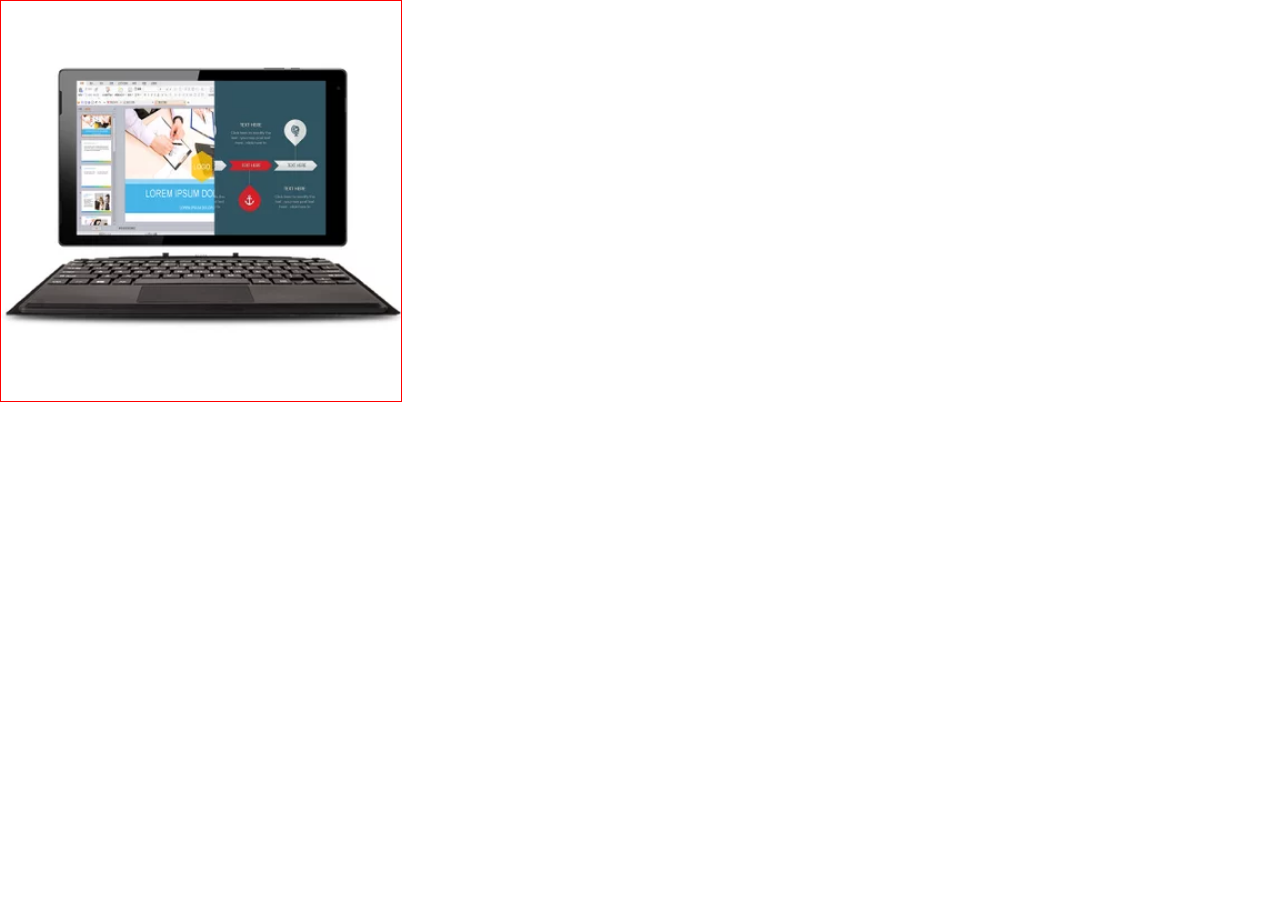
<file: fangdajing.html>
<!DOCTYPE html>
<html lang="en">
 
<head>
    <meta charset="UTF-8">
    <title>图片放大镜</title>
    <style>
        body,
        ul,
        li {
            padding: 0;
            margin: 0;
            list-style: none;
        }
 
        /* 缩略图和原图宽高一样 */
        .thumbnail,
        .origin {
            width: 400px;
            height: 400px;
            border: 1px solid red;
            position: absolute;
        }
 
        .origin {
            left: 410px; /* 原图在缩略图的右边 */
            top: 0;
            overflow: hidden; /* 隐藏溢出内容 */
            display: none;
        }
 
        /* 放大镜框 */
        /* 这里按2.5倍放大，400px/160px=2.5 */
        .magnifier {
            width: 160px;
            height: 160px;
            background: rgba(254, 238, 167, .4); /* 半透明效果 */
            position: absolute;
            left: 0;
            top: 0;
            display: none;
        }
    </style>
</head>
 
<body>
    <!-- “缩略图”窗口 -->
    <div class="thumbnail">
        <img src="./img/商品详情页/shangpin1.jpg" width="400">
        <!-- “放大镜”框 -->
        <div class="magnifier"></div>
    </div>
 
    <!-- “原图”窗口 -->
    <div class="origin">
        <img src="./img/商品详情页/shangpin1.jpg" style="position: absolute;" width="1000">
    </div>
 
    <script src="http://code.jquery.com/jquery-1.12.4.min.js"></script>
    <script>
        /*
        放大镜实现原理：
        1. “缩略图”窗口与“原图”窗口中放置的是同一个图片，但“缩略图”窗口中的图片被缩小为400px，
        而“原图”窗口中的图片保持原始大小，溢出部分设为隐藏
        2. 先确定缩放比例，我们假定原图大小为1000px，缩略图大小为400px，缩放比例为2.5
        3. 首先实现“放大镜”框跟随鼠标移动的功能（我们让鼠标处于“放大镜”框的中心）
        4. 其次实现“原图”窗口中的图片随“放大镜”框的移动而相应移动
        5. 鼠标向右移动，“原图”窗口中的图片向左移动，它们的方向是相反的！这是实现原理中的关键环节
        6. “放大镜”框的大小不是随意设定的，它与放大倍数有关，如果要放大2.5倍，
        则“原图”窗口的大小也应该是“放大镜”框的大小的2.5倍
        */
 
        // 当鼠标进入“缩略图”窗口时，显示“原图”窗口和“放大镜”框
        $('.thumbnail').mouseover(function (e) {
            $('.origin').css('display', 'block');
            $('.magnifier').css('display', 'block');
        })
        // 当鼠标在“缩略图”窗口中移动时
        $('.thumbnail').mousemove(function (e) {
            // 一、首先实现“放大镜”框跟随鼠标移动的功能（我们让鼠标处于“放大镜”框的中心）
 
            // 获取鼠标当前位置
            var pageX = e.pageX;
            var pageY = e.pageY;
            // 获取“缩略图”窗口在整个文档中的偏移位置
            var offsetX = $('.thumbnail').offset().left;
            var offsetY = $('.thumbnail').offset().top;
            // 计算鼠标在缩略图中的相对位置
            var relativeX = pageX - offsetX;
            var relativeY = pageY - offsetY;
            // 考虑到鼠标处于“放大镜”框的中心，我们要根据鼠标位置计算“放大镜”框的位置
            var magOffsetX = $('.magnifier').width() / 2;
            var magOffsetY = $('.magnifier').height() / 2;
            $('.magnifier').css({ left: relativeX - magOffsetX + 'px',
                top: relativeY - magOffsetY + 'px' });
            // 获取“放大镜”框的新位置，后面会用到
            var magX = $('.magnifier').position().left;
            var magY = $('.magnifier').position().top;
 
            // 二、处理越界情况
 
            // 确定边界
            var maxMagX = $('.thumbnail').width() - $('.magnifier').width()
            var maxMagY = $('.thumbnail').height() - $('.magnifier').height()
            // 左边界
            if (magX <= 0) { $('.magnifier').css('left', '0px'); }
            // 右边界
            if (magX >= maxMagX) { $('.magnifier').css('left', maxMagX + 'px'); }
            // 上边界
            if (magY <= 0) { $('.magnifier').css('top', '0px'); }
            // 下边界
            if (magY >= maxMagY) { $('.magnifier').css('top', maxMagY + 'px'); }
 
            // 三、其次实现“原图”窗口中的图片随“放大镜”框的移动而相应移动
 
            // 按照之前确定的缩放比例移动“原图”窗口中的图片
            // 注意：图片的移动方向与鼠标的移动方向是相反的！
            var originX = magX * 2.5;
            var originY = magY * 2.5;
            $('.origin img').css({ left: -originX + 'px', top: -originY + 'px' });
        })
        // 当鼠标离开“缩略图”窗口时，隐藏“原图”窗口和“放大镜”框
        $('.thumbnail').mouseout(function () {
            $('.origin').css('display', 'none');
            $('.magnifier').css('display', 'none');
        })
    </script>
</body>
 
</html>
</file>
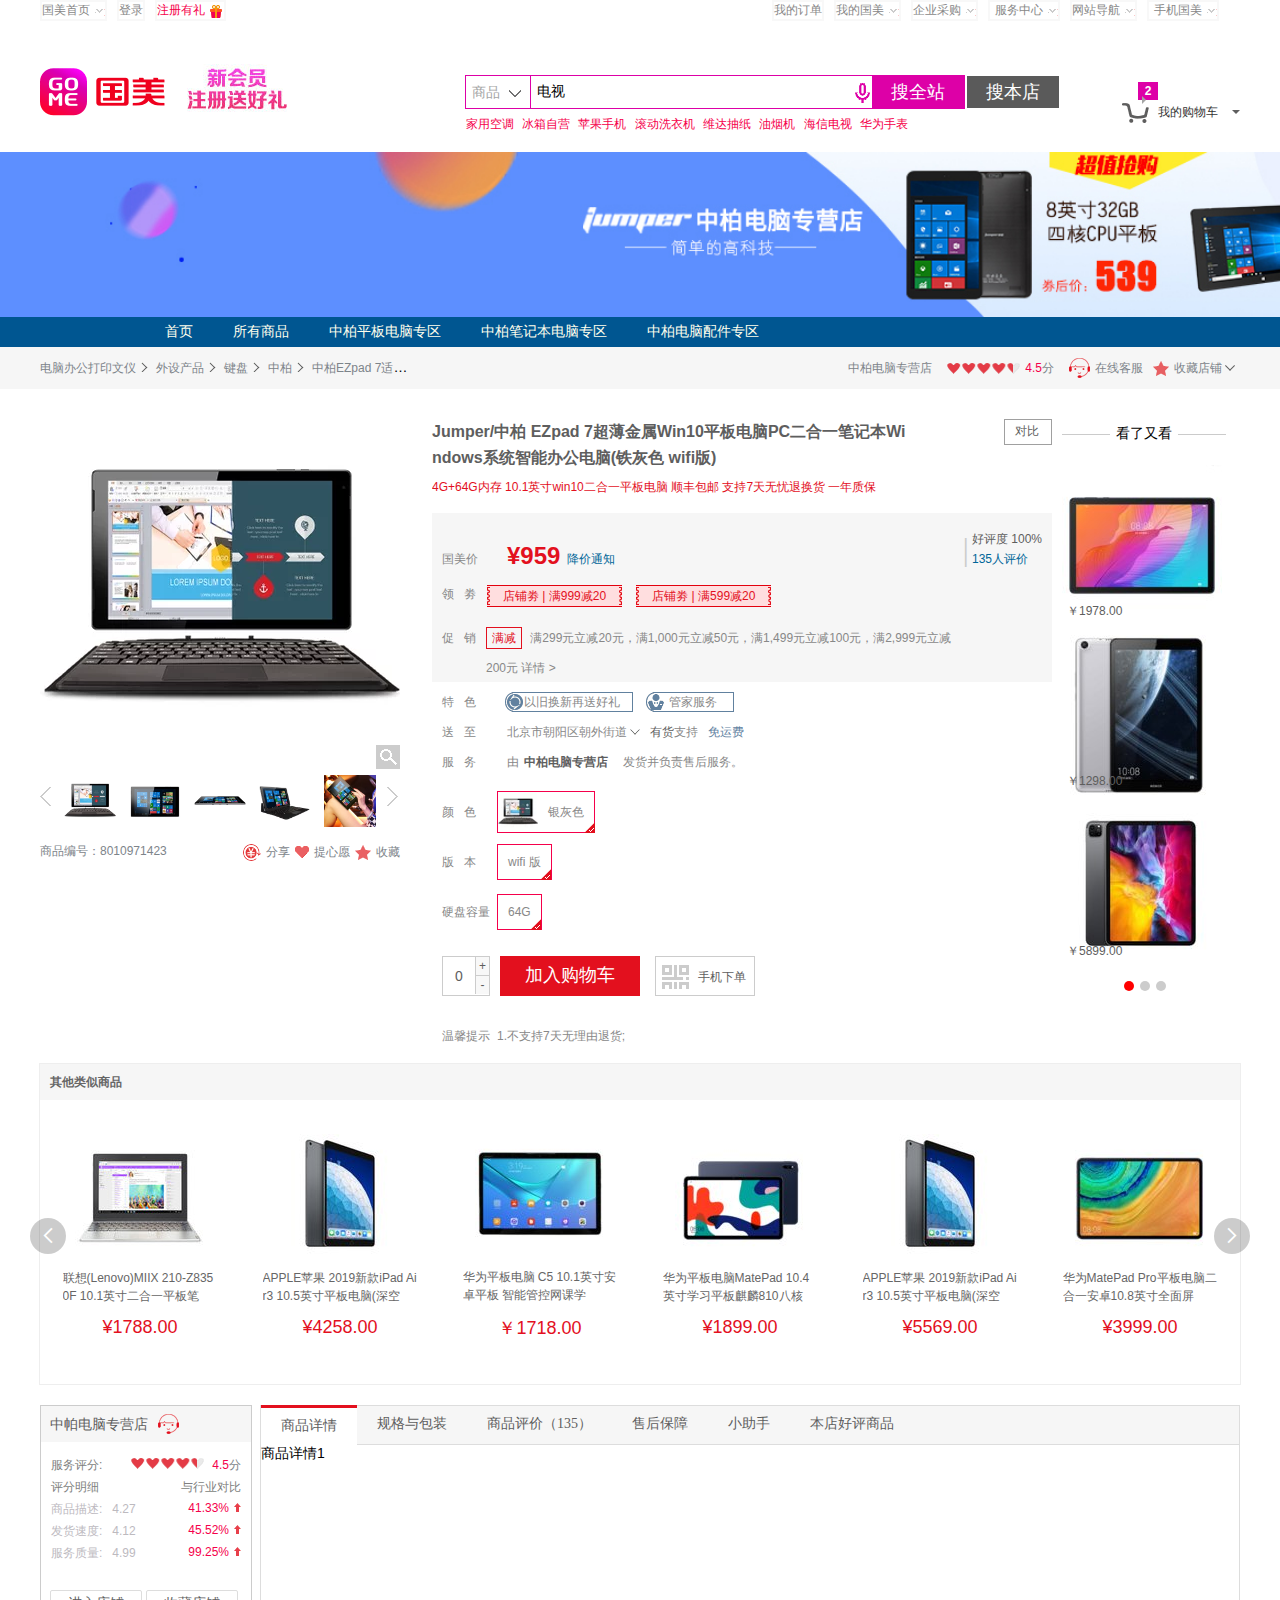
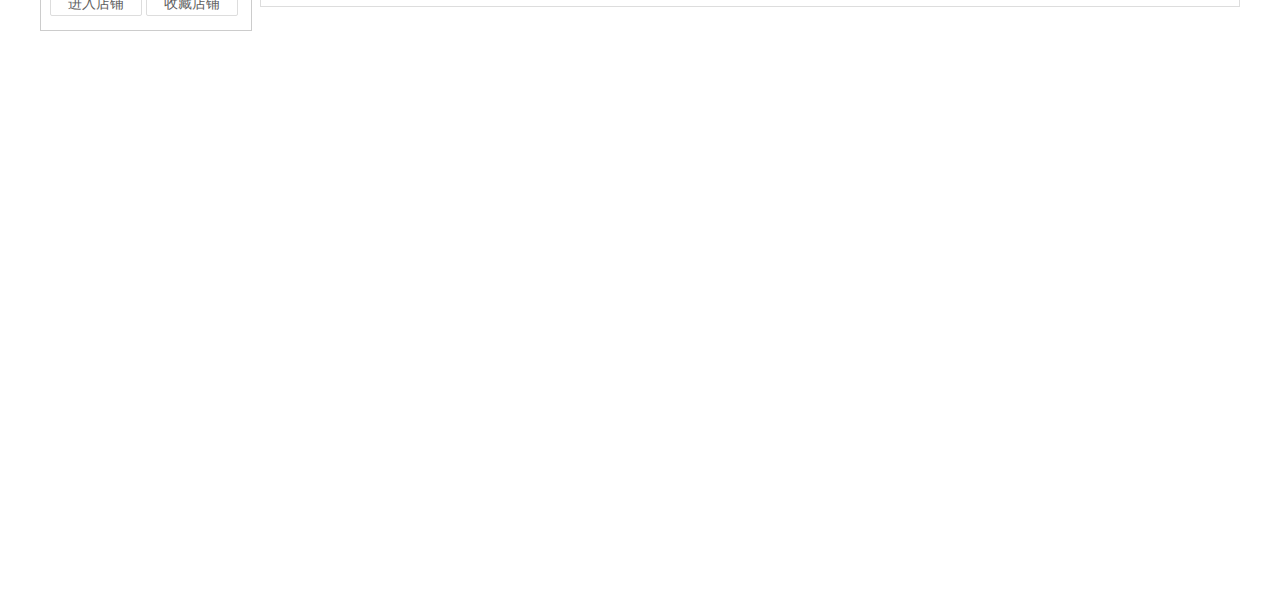
<file: html/detail_page.html>
<!DOCTYPE html>
<html lang="en">

<head>
    <meta charset="UTF-8">
    <meta name="viewport" content="width=device-width, initial-scale=1.0">
    <link rel="stylesheet" href="../css/detail_page.css">
    <link rel="stylesheet" href="../layui/css/layui.css">
    <script src="https://cdn.bootcdn.net/ajax/libs/jquery/1.11.1/jquery.js"></script>

    <title>商品详情页</title>
</head>

<body>
    <div class="page">
        <div class="header">
            <div class="header_1">
                <div class="header_left">
                    <ul>
                        <li class="rote members"><span>国美首页</span><span class="select1 sel1"></span></li>
                        <li><a href="../html/login.html"><span>登录</span></a></li>
                        <li><span class="gift">注册有礼</span><span class="section2"></span></li>
                    </ul>
                </div>
                <div class="header_right">
                    <ul>
                        <li><span>我的订单</span> </li>
                        <li class="rote " id="glide"><span>我的国美</span><span class="select1 sel2"></span></li>
                        <li class="rote enterprise"><span>企业采购</span><span class="select1 sel3"></span></li>
                        <li class="rote service_Cen"><span class="iconfont icon-12345 service"></span>
                            <span>服务中心</span><span class="select1 sel4"></span>
                        </li>
                        <li class="rote site_navigation"><span>网站导航</span><span class="select1 sel5"></span></li>
                        <li class="rote phone_GM"><span class="iconfont icon-mobile-phone "
                                id="phone1"></span><span>手机国美</span><span class="select1 sel6"></span></li>
                    </ul>
                </div>


                <!-- 我的国美 -->
                <div class="My_company">
                    <div class="My_company1">
                        <div class="My_top">
                            <div class="My_top1">
                                <span>我的国美,</span>
                                <span>请登录!</span>
                            </div>
                            <div class="My_top2">
                                <span>待处理订单</span>
                                <span>我的收藏</span>
                            </div>
                            <div class="My_top2">
                                <span>个人资料</span>
                                <span>我的美店</span>
                            </div>
                        </div>
                        <div class="My_middle">
                            <span>
                                我的优惠券
                            </span>
                        </div>
                        <div class="My_bottom">
                            <span>足迹</span>
                            <ul>
                                <li></li>
                                <li></li>
                                <li></li>
                                <li></li>
                            </ul>
                        </div>
                    </div>
                </div>
                <!-- 企业采购 -->
                <div class="enterprise_procurement">
                    <div class="enterprise_procurement1">
                        <div class="enterprise_procurement2">

                        </div>
                    </div>

                </div>
                <!-- 服务中心 -->
                <div class="service_center">
                    <div class="service_center1">
                        <div class="service_center2">
                            <div class="service_center2_1">
                                <span>用户服务</span>
                            </div>
                            <div class="service_center2_2">
                                <span>售后服务</span>
                                <span>帮助服务</span>
                                <span>新手指南</span>
                            </div>
                            <div class="service_center2_3">
                                <span>客服服务</span>
                                <span>用户注销</span>
                            </div>
                        </div>
                        <div class="service_center2">
                            <div class="service_center2_1">
                                <span>商家服务</span>
                            </div>
                            <div class="service_center2_2">
                                <span>招商合作</span>
                                <span>商家登陆</span>
                                <span>广告平台</span>
                            </div>
                            <div class="service_center2_3">
                                <span>平台规则</span>
                                <span>商家培训</span>
                            </div>
                        </div>
                        <div class="service_center3">
                            <span class="iconfont icon-12345"></span>
                            <span>在线客服</span>
                        </div>
                    </div>
                </div>


                <!-- 网站导航 -->
                <div class="site_navigation1">
                    <div class="site_navigation1_1">
                        <div class="site_navigation1_1_1">
                            <div class="site_navigation1_1_1_1">
                                <span>主题促销</span>
                            </div>
                            <div class="site_navigation1_1_1_2">
                                <span>真划算</span>
                                <span>家电城</span>
                                <span>智能</span>
                            </div>
                            <div class="site_navigation1_1_1_2">
                                <span>抢购</span>
                                <span>服饰城</span>
                                <span>今日特卖 <span class="hot"></span></span>
                            </div>
                            <div class="site_navigation1_1_1_2">
                                <span>美家致选</span>
                                <span>国美超市</span>
                                <span>新品抢先</span>
                            </div>
                            <div class="site_navigation1_1_1_2">
                                <span></span>
                                <span>品牌街</span>
                                <span>家居家装</span>
                            </div>
                        </div>
                        <div class="site_navigation1_1_2">
                            <div class="site_navigation1_1_1_1">
                                <span>用户服务</span>
                            </div>
                            <div class="site_navigation1_1_1_2">
                                <span>电视影音</span>
                                <span>手机</span>
                                <span>住宅家具</span>
                                <span>服饰鞋帽</span>
                                <span>食品酒水</span>
                            </div>
                            <div class="site_navigation1_1_1_2">
                                <span>冰洗</span>
                                <span>数码</span>
                                <span>家装建材</span>
                                <span>运动户外</span>
                                <span>母婴玩具</span>
                            </div>
                            <div class="site_navigation1_1_1_2">
                                <span>洗衣机</span>
                                <span>电脑办公</span>
                                <span>家居日用</span>
                                <span>箱包奢品</span>
                                <span>美妆个护</span>
                            </div>
                            <div class="site_navigation1_1_1_2">
                                <span>空调</span>
                                <span>精品配件</span>
                                <span>床品家纺</span>
                                <span>钟表首饰</span>
                            </div>
                            <div class="site_navigation1_1_1_2">
                                <span>厨卫生活</span>
                                <span>汽车</span>
                            </div>
                        </div>
                        <div class="site_navigation1_1_3">
                            <div class="site_navigation1_1_1_1">
                                <span>便捷服务</span>
                            </div>
                            <div class="site_navigation1_1_1_2">
                                <span>话费充值</span>
                                <span>流量充值</span>
                            </div>
                            <div class="site_navigation1_1_1_2">
                                <span>美店<span class="cold"></span></span>
                                <span>上门服务</span>
                            </div>
                        </div>
                        <div class="site_navigation1_1_4">
                            <div class="site_navigation1_1_1_1">
                                <span>更多热点</span>
                            </div>
                            <div class="site_navigation1_1_1_2">
                                <span>加盟国美</span>
                            </div>
                            <div class="site_navigation1_1_1_2">
                                <span>招商合作</span>
                            </div>
                            <div class="site_navigation1_1_1_2">
                                <span>企业采购<span class="hot"></span></span>
                            </div>
                        </div>
                        <div class="site_navigation1_1_5">
                            <div class="site_navigation1_1_1_1">
                                <span>国美旗下</span>
                            </div>
                            <div class="site_navigation1_1_1_2">
                                <span>国美管家</span>
                            </div>

                        </div>
                    </div>
                </div>
                <!-- 手机国美 -->
                <div class="company3">
                    <div class="company3_1">
                        <div class="company3_2"></div>
                    </div>
                </div>
            </div>
        </div>

        <div class="section">
            <div class="section1">
                <div class="seek">
                    <div class="seek1">
                        <div class="img_logo">
                            <span><img src="../img/login/logo.png" alt=""></span>
                            <span><img src="../img/login/new_user.jpg" alt=""></span>
                        </div>
                        <div class="search1">
                            <div class="search1_1">
                                <span class="search1_1_1">商品 <span class="pull_down"></span></span>
                                <input type="text" id="refrigerator" value="电视">
                                <span class="voice"><img src="../img/login/huatong.png" alt=""></span>
                                <button class="Blog">搜全站</button>
                            </div>
                            <button class="our-store">搜本店</button>
                            <div class="pull_down_2">
                                <div class="pull_down_1">
                                    <span>商品</span>
                                    <span>店铺</span>
                                </div>
                            </div>
                            <div class="hot1">
                                <span>家用空调</span>
                                <span>冰箱自营</span>
                                <span>苹果手机</span>
                                <span>滚动洗衣机</span>
                                <span>维达抽纸</span>
                                <span>油烟机</span>
                                <span>海信电视</span>
                                <span>华为手表</span>
                            </div>
                        </div>
                        <div class="shopping_cart">
                            <span class="shopping_cart1"></span>
                            <span class="shopping_cart2">2</span>
                            <i></i>
                            <a href="">
                                <p>我的购物车</p>
                            </a>
                            <b></b>
                        </div>
                    </div>
                </div>
            </div>
            <div class="Preferential-strength">
                <img src="../img/商品详情页/youhui1.jpg" alt="">
                <img src="../img/商品详情页/youhui2.jpg" alt="">
                <img src="../img/商品详情页/youhui3.jpg" alt="">
                <img src="../img/商品详情页/youhui4.jpg" alt="">
                <img src="../img/商品详情页/youhui5.jpg" alt="">

            </div>
            <div class="navigation_M">
                <div class="navigation_Ma">
                    <ul class="nav-main">
                        <li class="nav-pitch"><a href="">首页</a></li>
                        <li><a href="">所有商品</a></li>
                        <li><a href="">中柏平板电脑专区</a></li>
                        <li><a href="">中柏笔记本电脑专区</a></li>
                        <li><a href="">中柏电脑配件专区</a></li>
                    </ul>
                </div>

            </div>


            <div class="monopoly">
                <div class="monopoly-transcript">
                    <div class="monopoly-left">
                        <ul>
                            <li><a href="" title="电脑办公打印文仪">电脑办公打印文仪</a><i class="greater-than"></i></li>
                            <li><a href="" title="外设产品">外设产品</a><i class="greater-than"></i></li>
                            <li><a href="" title="键盘">键盘</a><i class="greater-than"></i></li>
                            <li><a href="" title="中柏">中柏</a><i class="greater-than"></i></li>
                            <li class="omit"><a href="" title="中柏EZpad 7适用原装磁吸键盘 便携立体支架保护套(黑色 EZpad 7磁吸键盘)">中柏EZpad
                                    7适用原装磁吸键盘 便携立体支架保护套(黑色 EZpad 7磁吸键盘)</a></li>
                        </ul>
                    </div>
                    <div class="monopoly-right">
                        <ul>
                            <li><a href="" title="中柏电脑专营店">中柏电脑专营店</a></li>
                            <li>
                                <b class="block-heart">
                                    <i class="heart"></i>
                                </b>
                                <span class="score">4.5<span>分</span></span>
                            </li>
                            <li><span class="online-customer"></span> <span>在线客服</span></li>
                            <li><span class="Favorite-Stores"></span> <span>收藏店铺</span><span class="downward"></span>
                            </li>
                        </ul>
                        <div class="pop-box">
                            <div class="pop-box1">
                                <div class="score-pop1" style="color: #807F80;">
                                    <span>服务评分:</span>
                                    <span class="score-data2">
                                        <b class="block-heart">
                                            <i class="heart"></i>
                                        </b>
                                        <span class="score">4.5<span>分</span>
                                        </span>
                                </div>
                                <div class="score-pop2" style="color: #807F80;">
                                    <span>评分明细</span><span class="score-data2">与行业对比</span>
                                </div>
                                <div class="score-pop3">
                                    <span>商品描述:</span><span class="score-data1">4.27</span><span
                                        class="score-data2 percentage">41.33%<span class="up-arrow"></span></span>
                                </div>
                                <div class="score-pop4">
                                    <span>发货速度:</span><span class="score-data1">4.12</span><span
                                        class="score-data2 percentage">45.52%<span class="up-arrow"></span></span>
                                </div>
                                <div class="score-pop5">
                                    <span>服务质量:</span><span class="score-data1">4.99</span><span
                                        class="score-data2 percentage">99.25%<span class="up-arrow"></span></span>
                                </div>
                                <div class="score-pop6">
                                    <i class="score-phone"></i><span>4008333331</span>
                                </div>
                                <div class="score-pop5">
                                    <span>公司名称：深圳中柏科技有限公司</span>
                                </div>
                                <div class="score-pop5">
                                    <i class="national-emblem"><img src="../img/商品详情页/ic.jpg" alt=""></i>
                                </div>
                                <div class="score-pop5">
                                    <span>所在地：广东 深圳市</span>
                                </div>
                            </div>
                        </div>
                    </div>
                </div>
            </div>
            <div class="particulars">
                <div class="particulars-transcript">
                    <div class="particulars-left">
                        <div class="magnifying_glass">
                            <div class="particulars-left-top">
                                <div class="magnifying-lens">
                                </div>
                                <!-- 搜索 -->
                                <span class="grabble"></span>
                                <!-- 放大镜的框 -->
                                <div class="magnifier"></div>
                            </div>
                            <div class="particulars-left-top-amplification ">
                            </div>
                        </div>
                        <div class="particulars-left-bottom">
                            <div class="par-arrows1"><span class="left-arrows"></span><span class="left-arrows1"></span>
                            </div>
                            <ul class="img-pasI"></ul>
                            <div class="par-arrows2"><span class="right-arrows"></span><span
                                    class="right-arrows1"></span></div>
                        </div>
                        <div class="serial-number">
                            <span class="det-number">商品编号：8010971423</span>
                            <div class="number-right">
                                <a href=""><i class="share"></i><span>分享</span></a>
                                <a href=""><i class="wish"></i><span>提心愿</span></a>
                                <a href=""><i class="collect"></i><span>收藏</span></a>
                            </div>

                        </div>
                    </div>
                    <!-- 介绍部分 -->
                    <div class="introduce">
                        <div class="introduce-transcript">
                            <div class="introduce-1">
                                <div class="comparison">
                                    <label for="">对比</label>
                                </div>
                                <h1 class="introduce-h1">Jumper/中柏 EZpad 7超薄金属Win10平板电脑PC二合一笔记本Windows系统智能办公电脑(铁灰色
                                    wifi版)</h1>
                                <h4 class="memory">
                                    4G+64G内存 10.1英寸win10二合一平板电脑 顺丰包邮 支持7天无忧退换货 一年质保
                                </h4>
                            </div>
                            <div class="introduce-price">
                                <div class="degree-main">
                                    <div class="degree-praise-line">|</div>
                                    <div class="degree-praise">
                                        <span>好评度 100%</span>
                                        <a href="">135人评价</a>
                                    </div>

                                </div>
                                <div class="gom-praise">
                                    <label for="">国美价</label>
                                    <span class="jiaGe">¥959 </span>
                                    <a href="">降价通知</a>
                                </div>
                                <div class="gom-discounts">
                                    <label for="">领 &nbsp; 劵</label>
                                    <div class="discounts">
                                        <b class="discounts1">
                                            <i class="discounts1-left"></i>
                                            <span>店铺劵 | 满999减20</span>
                                            <i class="discounts1-right"></i>
                                        </b>
                                        <b class="discounts2">
                                            <i class="discounts1-left"></i>
                                            <span>店铺劵 | 满599减20</span>
                                            <i class="discounts1-right"></i>
                                        </b>
                                    </div>
                                </div>
                                <div class="promotion">
                                    <label for="">促 &nbsp; 销</label>
                                    <div class="promotion-right">
                                        <label for="">满减</label>
                                        <span>满299元立减20元，满1,000元立减50元，满1,499元立减100元，满2,999元立减200元 <span class="xian">详情
                                                ></span> </span>
                                    </div>
                                </div>
                            </div>
                            <div class="screen">
                                <div class="screen1">
                                    <label for=""> 特 &nbsp; 色</label>
                                    <div class="screen1-steward">
                                        <i class="screen1-left"></i>
                                        <span class="yiJiu">以旧换新再送好礼</span>
                                        <i class="screen1-right"></i>
                                    </div>
                                    <div class="screen1-steward2">
                                        <i class="screen1-left2"></i>
                                        <span class="yiJiu2">管家服务</span>
                                        <i class="screen1-right2"></i>
                                    </div>
                                </div>
                                <div class="screen1">
                                    <label for="">送 &nbsp; 至</label>
                                    <div class="deliver-to-steward">
                                        <span class="deliver">北京市朝阳区朝外街道</span>
                                        <span class="arrowhead-bottom"></span>
                                        <span class="arrowhead-top"></span>
                                        <i class="deliver">有货</i>
                                        <span>支持</span>
                                        <a href="" class="free-shipping">免运费</a>
                                    </div>

                                </div>
                                <div class="screen1">
                                    <label for="">服 &nbsp; 务</label>
                                    <div class="deliver-to-steward">
                                        <p>由</p>
                                        <span class="exclusive-shop"> 中柏电脑专营店 </span>
                                        <p>发货并负责售后服务。</p>
                                    </div>

                                </div>
                                <div class="screen1 color-type">
                                    <label for="">颜 &nbsp; 色</label>
                                    <a href="js:;" class="color-shop">
                                        <img src="../img/商品详情页/main_img1.jpg" alt="">
                                        <span class="silver-gray" title="银灰色">银灰色</span>
                                        <i class="icon-check"></i>
                                    </a>
                                </div>
                                <div class="screen1 color-type">
                                    <label for="">版 &nbsp; 本</label>
                                    <a href="js:;" class="color-shop">
                                        <span class=" color-shop-wif" title="wifi 版">wifi 版</span>
                                        <i class="icon-check"></i>
                                    </a>
                                </div>
                                <div class="screen1 color-type">
                                    <label for="">硬盘容量</label>
                                    <a href="js:;" class="color-shop">
                                        <span class=" color-shop-wif" title="64G">64G</span>
                                        <i class="icon-check"></i>
                                    </a>
                                </div>
                            </div>
                            <div class="prd-buttons">
                                <div class="count-wrapper">
                                    <input type="text" value="0" id="inp1">
                                    <span class="count-wrapper-minus1">+</span>
                                    <span class="count-wrapper-minus2">-</span>
                                </div>
                                <div class="go-to-shopping">
                                    <a href="">加入购物车</a>
                                </div>
                                <a href="" class="phone-orders">
                                    <i class="orders-ma"></i>
                                    <span class="orders-code">手机下单</span>
                                    <div class="scan-a-QR-code">
                                        <div class="scan-code"><img src="../img/商品详情页/erweima.jpg" alt=""></div>

                                    </div>
                                </a>
                                <div class="screen1 color-type">
                                    <label for="">温馨提示</label>
                                    <span>1.不支持7天无理由退货;</span>
                                </div>
                            </div>
                        </div>
                    </div>
                    <div class="look">
                        <h2 class=""><span></span>看了又看<span></span></h2>
                        <div class="layui-carousel" id="test20" lay-filter="test1">
                            <div carousel-item="">
                                <div class="look-one">
                                    <!-- <ul>
                                      <li><img src="../img/商品详情页/kankan1.png" alt=""><span class="look-price">￥1978.00</span></li>
                                      <li><img src="../img/商品详情页/kankan1.png" alt=""></li>
                                      <li><img src="../img/商品详情页/kankan1.png" alt=""></li>
                                  </ul> -->
                                </div>
                                <div class="look-two">
                                    <!-- <ul>
                                    <li><img src="../img/商品详情页/kankan1.png" alt=""><span class="look-price">￥1978.00</span></li>
                                    <li><img src="../img/商品详情页/kankan1.png" alt=""></li>
                                    <li><img src="../img/商品详情页/kankan1.png" alt=""></li>
                                </ul> -->
                                </div>
                                <div class="look-three">
                                    <!-- <ul>
                                    <li><img src="../img/商品详情页/kankan1.png" alt=""><span class="look-price">￥1978.00</span></li>
                                    <li><img src="../img/商品详情页/kankan1.png" alt=""></li>
                                    <li><img src="../img/商品详情页/kankan1.png" alt=""></li>
                                </ul> -->
                                </div>
                            </div>
                        </div>

                    </div>

                </div>
                <div class="similar-clauses">
                    <div class="similar">其他类似商品</div>
                    <div class="layui-carousel" id="test21" lay-filter="test1">
                        <div carousel-item="">
                            <div>
                                <ul class="qiTa">
                                    <!-- <li><img src="../img/商品详情页/qita1.jpg" alt=""><a href="">联想(Lenovo)MIIX 210-Z8350F 10.1英寸二合一平板笔</a><span>¥1788.00</span></li>
                                    <li><img src="../img/商品详情页/qita2.jpg" alt=""></li>
                                    <li><img src="../img/商品详情页/qita3.jpg" alt=""></li>
                                    <li><img src="../img/商品详情页/qita4.jpg" alt=""></li>
                                    <li><img src="../img/商品详情页/qita5.jpg" alt=""></li>
                                    <li><img src="../img/商品详情页/qita6.jpg" alt=""></li> -->
                                </ul>
                            </div>
                            <div>
                                <ul class="qiTa"></ul>
                            </div>
                            <div>
                                <ul class="qiTa"></ul>
                            </div>
                        </div>
                    </div>
                </div>
                <div class="guarantee">
                    <div class="store">
                        <div class="boutique">
                            <div class="Palmer">
                                <h2><a>中帕电脑专营店</a><i class="Palmer-service"></i></h2>
                            </div>
                            <div class="pop-box1 pingFen">
                                <div class="score-pop1" style="color: #807F80;">
                                    <span>服务评分:</span>
                                    <span class="score-data2">
                                        <b class="block-heart">
                                            <i class="heart"></i>
                                        </b>
                                        <span class="score">4.5<span>分</span>
                                        </span>
                                </div>
                                <div class="score-pop2" style="color: #807F80;">
                                    <span>评分明细</span><span class="score-data2">与行业对比</span>
                                </div>
                                <div class="score-pop3">
                                    <span>商品描述:</span><span class="score-data1">4.27</span><span
                                        class="score-data2 percentage">41.33%<span class="up-arrow"></span></span>
                                </div>
                                <div class="score-pop4">
                                    <span>发货速度:</span><span class="score-data1">4.12</span><span
                                        class="score-data2 percentage">45.52%<span class="up-arrow"></span></span>
                                </div>
                                <div class="score-pop5">
                                    <span>服务质量:</span><span class="score-data1">4.99</span><span
                                        class="score-data2 percentage">99.25%<span class="up-arrow"></span></span>
                                </div>
                            </div>
                            <div class="Enter-Stores">
                                <a href="">进入店铺</a>
                                <a href="">收藏店铺</a>
                            </div>
                        </div>
                    </div>
                    <div class="post-sales-service">
                        <div class="post-sales-service-column">
                            <ul>
                                <li class="modality0 pitch_on">商品详情</li>
                                <li class="modality1">规格与包装</li>
                                <li class="modality2">商品评价（135）</li>
                                <li class="modality3">售后保障</li>
                                <li class="modality4">小助手</li>
                                <li class="modality5">本店好评商品</li>
                            </ul>
                        </div>
                        <div>

                       
                        <div class="service_Main0">
                            商品详情1
                        </div>
                        <div class="service_Main1">
                            规格与包装2
                        </div>
                        <div class="service_Main2">
                            商品评价（135）3
                        </div>
                        <div class="service_Main3">
                            售后保障4
                        </div>
                        <div class="service_Main4">
                            小助手5
                        </div>
                        <div class="service_Main5">
                            本店好评商品6
                        </div>
                    </div>
                    </div>
                </div>
            </div>

        </div>
        <div class="footer"></div>
    </div>
</body>
<script src="../layui/layui.js"></script>
<script src="../js/detail_page.js"></script>
<script>

    // 滑过我的国美

    $('#glide').mouseover(function () {
        $('.My_company').css('display', 'block')
        $('#glide').addClass('active')
        $('.sel2').css('transform', 'rotate(180deg)')
    })
    $('#glide').mouseout(function () {
        $('.My_company').css('display', 'none')
        $('#glide').removeClass('active')
        $('.sel2').css('transform', 'rotate(360deg)')

    })
    $('.My_company').mouseover(function () {
        $('.My_company').css('display', 'block')
        $('#glide').addClass('active')
        $('.sel2').css('transform', 'rotate(180deg)')

    })
    $('.My_company').mouseout(function () {
        $('.My_company').css('display', 'none')
        $('#glide').removeClass('active')
        $('.sel2').css('transform', 'rotate(360deg)')

    })

    // 滑过企业采购
    $('.enterprise').mouseover(function () {
        $('.enterprise_procurement').css('display', 'block')
        $('.enterprise').addClass('active')
        $('.sel3').css('transform', 'rotate(180deg)')
    })
    $('.enterprise').mouseout(function () {
        $('.enterprise_procurement').css('display', 'none')
        $('.enterprise').removeClass('active')
        $('.sel3').css('transform', 'rotate(360deg)')

    })
    $('.enterprise_procurement').mouseover(function () {
        $('.enterprise_procurement').css('display', 'block')
        $('.enterprise').addClass('active')
        $('.sel3').css('transform', 'rotate(180deg)')

    })
    $('.enterprise_procurement').mouseout(function () {
        $('.enterprise_procurement').css('display', 'none')
        $('.enterprise').removeClass('active')
        $('.sel3').css('transform', 'rotate(360deg)')

    })

    // 滑过客服中心
    $('.service_Cen').mouseover(function () {
        $('.service_center').css('display', 'block')
        $('.service_Cen').addClass('active')
        $('.sel4').css('transform', 'rotate(180deg)')
    })
    $('.service_Cen').mouseout(function () {
        $('.service_center').css('display', 'none')
        $('.service_Cen').removeClass('active')
        $('.sel4').css('transform', 'rotate(360deg)')

    })
    $('.service_center').mouseover(function () {
        $('.service_center').css('display', 'block')
        $('.service_Cen').addClass('active')
        $('.sel4').css('transform', 'rotate(180deg)')

    })
    $('.service_center').mouseout(function () {
        $('.service_center').css('display', 'none')
        $('.service_Cen').removeClass('active')
        $('.sel4').css('transform', 'rotate(360deg)')

    })


    // 滑过网站导航
    $('.site_navigation').mouseover(function () {
        $('.site_navigation1').css('display', 'block')
        $('.site_navigation').addClass('active')
        $('.sel5').css('transform', 'rotate(180deg)')
    })
    $('.site_navigation').mouseout(function () {
        $('.site_navigation1').css('display', 'none')
        $('.site_navigation').removeClass('active')
        $('.sel5').css('transform', 'rotate(360deg)')

    })
    $('.site_navigation1').mouseover(function () {
        $('.site_navigation1').css('display', 'block')
        $('.site_navigation').addClass('active')
        $('.sel5').css('transform', 'rotate(180deg)')

    })
    $('.site_navigation1').mouseout(function () {
        $('.site_navigation1').css('display', 'none')
        $('.site_navigation').removeClass('active')
        $('.sel5').css('transform', 'rotate(360deg)')

    })



    // 滑过手机国美
    $('.phone_GM').mouseover(function () {
        $('.company3').css('display', 'block')
        $('.phone_GM').addClass('active')
        $('.sel6').css('transform', 'rotate(180deg)')
    })
    $('.phone_GM').mouseout(function () {
        $('.company3').css('display', 'none')
        $('.phone_GM').removeClass('active')
        $('.sel6').css('transform', 'rotate(360deg)')

    })
    $('.company3').mouseover(function () {
        $('.company3').css('display', 'block')
        $('.phone_GM').addClass('active')
        $('.sel6').css('transform', 'rotate(180deg)')

    })
    $('.company3').mouseout(function () {
        $('.company3').css('display', 'none')
        $('.phone_GM').removeClass('active')
        $('.sel6').css('transform', 'rotate(360deg)')

    })

    // 看了又看轮播
    layui.use(['carousel', 'form'], function () {
        var carousel = layui.carousel
            , form = layui.form;

        //常规轮播
        carousel.render({
            elem: '#test20'
            , width: '166px' //设置容器宽度
            , height: '546px' //设置容器高度
            , arrow: 'none'
            , autoplay: false
            , indicator: 'inside'
            , trigger: 'hover'
        });
        carousel.render({
            elem: '#test21'
            , width: '1200px' //设置容器宽度
            , height: '272px' //设置容器高度
            , arrow: 'always'
            , autoplay: false
            , indicator: 'inside'
            , trigger: 'hover'
        });


    })

</script>

</html>
</file>
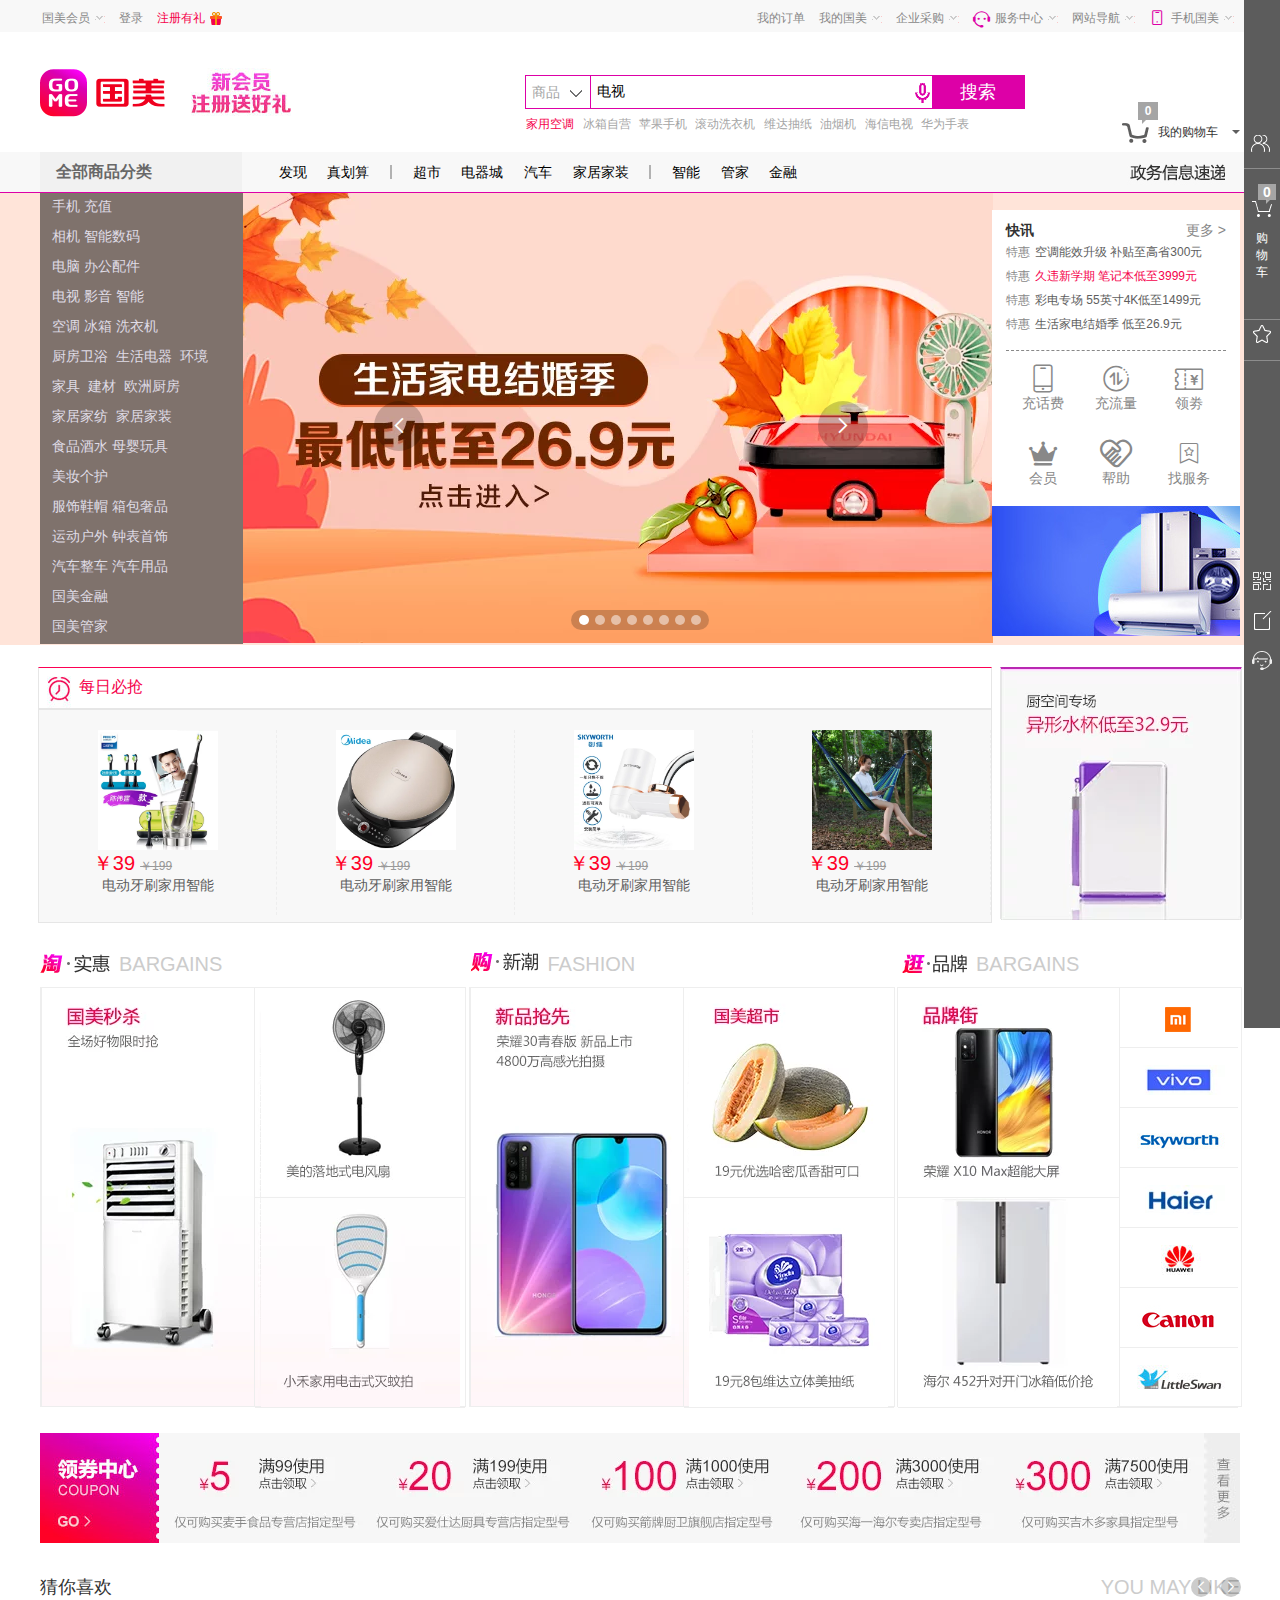
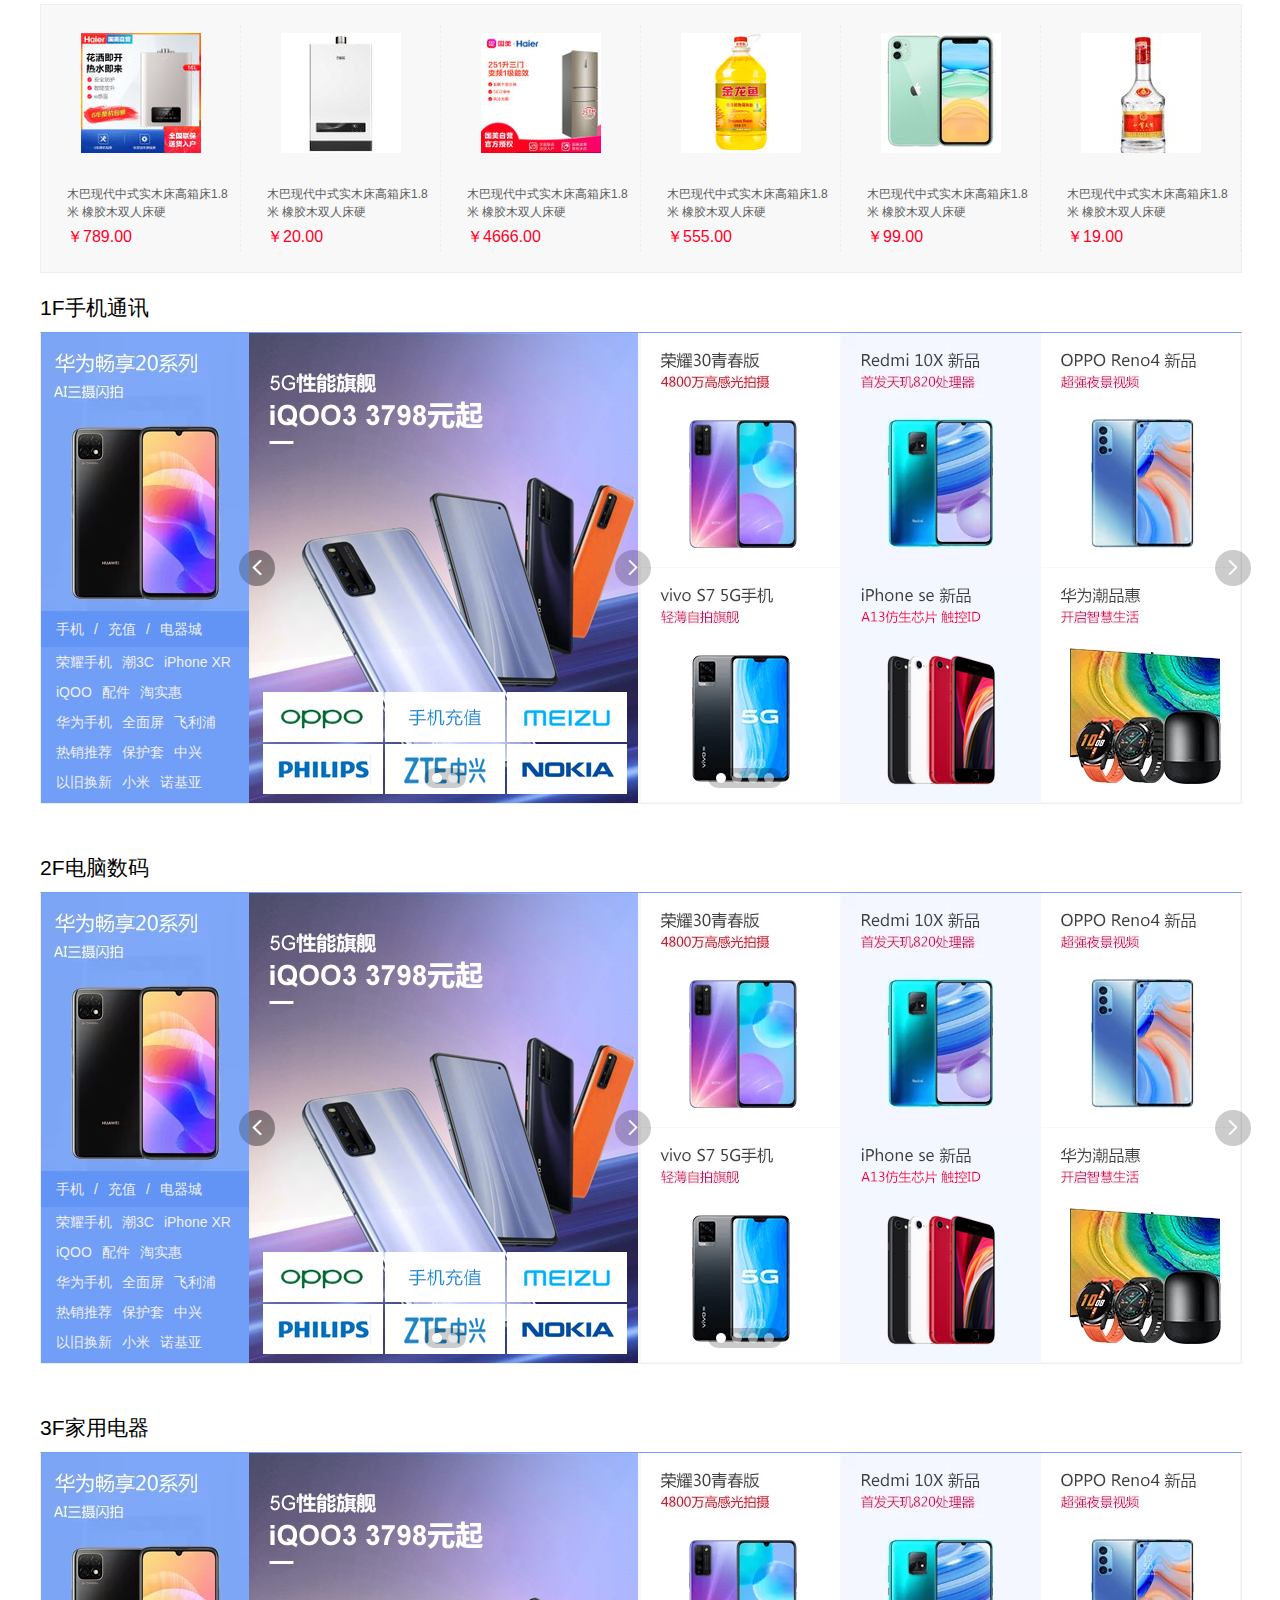
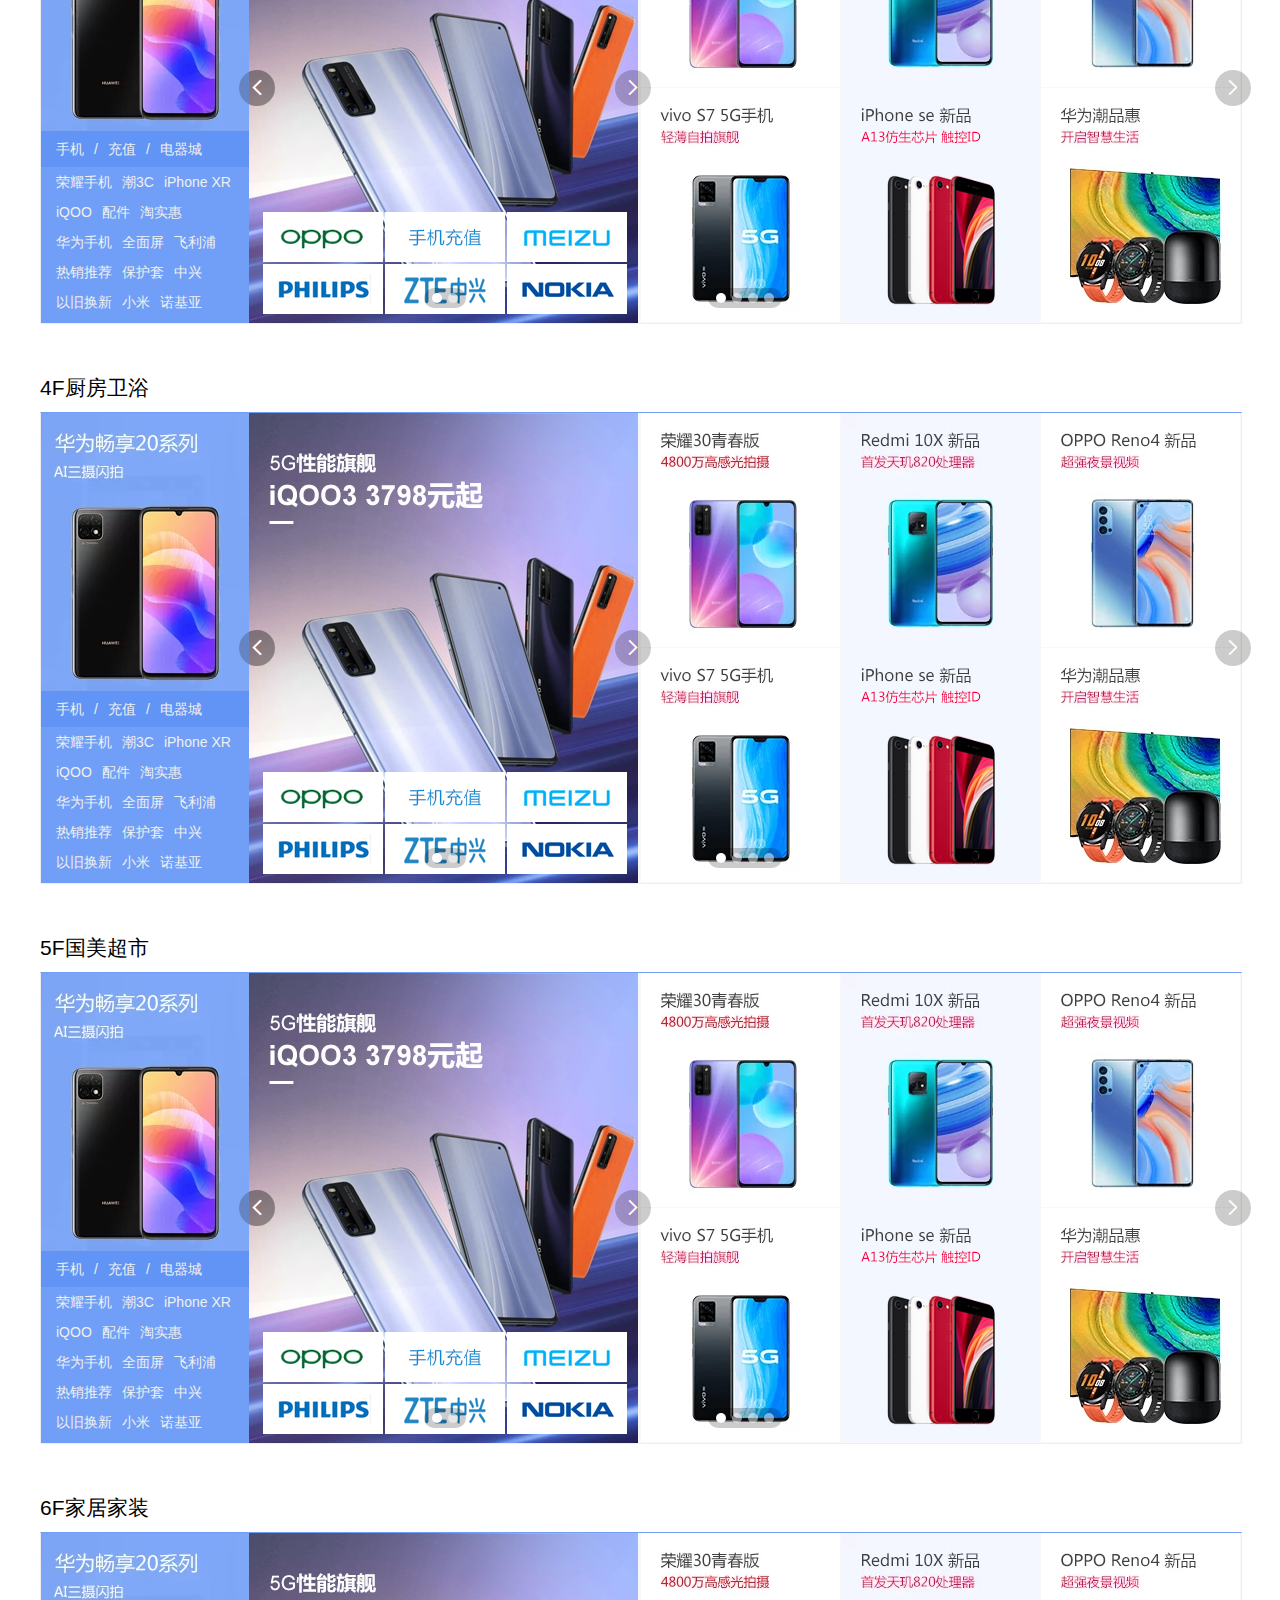
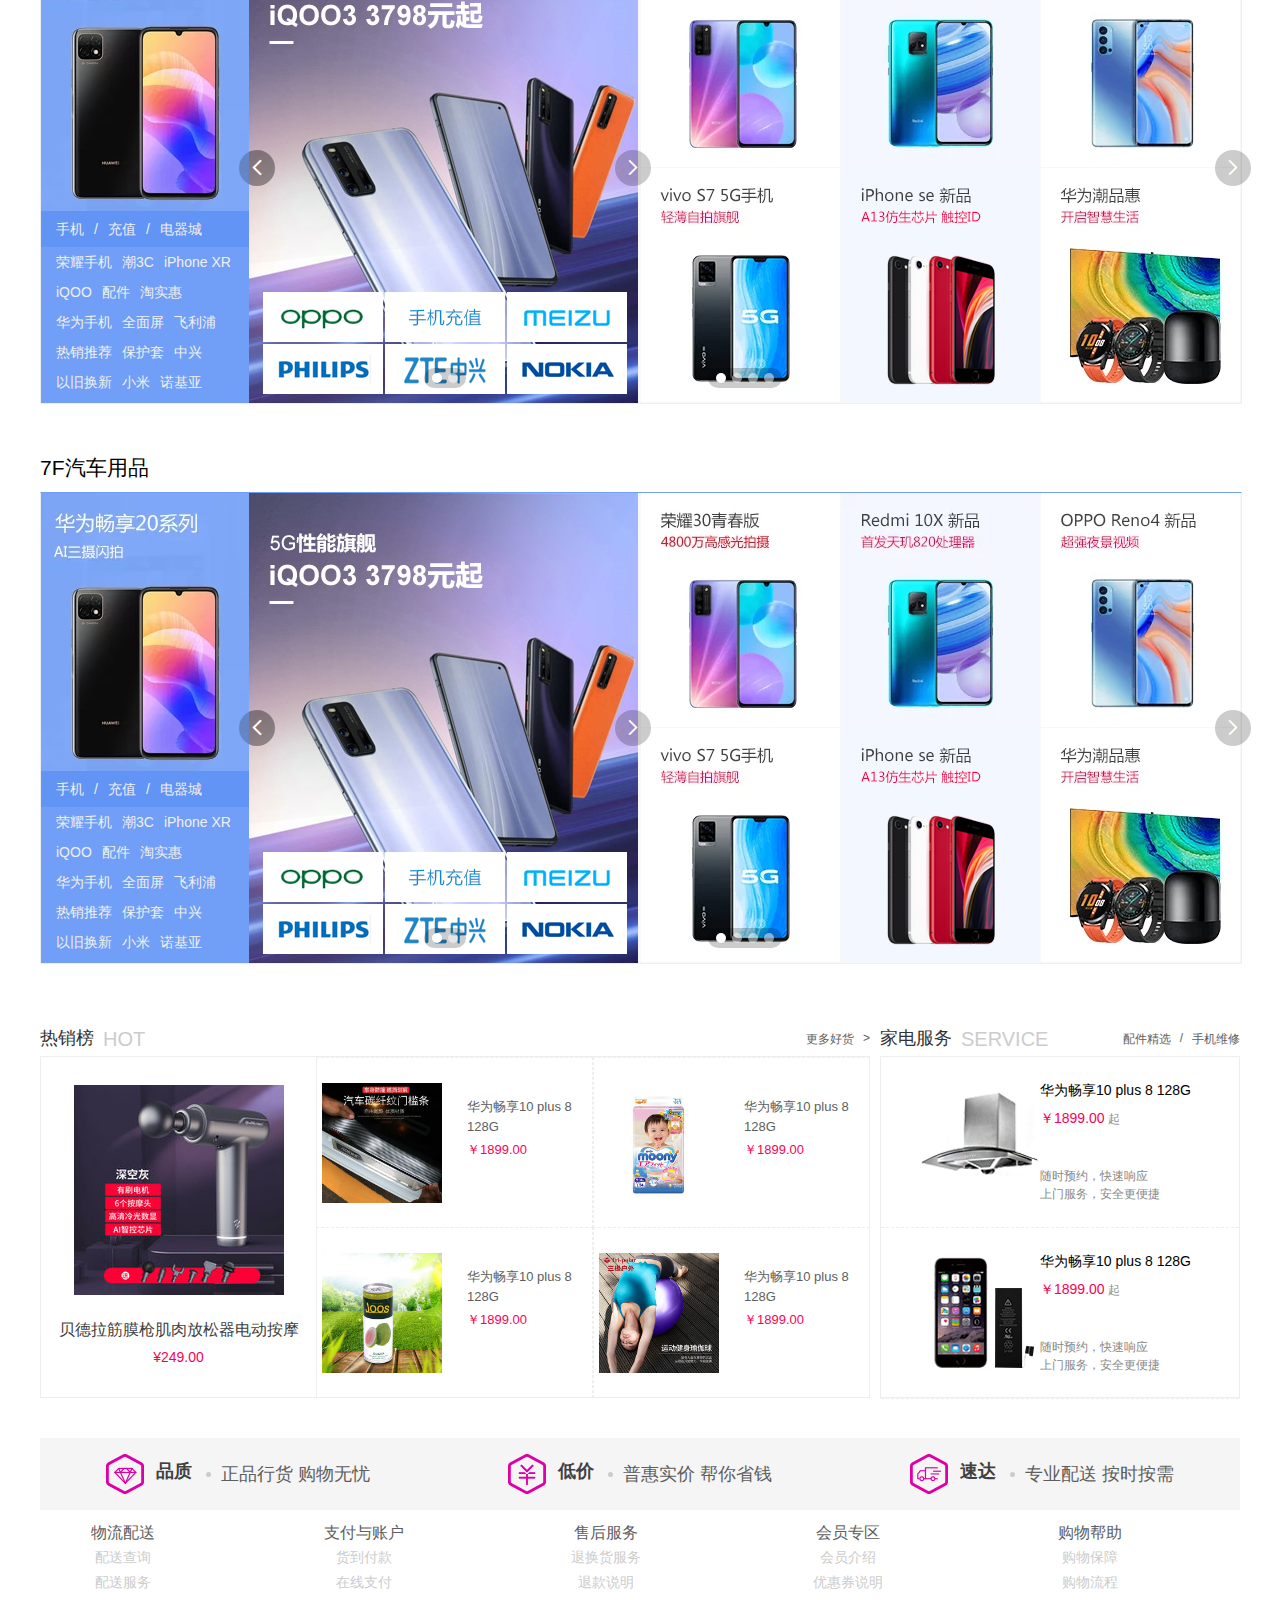
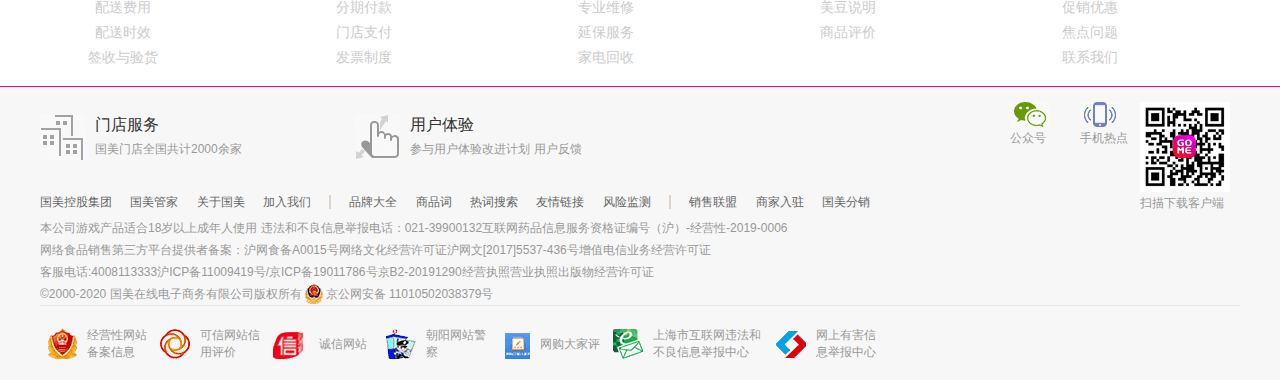
<file: html/home_page.html>
<!DOCTYPE html>
<html lang="en">

<head>
    <meta charset="UTF-8">
    <meta name="viewport" content="width=device-width, initial-scale=1.0">
    <link rel="stylesheet" href="../css/home_page.css">
    <link rel="stylesheet" href="../iconfont/iconfont.css">
    <link rel="stylesheet" href="../layui/css/layui.css">
    <link rel="shortcut icon" href="//app.gomein.net.cn/favicon.ico" type="image/x-icon">
    <script src="https://cdn.bootcdn.net/ajax/libs/jquery/1.11.1/jquery.js"></script>
    <title>首页</title>
</head>

<body>
    <div class="page">

        <div class="right_sidebar">
            <div class="right_sidebar_user">
                <b class="white_triangle1"></b>
                <span></span>
                <div class="glide_right_sidebar_user"><span>国美会员</span></div>
            </div>
            <div class="right_sidebar_shopping">
                <span class="right_sidebar_shopping_cart"></span>
                <span class="right_sidebar_shopping_text">购物车</span>
                <b class="right_sidebar_shopping_quantity">
                    <span>0</span>
                    <span class="fingertip"></span>
                </b>
            </div>
            <div class="collect">
                <b class="white_triangle2"></b>
                <span class="collect_star"></span>
                <div class="glide_right_collect "><span>我的收藏</span></div>
            </div>
            <div class="right_sidebar_bottom">
                <div class="right_sidebar_code1">
                    <b class="white_triangle3"></b>
                    <span class="right_sidebar_code_img1"></span>
                    <div class="glide_right_code1">
                        <img src="../img/首页/zhecesongli.jpg" alt="">
                    </div>
                </div>
                <div class="right_sidebar_code2">
                    <b class="white_triangle4"></b>
                    <span class="right_sidebar_code_img2"></span>
                    <div class="glide_right_code2 "><span>有奖调研</span></div>
                </div>
                <div class="right_sidebar_code3">
                    <b class="white_triangle5"></b>
                    <span class="right_sidebar_code_img3"></span>
                    <div class="glide_right_code3 "><span>在线客服</span></div>
                </div>
                <div class="right_sidebar_code4">
                    <b class="white_triangle5"></b>
                    <span class="right_sidebar_code_img4"></span>
                    <div class="glide_right_code4 "><span>返回顶部</span></div>
                </div>

            </div>

        </div>
        <div class="header">

            <!-- 楼层导航 -->
            <div class="floor">
                <div class="floor_transcript">
                    <ul>
                        <li>楼层导航</li>
                        <li class="floor10"><span>1F</span><span>手机通讯</span> <p class="red_triangle10"></p></li>
                        <li class="floor11"><span>2F</span><span>电脑数码</span><p class="red_triangle11"></p></li>
                        <li class="floor12"><span>3F</span><span>家用电器</span><p class="red_triangle12"></p></li>
                        <li class="floor13"><span>4F</span><span>厨房卫浴</span><p class="red_triangle13"></p></li>
                        <li class="floor14"><span>5F</span><span>国美超市</span><p class="red_triangle14"></p></li>
                        <li class="floor15"><span>6F</span><span>家居家装</span><p class="red_triangle15"></p></li>
                        <li class="floor16"><span>7F</span><span>汽车用品</span><p class="red_triangle16"></p></li>
                        <li ><span class="go_up"></span></li>
                        <li><span class="go_down"></span></li>
                    </ul>
                </div>
            </div>


            <div class="Suction_menu">
                <div class="Suction_menu_section">
                    <div class="Suction_menu_all_main">
                        <div class="navigation_bar1_1 Suction_menu_all">
                            <span class="Suction_menu_text">全部商品分类</span>
                            <span class="Suction_menu_img"></span>
                        </div>
                    </div>
                 
                    <div class="search1 search2">
                        <div class="search1_1">
                            <span class="search1_1_1">商品 <span class="pull_down"></span></span>
                            <input type="text" id="refrigerator" value="电视">
                            <span class="voice"><img src="../img/login/huatong.png" alt=""></span>
                            <button>搜索</button>
                        </div>

                        <div class="pull_down_2 pull_down_3">
                            <div class="pull_down_1">
                                <span>商品</span>
                                <span>店铺</span>
                            </div>
                        </div>
                    </div>
                </div>
            </div>
            <div class="header_1">
                <div class="header_left">
                    <ul>
                        <li class="rote members"><span>国美会员</span><span class="select1 sel1"></span></li>
                        <li><a href="../html/login.html"><span>登录</span></a></li>
                        <li><span class="gift">注册有礼</span><span class="section2"></span></li>
                    </ul>
                </div>
                <div class="header_right">
                    <ul>
                        <li><span>我的订单</span> </li>
                        <li class="rote " id="glide"><span>我的国美</span><span class="select1 sel2"></span></li>
                        <li class="rote enterprise"><span>企业采购</span><span class="select1 sel3"></span></li>
                        <li class="rote service_Cen"><span class="iconfont icon-12345 service"></span>
                            <span>服务中心</span><span class="select1 sel4"></span>
                        </li>
                        <li class="rote site_navigation"><span>网站导航</span><span class="select1 sel5"></span></li>
                        <li class="rote phone_GM"><span class="iconfont icon-mobile-phone "
                                id="phone1"></span><span>手机国美</span><span class="select1 sel6"></span></li>
                    </ul>
                </div>
                <!-- 滑过国美会员 -->
                <div class="privilege">
                    <div class="privilege1">
                        <div class="head_portrait">
                            <span class="profile_photo"></span>
                            <div class="welcome_login"><span>欢迎来到国美,</span> <span>请登录</span></div>
                        </div>
                        <div class="My_Prerogative">
                            <span>我的特权</span>
                            <span>会员俱乐部</span>
                        </div>
                        <div class="layui-carousel carousel" id="test1" lay-filter="test1">
                            <div></div>
                            <div carousel-item>
                                <div class="icon_bag">
                                    <ul>
                                        <li><span class="iconfont icon-choujiang"></span> <span>美豆抽奖</span></li>
                                        <li><span class="iconfont icon-tuihuanhuobaozhang"></span><span>退换货保障</span>
                                        </li>
                                        <li></span><span class="iconfont icon-jiagebaohu"></span><span>价格保护</span></li>
                                    </ul>
                                </div>
                                <div class="icon_bag">
                                    <ul>
                                        <li> <span class="iconfont icon-meidou"></span><span>消费得美豆</span></li>
                                        <li> <span class="iconfont icon-zhuanshujietijia"></span><span>专属阶梯价</span></li>
                                        <li><span class="iconfont icon-shengrilibao"></span><span>生日礼包</span></li>
                                    </ul>
                                </div>
                                <div class="icon_bag">
                                    <ul>
                                        <li><span class="iconfont icon-gengduojingcai"></span><span>更多精彩</span></li>
                                        <li></li>
                                        <li></li>
                                    </ul>
                                </div>
                            </div>
                        </div>
                    </div>
                </div>


                <!-- 我的国美 -->
                <div class="My_company">
                    <div class="My_company1">
                        <div class="My_top">
                            <div class="My_top1">
                                <span>我的国美,</span>
                                <span>请登录!</span>
                            </div>
                            <div class="My_top2">
                                <span>待处理订单</span>
                                <span>我的收藏</span>
                            </div>
                            <div class="My_top2">
                                <span>个人资料</span>
                                <span>我的美店</span>
                            </div>
                        </div>
                        <div class="My_middle">
                            <span>
                                我的优惠券
                            </span>
                        </div>
                        <div class="My_bottom">
                            <span>足迹</span>
                            <ul>
                                <li></li>
                                <li></li>
                                <li></li>
                                <li></li>
                            </ul>
                        </div>
                    </div>
                </div>
                <!-- 企业采购 -->
                <div class="enterprise_procurement">
                    <div class="enterprise_procurement1">
                        <div class="enterprise_procurement2">

                        </div>
                    </div>

                </div>
                <!-- 服务中心 -->
                <div class="service_center">
                    <div class="service_center1">
                        <div class="service_center2">
                            <div class="service_center2_1">
                                <span>用户服务</span>
                            </div>
                            <div class="service_center2_2">
                                <span>售后服务</span>
                                <span>帮助服务</span>
                                <span>新手指南</span>
                            </div>
                            <div class="service_center2_3">
                                <span>客服服务</span>
                                <span>用户注销</span>
                            </div>
                        </div>
                        <div class="service_center2">
                            <div class="service_center2_1">
                                <span>商家服务</span>
                            </div>
                            <div class="service_center2_2">
                                <span>招商合作</span>
                                <span>商家登陆</span>
                                <span>广告平台</span>
                            </div>
                            <div class="service_center2_3">
                                <span>平台规则</span>
                                <span>商家培训</span>
                            </div>
                        </div>
                        <div class="service_center3">
                            <span class="iconfont icon-12345"></span>
                            <span>在线客服</span>
                        </div>
                    </div>
                </div>


                <!-- 网站导航 -->
                <div class="site_navigation1">
                    <div class="site_navigation1_1">
                        <div class="site_navigation1_1_1">
                            <div class="site_navigation1_1_1_1">
                                <span>主题促销</span>
                            </div>
                            <div class="site_navigation1_1_1_2">
                                <span>真划算</span>
                                <span>家电城</span>
                                <span>智能</span>
                            </div>
                            <div class="site_navigation1_1_1_2">
                                <span>抢购</span>
                                <span>服饰城</span>
                                <span>今日特卖 <span class="hot"></span></span>
                            </div>
                            <div class="site_navigation1_1_1_2">
                                <span>美家致选</span>
                                <span>国美超市</span>
                                <span>新品抢先</span>
                            </div>
                            <div class="site_navigation1_1_1_2">
                                <span></span>
                                <span>品牌街</span>
                                <span>家居家装</span>
                            </div>
                        </div>
                        <div class="site_navigation1_1_2">
                            <div class="site_navigation1_1_1_1">
                                <span>用户服务</span>
                            </div>
                            <div class="site_navigation1_1_1_2">
                                <span>电视影音</span>
                                <span>手机</span>
                                <span>住宅家具</span>
                                <span>服饰鞋帽</span>
                                <span>食品酒水</span>
                            </div>
                            <div class="site_navigation1_1_1_2">
                                <span>冰洗</span>
                                <span>数码</span>
                                <span>家装建材</span>
                                <span>运动户外</span>
                                <span>母婴玩具</span>
                            </div>
                            <div class="site_navigation1_1_1_2">
                                <span>洗衣机</span>
                                <span>电脑办公</span>
                                <span>家居日用</span>
                                <span>箱包奢品</span>
                                <span>美妆个护</span>
                            </div>
                            <div class="site_navigation1_1_1_2">
                                <span>空调</span>
                                <span>精品配件</span>
                                <span>床品家纺</span>
                                <span>钟表首饰</span>
                            </div>
                            <div class="site_navigation1_1_1_2">
                                <span>厨卫生活</span>
                                <span>汽车</span>
                            </div>
                        </div>
                        <div class="site_navigation1_1_3">
                            <div class="site_navigation1_1_1_1">
                                <span>便捷服务</span>
                            </div>
                            <div class="site_navigation1_1_1_2">
                                <span>话费充值</span>
                                <span>流量充值</span>
                            </div>
                            <div class="site_navigation1_1_1_2">
                                <span>美店<span class="cold"></span></span>
                                <span>上门服务</span>
                            </div>
                        </div>
                        <div class="site_navigation1_1_4">
                            <div class="site_navigation1_1_1_1">
                                <span>更多热点</span>
                            </div>
                            <div class="site_navigation1_1_1_2">
                                <span>加盟国美</span>
                            </div>
                            <div class="site_navigation1_1_1_2">
                                <span>招商合作</span>
                            </div>
                            <div class="site_navigation1_1_1_2">
                                <span>企业采购<span class="hot"></span></span>
                            </div>
                        </div>
                        <div class="site_navigation1_1_5">
                            <div class="site_navigation1_1_1_1">
                                <span>国美旗下</span>
                            </div>
                            <div class="site_navigation1_1_1_2">
                                <span>国美管家</span>
                            </div>

                        </div>
                    </div>
                </div>
                <!-- 手机国美 -->
                <div class="company3">
                    <div class="company3_1">
                        <div class="company3_2"></div>
                    </div>
                </div>
            </div>
        </div>




        <!-- section部分 -->
        <div class="section">
            <div class="section1">
                <div class="seek">
                    <div class="seek1">
                        <div class="img_logo">
                            <span><img src="../img/login/logo.png" alt=""></span>
                            <span><img src="../img/login/new_user.jpg" alt=""></span>
                        </div>
                        <div class="search1">
                            <div class="search1_1">
                                <span class="search1_1_1">商品 <span class="pull_down"></span></span>
                                <input type="text" id="refrigerator" value="电视">
                                <span class="voice"><img src="../img/login/huatong.png" alt=""></span>
                                <button>搜索</button>
                            </div>

                            <div class="pull_down_2">
                                <div class="pull_down_1">
                                    <span>商品</span>
                                    <span>店铺</span>
                                </div>
                            </div>
                            <div class="hot1">
                                <span>家用空调</span>
                                <span>冰箱自营</span>
                                <span>苹果手机</span>
                                <span>滚动洗衣机</span>
                                <span>维达抽纸</span>
                                <span>油烟机</span>
                                <span>海信电视</span>
                                <span>华为手表</span>
                            </div>
                        </div>
                        <div class="shopping_cart">
                            <span class="shopping_cart1"></span>
                            <span class="shopping_cart2">0</span>
                            <i></i>
                            <a href="">
                                <p>我的购物车</p>
                            </a>
                            <b></b>
                        </div>
                    </div>
                </div>
            </div>
            <div class="navigation_bar">
                <div class="navigation_bar1">
                    <div class="navigation_bar1_1">
                        <span>全部商品分类</span>
                    </div>
                    <div class="navigation_bar1_2">
                        <span>发现</span>
                        <span>真划算</span>
                        <div class="long_string"></div>
                        <span>超市</span>
                        <span>电器城</span>
                        <span>汽车</span>
                        <span>家居家装</span>
                        <div class="long_string"></div>
                        <span>智能</span>
                        <span>管家</span>
                        <span>金融</span>
                    </div>
                    <div class="navigation_bar1_3">
                        <div class="layui-carousel" id="test2">
                            <div carousel-item="">
                                <div><img src="../img/login/zhengwu.png" alt=""></div>
                                <div><img src="../img/login/zhengwu.png" alt=""></div>
                            </div>
                        </div>
                    </div>

                </div>
            </div>
            <div class="carousel_img">
                <div class="carousel_img1">
                    <div class="navigation_bar_main">
                        <div class="navigation_bar2">
                            <!-- <div class="name_opj">
                            <span>手机</span><span>充值</span>
                        </div> -->
                            <div class="content_opj">
                                <div class="content_opj_transcript">
                                    <div class="content_opj_left">
                                        <div class="content_opj_left_top">
                                            <ul>
                                                <li>潮3C ></li>
                                                <li>手机 ></li>
                                                <li>数码 ></li>
                                                <li>以旧换新 ></li>
                                                <li>手机充值 ></li>
                                                <li>延保服务 ></li>
                                                <li>智享生活 ></li>
                                            </ul>
                                        </div>
                                        <div class="content_opj_left_bottom">
                                            <ul class="content_opj_left_bottom_left">
                                                <li>手机通讯</li>
                                                <li>运营商</li>
                                                <li>手机配件</li>
                                                <li>充话费</li>
                                                <li>充流量</li>
                                            </ul>
                                            <ul>
                                                <ul class="content_opj_left_bottom_left">
                                                    <li><span>手机</span><span>phone</span><span>华为</span><span>小米</span><span>荣耀</span><span>三星</span><span>OPPO</span><span>vivo</span>
                                                    </li>
                                                    <li>运营商</li>
                                                    <li>手机配件</li>
                                                    <li>充话费</li>
                                                    <li>充流量</li>
                                                </ul>
                                            </ul>
                                        </div>
                                    </div>

                                    <div class="content_opj_right">
                                        <div class="content_opj_right_sec">
                                            <div class="content_opj_right_top">
                                                <ul>
                                                    <li><img src="../img/首页/5Gshouji_1.jpg" alt=""></li>
                                                    <li><img src="../img/首页/5Gshouji_2.jpg" alt=""></li>
                                                </ul>
                                                <ul>
                                                    <li><img src="../img/首页/5Gshouji_3.jpg" alt=""></li>
                                                    <li><img src="../img/首页/5Gshouji_4.jpg" alt=""></li>

                                                </ul>
                                            </div>
                                            <div class="content_opj_right_bottom">
                                            </div>
                                        </div>
                                    </div>
                                </div>
                            </div>
                        </div>
                    </div>

                    <div class="navigation_bar3">
                        <div class="navigation_bar3_1">
                            <div class="navigation_bar3_1_1">
                                <span>快讯</span>
                                <span>更多 ></span>
                            </div>
                            <div class="navigation_bar3_1_2">
                                <span>特惠</span><span>空调能效升级 补贴至高省300元</span>
                            </div>
                            <div class="navigation_bar3_1_2 new_semester">
                                <span>特惠</span><span>久违新学期 笔记本低至3999元</span>
                            </div>
                            <div class="navigation_bar3_1_2">
                                <span>特惠</span><span>彩电专场 55英寸4K低至1499元</span>
                            </div>
                            <div class="navigation_bar3_1_2">
                                <span>特惠</span><span>生活家电结婚季 低至26.9元</span>
                            </div>
                        </div>
                        <div class="navigation_bar3_2">
                            <ul>
                                <li><span class="iconfont icon-shouji"></span>
                                    <span>充话费</span></li>
                                <li><span class="iconfont icon-chongliuliang"></span>
                                    <span>充流量</span></li>
                                <li><span class="iconfont icon-youhuijuan"></span>
                                    <span>领劵</span></li>

                            </ul>
                            <ul>
                                <li><span class="iconfont icon-huiyuan-"></span>
                                    <span>会员</span></li>
                                <li><span class="iconfont icon-icon_guanai"></span>
                                    <span>帮助</span></li>
                                <li><span class="iconfont icon-zhaofuwu"></span>
                                    <span>找服务</span></li>
                            </ul>
                        </div>
                        <div class="navigation_bar3_3">
                            <img src="../img/首页/11.jpg" alt="">
                        </div>
                    </div>
                </div>
                <div class="layui-carousel" id="test3">
                    <ul carousel-item="" class="carousel_img_1">
                        <li>
                            <div class="test3_1">
                                <img src="../img/首页/lunbo1.jpg" alt="">
                            </div>
                        </li>
                        <li>
                            <div class="test3_1">
                                <img src="../img/首页/lunbo2.jpg" alt="">
                            </div>
                        </li>
                        <li>
                            <div class="test3_1">
                                <img src="../img/首页/lunbo3.jpg" alt="">
                            </div>
                        </li>
                        <li>
                            <div class="test3_1">
                                <img src="../img/首页/lunbo4.jpg" alt="">
                            </div>
                        </li>
                        <li>
                            <div class="test3_1">
                                <img src="../img/首页/lunbo5.jpg" alt="">
                            </div>
                        </li>

                        <li>
                            <div class="test3_1">
                                <img src="../img/首页/lunbo6.jpg" alt="">
                            </div>
                        </li>
                        <li>
                            <div class="test3_1">
                                <img src="../img/首页/lunbo7.jpg" alt="">
                            </div>
                        </li>
                        <li>
                            <div class="test3_1">
                                <img src="../img/首页/lunbo8.jpg" alt="">
                            </div>
                        </li>
                    </ul>
                </div>
            </div>

            <div class="Daily_will">
                <div class="Daily_will1">
                    <div class="Daily_will-left">
                        <div class="Daily_will-left1">
                            <h3><img src="../img/首页/naozhong.jpeg" alt="">每日必抢</h3>
                            <div class="Daily_will-left1_1"></div>
                        </div>
                        <div class="Daily_will-left2">
                            <div class="layui-carousel" id="test4">
                                <div carousel-item>
                                    <div class="Daily_will-left3">
                                        <ul>
                                            <li>
                                                <img src="../img/首页/meiri1.jpg" alt="">
                                                <span class="tex1">
                                                    <span>￥39</span><span class="tex">￥199</span>
                                                </span>
                                                <span class="tex2">电动牙刷家用智能</span>
                                            </li>
                                            <li>
                                                <img src="../img/首页/meiri2.jpg" alt="">
                                                <span class="tex1">
                                                    <span>￥39</span><span class="tex">￥199</span>
                                                </span>
                                                <span class="tex2">电动牙刷家用智能</span>
                                            </li>
                                            <li>
                                                <img src="../img/首页/meiri3.jpg" alt="">
                                                <span class="tex1">
                                                    <span>￥39</span><span class="tex">￥199</span>
                                                </span>
                                                <span class="tex2">电动牙刷家用智能</span>
                                            </li>
                                            <li>
                                                <img src="../img/首页/meiri4.jpg" alt="">
                                                <span class="tex1">
                                                    <span>￥39</span><span class="tex">￥199</span>
                                                </span>
                                                <span class="tex2">电动牙刷家用智能</span>
                                            </li>
                                        </ul>
                                    </div>
                                    <div class="Daily_will-left3">
                                        <ul>
                                            <li>
                                                <img src="../img/首页/meiri5.jpg" alt="">
                                                <span class="tex1">
                                                    <span>￥39</span><span class="tex">￥199</span>
                                                </span>
                                                <span class="tex2"> 电动牙刷家用智能</span>
                                            </li>
                                            <li>
                                                <img src="../img/首页/meiri6.jpg" alt="">
                                                <span class="tex1">
                                                    <span>￥39</span><span class="tex">￥199</span>
                                                </span>
                                                <span class="tex2">电动牙刷家用智能</span>
                                            </li>
                                            <li>
                                                <img src="../img/首页/meiri7.jpg" alt="">
                                                <span class="tex1">
                                                    <span>￥39</span><span class="tex">￥199</span>
                                                </span>
                                                <span class="tex2">电动牙刷家用智能</span>
                                            </li>
                                            <li>
                                                <img src="../img/首页/meiri8.jpg" alt="">
                                                <span class="tex1">
                                                    <span>￥39</span><span class="tex">￥199</span>
                                                </span>
                                                <span class="tex2">电动牙刷家用智能</span>
                                            </li>
                                        </ul>
                                    </div>

                                </div>
                            </div>
                        </div>
                    </div>
                    <div class="Daily_will-right">
                        <img src="../img/首页/chukongjian.jpg" alt="">
                    </div>

                </div>
            </div>

            <div class="fashion">
                <div class="fashion_1">
                    <!-- <div class="fashion1">
                        <div class="fashion1_1">
                            <h2 class="H2"></h2>
                            <span>BARGAINS</span>
                        </div>
                        <div class="fashion1_2">
                            <div class="fashion1_2_1"><img src="../img/首页/guomeimiaosha.jpg" alt=""></div>
                            <div class="fashion1_2_2">
                                <div class="fashion1_2_2_1"><img src="../img/首页/guomeimiaosha2.jpg" alt=""></div>
                                <div class="fashion1_2_2_2"><img src="../img/首页/guomeimiaosha3.jpg" alt=""></div>
                            </div>
                        </div>
                    </div> -->
                    <!-- <div class="fashion2">
                        <div class="fashion1_1">
                            <h2 class="H4"></h2>
                            <span>BARGAINS</span>
                        </div>
                        <div class="fashion2_2">
                            <div class="fashion2_2_1">
                                <div class="fashion2_2_1_1"></div>
                                <div class="fashion2_2_1_2"></div>
                            </div>
                            <div class="fashion2_2_2">
                                <div class="fashion2_2_2_1"></div>
                                <div class="fashion2_2_2_1"></div>
                                <div class="fashion2_2_2_1"></div>
                                <div class="fashion2_2_2_1"></div>
                                <div class="fashion2_2_2_1"></div>
                                <div class="fashion2_2_2_1"></div>
                                <div class="fashion2_2_2_1"></div>
                            </div>
                        </div>
                    </div> -->
                </div>

            </div>
            <div class="Bring_stock">
                <!-- <img src="../img/首页/lingjuan1.jpg" alt="">
                <img src="../img/首页/lingjuan2.jpg" alt="">
                <img src="../img/首页/lingjuan3.jpg" alt="">
                <img src="../img/首页/lingjuan4.jpg" alt="">
                <img src="../img/首页/lingjuan5.jpg" alt="">
                <img src="../img/首页/lingjuan6.jpg" alt="">
                <img src="../img/首页/lingjuan7.jpg" alt=""> -->
            </div>
            <div class="guess_like">
                <div class="guess_like1">
                    <div class="guess_top">
                        <h2>猜你喜欢</h2>
                        <span>YOU MAY LIKE</span>
                    </div>
                    <div class="guess_bottom">
                        <div class="layui-carousel" id="test5">
                            <div carousel-item="">
                                <div class="guess_bottom_1">
                                    <ul class="guess_bottom_1_1">
                                        <!-- <li>
                                            <img src="../img/首页/cainixihuan1.jpg" alt="">
                                            <span></span>
                                            <p></p>
                                        </li>
                                        <li>
                                            <img src="../img/首页/cainixihuan1.jpg" alt="">
                                            <span></span>
                                            <p><span></span></p>
                                        </li>
                                        <li>
                                            <img src="../img/首页/cainixihuan1.jpg" alt="">
                                            <span></span>
                                            <p><span></span></p>
                                        </li>
                                        <li>
                                            <img src="../img/首页/cainixihuan1.jpg" alt="">
                                            <span></span>
                                            <p><span></span></p>
                                        </li>
                                        <li>
                                            <img src="../img/首页/cainixihuan1.jpg" alt="">
                                            <span></span>
                                            <p><span></span></p>
                                        </li>
                                        <li>
                                            <img src="../img/首页/cainixihuan1.jpg" alt="">
                                            <span></span>
                                            <p><span></span></p>
                                        </li> -->
                                    </ul>
                                </div>
                                <div class="guess_bottom_1">
                                    <ul class="guess_bottom_1_1 guess_bottom_1_2">
                                        <!-- <li>
                                            <img src="../img/首页/cainixihuan1.jpg" alt="">
                                            <span></span>
                                            <p></p>
                                        </li>
                                        <li>
                                            <img src="../img/首页/cainixihuan1.jpg" alt="">
                                            <span></span>
                                            <p><span></span></p>
                                        </li>
                                        <li>
                                            <img src="../img/首页/cainixihuan1.jpg" alt="">
                                            <span></span>
                                            <p><span></span></p>
                                        </li>
                                        <li>
                                            <img src="../img/首页/cainixihuan1.jpg" alt="">
                                            <span></span>
                                            <p><span></span></p>
                                        </li>
                                        <li>
                                            <img src="../img/首页/cainixihuan1.jpg" alt="">
                                            <span></span>
                                            <p><span></span></p>
                                        </li>
                                        <li>
                                            <img src="../img/首页/cainixihuan1.jpg" alt="">
                                            <span></span>
                                            <p><span></span></p>
                                        </li> -->
                                    </ul>
                                </div>
                            </div>
                        </div>
                    </div>
                </div>
            </div>
            <div class="The_main_stores">
                <!-- <div class="The_main_stores9">
                <div class="The_main_stores1">
                    <div class="The_main_stores1_1">
                        <h2><span class="The_main_stores1_1_1">1F</span>手机通讯</h2>
                    </div>
                </div>
                <div class="The_main_stores2">
                    <div class="The_main_stores2_1">
                        <div class="The_main_stores2_1_1"><img src="../img/首页/1F.jpg" alt=""></div>
                        <div class="The_main_stores2_1_2">
                            <div class="The_main_stores2_1_2_1"><a href="">手机</a><span>/</span><a
                                    href="">充值</a><span>/</span><a href="">电器城</a></div>
                        </div>
                    </div>
                    <div class="The_main_stores2_2">
                        <div class="layui-carousel" id="test6" lay-filter="test6">
                            <div carousel-item="">
                                <div class="entry">
                                    <div class="Phone_Type">
                                        <div class="Phone_type1">
                                            <ul>
                                                <li>
                                                    <img src="../img/首页/phone_type1.jpg" alt="">
                                                </li>
                                                <li>
                                                    <img src="../img/首页/phone_type2.jpg" alt="">
                                                </li>
                                                <li>
                                                    <img src="../img/首页/phone_type3.jpg" alt="">
                                                </li>

                                            </ul>
                                            <ul>
                                                <li>
                                                    <img src="../img/首页/phone_type4.jpg" alt="">
                                                </li>
                                                <li>
                                                    <img src="../img/首页/phone_type5.jpg" alt="">
                                                </li>
                                                <li>
                                                    <img src="../img/首页/phone_type6.jpg" alt="">
                                                </li>
                                            </ul>
                                        </div>
                                    </div>
                                    <div class="layui-carousel" id="test7">
                                        <div carousel-item="">
                                            <div class="IQPhone">
                                                <div class="IQPhone1">
                                                    <ul>
                                                        <li><img src="../img/首页/iqoo3_1.jpg" alt=""></li>
                                                        <li><img src="../img/首页/iqoo3_2.jpg" alt=""></li>
                                                        <li><img src="../img/首页/iqoo3_3.jpg" alt=""></li>

                                                    </ul>
                                                    <ul>
                                                        <li><img src="../img/首页/iqoo3_4.jpg" alt=""></li>
                                                        <li><img src="../img/首页/iqoo3_5.jpg" alt=""></li>
                                                        <li><img src="../img/首页/iqoo3_6.jpg" alt=""></li>
                                                    </ul>
                                                </div>
                                            </div>
                                            <div class="GPhone">
                                                <div class="GPhone1">
                                                    <ul>
                                                        <li><img src="../img/首页/5Gshouji_1.jpg" alt=""></li>
                                                        <li><img src="../img/首页/5Gshouji_2.jpg" alt=""></li>
                                                        <li><img src="../img/首页/5Gshouji_3.jpg" alt=""></li>
                                                    </ul>
                                                    <ul>
                                                        <li><img src="../img/首页/5Gshouji_4.jpg" alt=""></li>
                                                        <li><img src="../img/首页/5Gshouji_5.jpg" alt=""></li>
                                                        <li><img src="../img/首页/5Gshouji_6.jpg" alt=""></li>
                                                    </ul>
                                                </div>
                                            </div>
                                        </div>
                                    </div>
                                </div>
                                <div class="entry2">
                                    <div class="entry2">
                                        <ul class="entry2_1">
                                            <li><img src="../img/首页/shouji1.jpg" alt="">
                                                <span>华为畅享10 plus 8 128G</span>
                                                <p><span>￥1899.00</span></p>
                                            </li>
                                            <li><img src="../img/首页/shouji2.jpg" alt="">
                                                <span>华为畅享10 plus 8 128G</span>
                                                <p><span>￥1899.00</span></p>
                                            </li>
                                            <li><img src="../img/首页/shouji3.jpg" alt="">
                                                <span>华为畅享10 plus 8 128G</span>
                                                <p><span>￥1899.00</span></p>
                                            </li>
                                            <li><img src="../img/首页/shouji4.jpg" alt="">
                                                <span>华为畅享10 plus 8 128G</span>
                                                <p><span>￥1899.00</span></p>
                                            </li>
                                            <li><img src="../img/首页/shouji5.jpg" alt="">
                                                <span>华为畅享10 plus 8 128G</span>
                                                <p><span>￥1899.00</span></p>
                                            </li>
                                        </ul>
                                        <ul class="entry2_1">
                                            <li><img src="../img/首页/shouji6.jpg" alt="">
                                                <span>华为畅享10 plus 8 128G</span>
                                                <p><span>￥1899.00</span></p>
                                            </li>
                                            <li><img src="../img/首页/shouji7.jpg" alt="">
                                                <span>华为畅享10 plus 8 128G</span>
                                                <p><span>￥1899.00</span></p>
                                            </li>
                                            <li><img src="../img/首页/shouji8.jpg" alt="">
                                                <span>华为畅享10 plus 8 128G</span>
                                                <p><span>￥1899.00</span></p>
                                            </li>
                                            <li><img src="../img/首页/shouji9.jpg" alt="">
                                                <span>华为畅享10 plus 8 128G</span>
                                                <p><span>￥1899.00</span></p>
                                            </li>
                                            <li><img src="../img/首页/shouji10.jpg" alt="">
                                                <span>华为畅享10 plus 8 128G</span>
                                                <p><span>￥1899.00</span></p>
                                            </li>
                                        </ul>
                                    </div>
                                </div>
                                <div>
                                    <div class="entry2">
                                        <ul class="entry2_1">
                                            <li><img src="../img/首页/shouji1.jpg" alt="">
                                                <span>华为畅享10 plus 8 128G</span>
                                                <p><span>￥1899.00</span></p>
                                            </li>
                                            <li><img src="../img/首页/shouji2.jpg" alt="">
                                                <span>华为畅享10 plus 8 128G</span>
                                                <p><span>￥1899.00</span></p>
                                            </li>
                                            <li><img src="../img/首页/shouji3.jpg" alt="">
                                                <span>华为畅享10 plus 8 128G</span>
                                                <p><span>￥1899.00</span></p>
                                            </li>
                                            <li><img src="../img/首页/shouji4.jpg" alt="">
                                                <span>华为畅享10 plus 8 128G</span>
                                                <p><span>￥1899.00</span></p>
                                            </li>
                                            <li><img src="../img/首页/shouji5.jpg" alt="">
                                                <span>华为畅享10 plus 8 128G</span>
                                                <p><span>￥1899.00</span></p>
                                            </li>
                                        </ul>
                                        <ul class="entry2_1">
                                            <li><img src="../img/首页/shouji6.jpg" alt="">
                                                <span>华为畅享10 plus 8 128G</span>
                                                <p><span>￥1899.00</span></p>
                                            </li>
                                            <li><img src="../img/首页/shouji7.jpg" alt="">
                                                <span>华为畅享10 plus 8 128G</span>
                                                <p><span>￥1899.00</span></p>
                                            </li>
                                            <li><img src="../img/首页/shouji8.jpg" alt="">
                                                <span>华为畅享10 plus 8 128G</span>
                                                <p><span>￥1899.00</span></p>
                                            </li>
                                            <li><img src="../img/首页/shouji9.jpg" alt="">
                                                <span>华为畅享10 plus 8 128G</span>
                                                <p><span>￥1899.00</span></p>
                                            </li>
                                            <li><img src="../img/首页/shouji10.jpg" alt="">
                                                <span>华为畅享10 plus 8 128G</span>
                                                <p><span>￥1899.00</span></p>
                                            </li>
                                        </ul>
                                    </div>
                                </div>
                                <div>
                                    <div class="entry2">
                                        <ul class="entry2_1">
                                            <li><img src="../img/首页/shouji1.jpg" alt="">
                                                <span>华为畅享10 plus 8 128G</span>
                                                <p><span>￥1899.00</span></p>
                                            </li>
                                            <li><img src="../img/首页/shouji2.jpg" alt="">
                                                <span>华为畅享10 plus 8 128G</span>
                                                <p><span>￥1899.00</span></p>
                                            </li>
                                            <li><img src="../img/首页/shouji3.jpg" alt="">
                                                <span>华为畅享10 plus 8 128G</span>
                                                <p><span>￥1899.00</span></p>
                                            </li>
                                            <li><img src="../img/首页/shouji4.jpg" alt="">
                                                <span>华为畅享10 plus 8 128G</span>
                                                <p><span>￥1899.00</span></p>
                                            </li>
                                            <li><img src="../img/首页/shouji5.jpg" alt="">
                                                <span>华为畅享10 plus 8 128G</span>
                                                <p><span>￥1899.00</span></p>
                                            </li>
                                        </ul>
                                        <ul class="entry2_1">
                                            <li><img src="../img/首页/shouji6.jpg" alt="">
                                                <span>华为畅享10 plus 8 128G</span>
                                                <p><span>￥1899.00</span></p>
                                            </li>
                                            <li><img src="../img/首页/shouji7.jpg" alt="">
                                                <span>华为畅享10 plus 8 128G</span>
                                                <p><span>￥1899.00</span></p>
                                            </li>
                                            <li><img src="../img/首页/shouji8.jpg" alt="">
                                                <span>华为畅享10 plus 8 128G</span>
                                                <p><span>￥1899.00</span></p>
                                            </li>
                                            <li><img src="../img/首页/shouji9.jpg" alt="">
                                                <span>华为畅享10 plus 8 128G</span>
                                                <p><span>￥1899.00</span></p>
                                            </li>
                                            <li><img src="../img/首页/shouji10.jpg" alt="">
                                                <span>华为畅享10 plus 8 128G</span>
                                                <p><span>￥1899.00</span></p>
                                            </li>
                                        </ul>
                                    </div>
                                </div>
                                <div>
                                    <div class="entry2">
                                        <ul class="entry2_1">
                                            <li><img src="../img/首页/shouji1.jpg" alt="">
                                                <span>华为畅享10 plus 8 128G</span>
                                                <p><span>￥1899.00</span></p>
                                            </li>
                                            <li><img src="../img/首页/shouji2.jpg" alt="">
                                                <span>华为畅享10 plus 8 128G</span>
                                                <p><span>￥1899.00</span></p>
                                            </li>
                                            <li><img src="../img/首页/shouji3.jpg" alt="">
                                                <span>华为畅享10 plus 8 128G</span>
                                                <p><span>￥1899.00</span></p>
                                            </li>
                                            <li><img src="../img/首页/shouji4.jpg" alt="">
                                                <span>华为畅享10 plus 8 128G</span>
                                                <p><span>￥1899.00</span></p>
                                            </li>
                                            <li><img src="../img/首页/shouji5.jpg" alt="">
                                                <span>华为畅享10 plus 8 128G</span>
                                                <p><span>￥1899.00</span></p>
                                            </li>
                                        </ul>
                                        <ul class="entry2_1">
                                            <li><img src="../img/首页/shouji6.jpg" alt="">
                                                <span>华为畅享10 plus 8 128G</span>
                                                <p><span>￥1899.00</span></p>
                                            </li>
                                            <li><img src="../img/首页/shouji7.jpg" alt="">
                                                <span>华为畅享10 plus 8 128G</span>
                                                <p><span>￥1899.00</span></p>
                                            </li>
                                            <li><img src="../img/首页/shouji8.jpg" alt="">
                                                <span>华为畅享10 plus 8 128G</span>
                                                <p><span>￥1899.00</span></p>
                                            </li>
                                            <li><img src="../img/首页/shouji9.jpg" alt="">
                                                <span>华为畅享10 plus 8 128G</span>
                                                <p><span>￥1899.00</span></p>
                                            </li>
                                            <li><img src="../img/首页/shouji10.jpg" alt="">
                                                <span>华为畅享10 plus 8 128G</span>
                                                <p><span>￥1899.00</span></p>
                                            </li>
                                        </ul>
                                    </div>
                                </div>
                            </div>
                        </div>
                    </div>
                </div>
             </div> -->
            </div>
            <div class="Hot_Singles">
                <!-- <div class="Hot_Singles1"> -->
                <!-- <div class="Hot_Singles1_left">
                        <div class="guess_top">
                            <div>
                                <h2>热销榜</h2>
                                <span>HOT</span>
                            </div>

                            <p><span class="guess_top1">更多好货</span><span>></span></p>
                        </div>
                        <div class="Hot_Singles1_left_2">
                            <div class="Hot_Singles1_left_2_1">
                                <img src="../img/首页/hot1.jpg" alt="">
                                <div class="Hot_Singles1_left_big">
                                    <span>贝德拉筋膜枪肌肉放松器电动按摩器深层震动运动理疗仪颈膜肌膜枪(深空灰/6个按摩头)</span>
                                    <p><span>¥249.00</span></p>
                                </div>
                            </div>
                            <div class="Hot_Singles1_left_2_2">
                                <ul>
                                    <li>
                                        <img src="../img/首页/hot2.jpg" alt="">
                                        <div class="Hot_Singles1_left_2_2_1">
                                            <span>华为畅享10 plus 8 128G</span>
                                            <p><span>￥1899.00</span></p>
                                        </div>

                                    </li>
                                    <li>
                                        <img src="../img/首页/hot2.jpg" alt="">
                                        <div class="Hot_Singles1_left_2_2_1">
                                            <span>华为畅享10 plus 8 128G</span>
                                            <p><span>￥1899.00</span></p>
                                        </div>
                                    </li>
                                </ul>
                                <ul>
                                    <li>
                                        <img src="../img/首页/hot2.jpg" alt="">
                                        <div class="Hot_Singles1_left_2_2_1">
                                            <span>华为畅享10 plus 8 128G</span>
                                            <p><span>￥1899.00</span></p>
                                        </div>
                                    </li>
                                    <li>
                                        <img src="../img/首页/hot2.jpg" alt="">
                                        <div class="Hot_Singles1_left_2_2_1">
                                            <span>华为畅享10 plus 8 128G</span>
                                            <p><span>￥1899.00</span></p>
                                        </div>
                                    </li>
                                </ul>
                            </div>
                        </div>
                    </div>
                    <div class="Hot_Singles1_right">
                        <div class="guess_top">
                            <div>
                                <h2>家电服务</h2>
                                <span>SERVICE</span>
                            </div>
                            <p><span class="guess_top1">配件精选</span><span>/</span><span class="guess_top1">手机维修</span>
                            </p>
                        </div>
                        <div class="Hot_Singles1_right_2">
                            <div class="Hot_Singles1_right_2_1">
                                <img src="../img/首页/hot2.jpg" alt="">
                                <div class="Hot_Singles1_left_2_2_2">
                                    <span>华为畅享10 plus 8 128G</span>
                                    <p><span>￥1899.00</span><span>起</span></p>
                                    <div class="appointment">
                                        <span>随时预约，快速响应</span>
                                        <span>上门服务，安全更便捷</span>
                                    </div>
                                </div>
                            </div>
                            <div class="Hot_Singles1_right_2_1">
                                <img src="../img/首页/hot2.jpg" alt="">
                                <div class="Hot_Singles1_left_2_2_2">
                                    <span>华为畅享10 plus 8 128G</span>
                                    <p><span>￥1899.00</span><span>起</span></p>
                                    <div class="appointment">
                                        <span>随时预约，快速响应</span>
                                        <span>上门服务，安全更便捷</span>
                                    </div>
                                </div>
                            </div>
                        </div>
                    </div> -->
                <!-- </div> -->
            </div>

            <div class="quality">
                <div class="quality_transcript">
                    <div class="quality_top">
                        <ul>
                            <li>
                                <span class="quality_img1"></span>
                                <span>品质</span>
                                <span class="dot"></span>
                                <span>正品行货 购物无忧</span>
                            </li>
                            <li>
                                <span class="quality_img2"></span>
                                <span>低价</span>
                                <span class="dot"></span>
                                <span>普惠实价 帮你省钱</span>
                            </li>
                            <li>
                                <span class="quality_img3"></span>
                                <span>速达</span>
                                <span class="dot"></span>
                                <span>专业配送 按时按需</span>
                            </li>
                        </ul>
                    </div>
                    <div class="quality_bottom">
                        <ul>
                            <li>
                                <span>物流配送</span>
                                <span> <a href="">配送查询</a></span>
                                <span> <a href="">配送服务</a></span>
                                <span> <a href="">配送费用</a></span>
                                <span> <a href="">配送时效</a></span>
                                <span> <a href="">签收与验货</a></span>
                            </li>
                            <li>
                                <span>支付与账户</span>
                                <span> <a href="">货到付款</a></span>
                                <span> <a href="">在线支付</a></span>
                                <span> <a href="">分期付款</a></span>
                                <span> <a href="">门店支付</a></span>
                                <span> <a href="">发票制度</a></span>
                            </li>
                            <li>
                                <span>售后服务</span>
                                <span> <a href="">退换货服务</a></span>
                                <span> <a href="">退款说明</a></span>
                                <span> <a href="">专业维修</a></span>
                                <span> <a href="">延保服务</a></span>
                                <span> <a href="">家电回收</a></span>
                            </li>
                            <li>
                                <span>会员专区</span>
                                <span> <a href="">会员介绍</a></span>
                                <span> <a href="">优惠券说明</a></span>
                                <span> <a href="">美豆说明</a></span>
                                <span> <a href="">商品评价</a></span>
                            </li>
                            <li>
                                <span>购物帮助</span>
                                <span> <a href="">购物保障</a></span>
                                <span> <a href="">购物流程</a></span>
                                <span> <a href="">促销优惠</a></span>
                                <span> <a href="">焦点问题</a></span>
                                <span> <a href="">联系我们</a></span>
                            </li>
                        </ul>
                    </div>
                </div>
            </div>
        </div>

        <div class="footer">
            <div class="footer_transcript">
                <span class="Service">
                    <div class="Store_Service">
                        <span class="Store_Service_img1"></span>
                        <p><strong>门店服务</strong><a href="">国美门店全国共计2000余家</a></p>
                    </div>
                    <span class="Store_Service">
                        <span class="Store_Service_img2"></span>
                        <p><strong>用户体验</strong>
                            <span><a href="">参与用户体验改进计划</a> <a href="">用户反馈</a></span></p>
                    </span>
                </span>
                <div class="footer_copyright">
                    <div class="About_company">
                        <ul>
                            <li> 国美控股集团</li>
                            <li> 国美管家</li>
                            <li> 关于国美</li>
                            <li> 加入我们</li>
                            <span></span>
                            <li> 品牌大全</li>
                            <li> 商品词</li>
                            <li> 热词搜索</li>
                            <li> 友情链接</li>
                            <li> 风险监测</li>
                            <span></span>
                            <li> 销售联盟</li>
                            <li> 商家入驻</li>
                            <li> 国美分销</li>
                        </ul>
                    </div>
                    <div class="About_company_bottom">
                        <p> 本公司游戏产品适合18岁以上成年人使用 违法和不良信息举报电话：021-39900132 <span>互联网药品信息服务资格证编号（沪）-经营性-2019-0006</span>
                        </p>
                        <p>网络食品销售第三方平台提供者备案：沪网食备A0015号 <span>网络文化经营许可证沪网文[2017]5537-436号</span> <span>增值电信业务经营许可证</span>
                        </p>

                        <p> 客服电话:4008113333 <span>沪ICP备11009419号/京ICP备19011786号</span> <span>京B2-20191290</span>
                            <span>经营执照 </span> <span>营业执照 </span><span>出版物经营许可证 </span> </p>

                        <p> ©2000-2020 国美在线电子商务有限公司版权所有 <span class="national_emblem"></span> <span>京公网安备
                                11010502038379号</span> </p>
                    </div>
                    <div class="report">
                        <ul>
                            <li><span class="government1"></span><span class="tips1">经营性网站备案信息</span></li>
                            <li><span class="government2"></span><span class="tips1">可信网站信用评价</span></li>
                            <li><span class="government3"></span><span class="tips1">诚信网站</span></li>
                            <li><span class="government4"></span><span class="tips1">朝阳网站警察</span></li>
                            <li><span class="government5"></span><span class="tips1">网购大家评</span></li>
                            <li><span class="government6"></span><span class="tips2">上海市互联网违法和不良信息举报中心</span></li>
                            <li><span class="government7"></span><span class="tips1">网上有害信息举报中心</span></li>
                        </ul>
                    </div>

                    <div class="Scan_download">
                        <div class="Scan_download_left">
                            <span class="WeChat">
                                <span class="WeChat_img"></span>
                                <span class="WeChat_text">公众号</span>
                            </span>
                            <span class="mobile_W">
                                <span class="mobile_W_img"></span>
                                <span class="WeChat_text">手机热点</span>
                            </span>
                        </div>

                        <div class="client">
                            <div class="client_img"><img src="../img/首页/client_img1.jpg" alt=""></div>
                            <div class="client_text">扫描下载客户端</div>
                        </div>
                        <div class="attention">
                            <div class="attention1">
                                <img src="../img/首页/attention1.jpg" alt="">
                                <i></i>
                            </div>
                        </div>
                        <div class="mobile_W_I">
                            <div class="attention2">
                                <img src="../img/首页/attention2.jpg" alt="">
                                <i></i>
                            </div>
                        </div>

                    </div>
                </div>
            </div>
        </div>

    </div>
</body>
<script src="../layui/layui.js"></script>
<script src="../js/home_page.js"></script>
<script>

    layui.use(['carousel', 'form'], function () {
        var carousel = layui.carousel
            , form = layui.form;

        //常规轮播
        carousel.render({
            elem: '#test1'
            , width: '100%' //设置容器宽度
            , height: '82px' //设置容器高度
            , arrow: 'always'
            , autoplay: false
        });
        //改变下时间间隔、动画类型、高度
        carousel.render({
            elem: '#test2'
            , interval: 3000
            , width: '200px'
            , height: '40px'
            , anim: 'updown'
            , arrow: 'none'
        });
        //常规轮播
        carousel.render({
            elem: '#test3'
            , interval: 1800
            , anim: 'fade'
            , width: '100%' //设置容器宽度
            , height: '100%' //设置容器高度
            , arrow: 'always'
            , indicator: 'inside'
            , autoplay: false
        });

        carousel.render({
            elem: '#test4'
            , interval: 3000
            , width: '952px' //设置容器宽度
            , height: '212px'
            , arrow: 'hover' //始终显示箭头
            //,anim: 'updown' //切换动画方式
            , autoplay: false //自动切换
        });
        //改变下时间间隔、动画类型、高度
        carousel.render({
            elem: '#test5'
            , interval: 1800
            , anim: 'fade'
            , width: '100%' //设置容器宽度
            , height: '267px' //设置容器高度
            , arrow: 'always'
            , indicator: 'inside'
            , autoplay: false
        });
        carousel.render({
            elem: '#test60'
            , interval: 1800
            , anim: 'fade'
            , width: '992px' //设置容器宽度
            , height: '470px' //设置容器高度
            , arrow: 'always'
            , indicator: 'inside'
            , autoplay: false
        });
        carousel.render({
            elem: '#test61'
            , interval: 1800
            , anim: 'fade'
            , width: '992px' //设置容器宽度
            , height: '470px' //设置容器高度
            , arrow: 'always'
            , indicator: 'inside'
            , autoplay: false
        });
        carousel.render({
            elem: '#test62'
            , interval: 1800
            , anim: 'fade'
            , width: '992px' //设置容器宽度
            , height: '470px' //设置容器高度
            , arrow: 'always'
            , indicator: 'inside'
            , autoplay: false
        });
        carousel.render({
            elem: '#test63'
            , interval: 1800
            , anim: 'fade'
            , width: '992px' //设置容器宽度
            , height: '470px' //设置容器高度
            , arrow: 'always'
            , indicator: 'inside'
            , autoplay: false
        });
        carousel.render({
            elem: '#test64'
            , interval: 1800
            , anim: 'fade'
            , width: '992px' //设置容器宽度
            , height: '470px' //设置容器高度
            , arrow: 'always'
            , indicator: 'inside'
            , autoplay: false
        });
        carousel.render({
            elem: '#test65'
            , interval: 1800
            , anim: 'fade'
            , width: '992px' //设置容器宽度
            , height: '470px' //设置容器高度
            , arrow: 'always'
            , indicator: 'inside'
            , autoplay: false
        });
        carousel.render({
            elem: '#test66'
            , interval: 1800
            , anim: 'fade'
            , width: '992px' //设置容器宽度
            , height: '470px' //设置容器高度
            , arrow: 'always'
            , indicator: 'inside'
            , autoplay: false
        });
        carousel.render({
            elem: '#test70'
            , interval: 1800
            , anim: 'fade'
            , width: '392px' //设置容器宽度
            , height: '470px' //设置容器高度
            , arrow: 'always'
            , indicator: 'inside'
            , autoplay: false
        });
        carousel.render({
            elem: '#test71'
            , interval: 1800
            , anim: 'fade'
            , width: '392px' //设置容器宽度
            , height: '470px' //设置容器高度
            , arrow: 'always'
            , indicator: 'inside'
            , autoplay: false
        });
        carousel.render({
            elem: '#test72'
            , interval: 1800
            , anim: 'fade'
            , width: '392px' //设置容器宽度
            , height: '470px' //设置容器高度
            , arrow: 'always'
            , indicator: 'inside'
            , autoplay: false
        });
        carousel.render({
            elem: '#test73'
            , interval: 1800
            , anim: 'fade'
            , width: '392px' //设置容器宽度
            , height: '470px' //设置容器高度
            , arrow: 'always'
            , indicator: 'inside'
            , autoplay: false
        });
        carousel.render({
            elem: '#test74'
            , interval: 1800
            , anim: 'fade'
            , width: '392px' //设置容器宽度
            , height: '470px' //设置容器高度
            , arrow: 'always'
            , indicator: 'inside'
            , autoplay: false
        });
        carousel.render({
            elem: '#test75'
            , interval: 1800
            , anim: 'fade'
            , width: '392px' //设置容器宽度
            , height: '470px' //设置容器高度
            , arrow: 'always'
            , indicator: 'inside'
            , autoplay: false
        });
        carousel.render({
            elem: '#test76'
            , interval: 1800
            , anim: 'fade'
            , width: '392px' //设置容器宽度
            , height: '470px' //设置容器高度
            , arrow: 'always'
            , indicator: 'inside'
            , autoplay: false
        });


    })

    // 公众号
    $('.WeChat').mouseenter(function () {
        $('.attention').css('display', 'block')
    })
    $('.WeChat').mouseleave(function () {
        $('.attention').css('display', 'none')

    })
    $('.attention').mouseenter(function () {
        $('.attention').css('display', 'block')
    })
    $('.attention').mouseleave(function () {
        $('.attention').css('display', 'none')

    })
    $('.mobile_W').mouseenter(function () {
        $('.mobile_W_I').css('display', 'block')
    })
    $('.mobile_W').mouseleave(function () {
        $('.mobile_W_I').css('display', 'none')
    })
    $('.mobile_W_I').mouseenter(function () {
        $('.mobile_W_I').css('display', 'block')
    })
    $('.mobile_W_I').mouseleave(function () {
        $('.mobile_W_I').css('display', 'none')
    })
    // 滑过出现
    function Slip() {

        // 滑过国美会员 

        $('.members').mouseenter(function () {
            $('.privilege').css('display', 'block')
            $('.members').addClass('active')
            $('.sel1').css('transform', 'rotate(180deg)')
        })
        $('.members').mouseleave(function () {
            $('.privilege').css('display', 'none')
            $('.members').removeClass('active')
            $('.sel1').css('transform', 'rotate(360deg)')

        })
        $('.privilege').mouseenter(function () {
            $('.privilege').css('display', 'block')
            $('.members').addClass('active')
            $('.sel1').css('transform', 'rotate(180deg)')

        })
        $('.privilege').mouseleave(function () {
            $('.privilege').css('display', 'none')
            $('.members').removeClass('active')
            $('.sel1').css('transform', 'rotate(360deg)')
        })



        // 滑过我的国美

        $('#glide').mouseover(function () {
            $('.My_company').css('display', 'block')
            $('#glide').addClass('active')
            $('.sel2').css('transform', 'rotate(180deg)')
        })
        $('#glide').mouseout(function () {
            $('.My_company').css('display', 'none')
            $('#glide').removeClass('active')
            $('.sel2').css('transform', 'rotate(360deg)')

        })
        $('.My_company').mouseover(function () {
            $('.My_company').css('display', 'block')
            $('#glide').addClass('active')
            $('.sel2').css('transform', 'rotate(180deg)')

        })
        $('.My_company').mouseout(function () {
            $('.My_company').css('display', 'none')
            $('#glide').removeClass('active')
            $('.sel2').css('transform', 'rotate(360deg)')

        })

        // 滑过企业采购
        $('.enterprise').mouseover(function () {
            $('.enterprise_procurement').css('display', 'block')
            $('.enterprise').addClass('active')
            $('.sel3').css('transform', 'rotate(180deg)')
        })
        $('.enterprise').mouseout(function () {
            $('.enterprise_procurement').css('display', 'none')
            $('.enterprise').removeClass('active')
            $('.sel3').css('transform', 'rotate(360deg)')

        })
        $('.enterprise_procurement').mouseover(function () {
            $('.enterprise_procurement').css('display', 'block')
            $('.enterprise').addClass('active')
            $('.sel3').css('transform', 'rotate(180deg)')

        })
        $('.enterprise_procurement').mouseout(function () {
            $('.enterprise_procurement').css('display', 'none')
            $('.enterprise').removeClass('active')
            $('.sel3').css('transform', 'rotate(360deg)')

        })

        // 滑过客服中心
        $('.service_Cen').mouseover(function () {
            $('.service_center').css('display', 'block')
            $('.service_Cen').addClass('active')
            $('.sel4').css('transform', 'rotate(180deg)')
        })
        $('.service_Cen').mouseout(function () {
            $('.service_center').css('display', 'none')
            $('.service_Cen').removeClass('active')
            $('.sel4').css('transform', 'rotate(360deg)')

        })
        $('.service_center').mouseover(function () {
            $('.service_center').css('display', 'block')
            $('.service_Cen').addClass('active')
            $('.sel4').css('transform', 'rotate(180deg)')

        })
        $('.service_center').mouseout(function () {
            $('.service_center').css('display', 'none')
            $('.service_Cen').removeClass('active')
            $('.sel4').css('transform', 'rotate(360deg)')

        })


        // 滑过网站导航
        $('.site_navigation').mouseover(function () {
            $('.site_navigation1').css('display', 'block')
            $('.site_navigation').addClass('active')
            $('.sel5').css('transform', 'rotate(180deg)')
        })
        $('.site_navigation').mouseout(function () {
            $('.site_navigation1').css('display', 'none')
            $('.site_navigation').removeClass('active')
            $('.sel5').css('transform', 'rotate(360deg)')

        })
        $('.site_navigation1').mouseover(function () {
            $('.site_navigation1').css('display', 'block')
            $('.site_navigation').addClass('active')
            $('.sel5').css('transform', 'rotate(180deg)')

        })
        $('.site_navigation1').mouseout(function () {
            $('.site_navigation1').css('display', 'none')
            $('.site_navigation').removeClass('active')
            $('.sel5').css('transform', 'rotate(360deg)')

        })



        // 滑过手机国美
        $('.phone_GM').mouseover(function () {
            $('.company3').css('display', 'block')
            $('.phone_GM').addClass('active')
            $('.sel6').css('transform', 'rotate(180deg)')
        })
        $('.phone_GM').mouseout(function () {
            $('.company3').css('display', 'none')
            $('.phone_GM').removeClass('active')
            $('.sel6').css('transform', 'rotate(360deg)')

        })
        $('.company3').mouseover(function () {
            $('.company3').css('display', 'block')
            $('.phone_GM').addClass('active')
            $('.sel6').css('transform', 'rotate(180deg)')

        })
        $('.company3').mouseout(function () {
            $('.company3').css('display', 'none')
            $('.phone_GM').removeClass('active')
            $('.sel6').css('transform', 'rotate(360deg)')

        })
    }
    Slip()

    // section
    $('.search1_1_1').mouseover(function () {
        $('.pull_down_2').css('display', 'block')
    })
    $('.search1_1_1').mouseout(function () {
        $('.pull_down_2').css('display', 'none')
    })
    $('.pull_down_2').mouseover(function () {
        $('.pull_down_2').css('display', 'block')
    })
    $('.pull_down_2').mouseout(function () {
        $('.pull_down_2').css('display', 'none')
    })



</script>

</html>
</file>
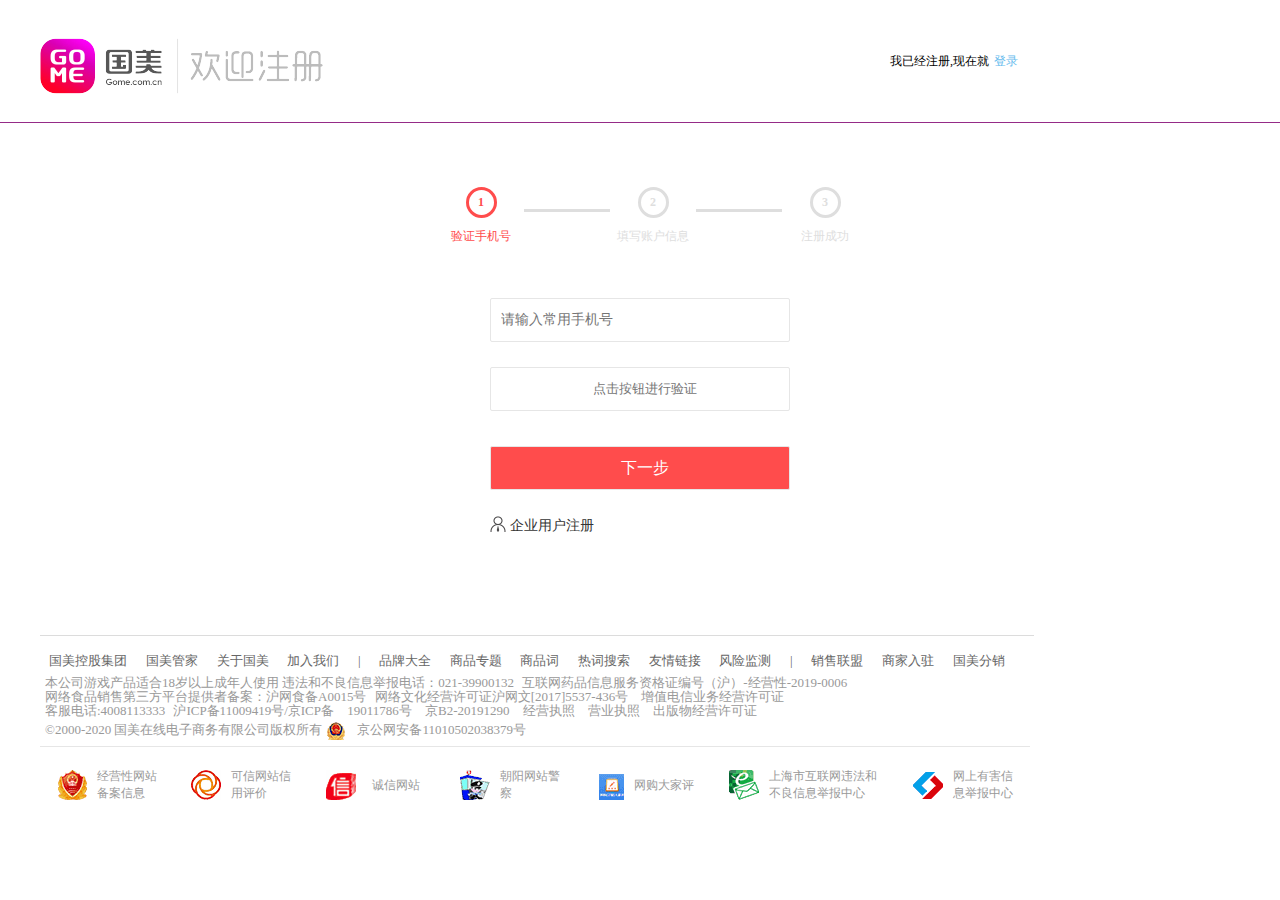
<file: html/register.html>
<!DOCTYPE html>
<html lang="en">
<head>
    <meta charset="UTF-8">
    <meta name="viewport" content="width=device-width, initial-scale=1.0">
    <link rel="stylesheet" href="../iconfont/iconfont.css">
    <link rel="stylesheet" href="../layui/css/layui.css">
    <link rel="shortcut icon" href="//app.gomein.net.cn/favicon.ico" type="image/x-icon">
    <link rel="stylesheet" href="../css/register.css">
    <script src="https://cdn.bootcdn.net/ajax/libs/jquery/1.11.1/jquery.js"></script>
    <title>注册页</title>
</head>
<body>
    <div class="page">
        <div class="header">
            <div class="header_transcript">
                <div id="register_logo"></div>
                <span class="header_right">我已经注册,现在就<a href="../html/login.html">登录</a></span>
            </div>
        </div>
        <div class="section">
          <div class="section_transcript">
            <div class="section_main">
              <div class="section_main_top">
                <div class="section_main_top_text">
                  <ul>
                    <li>
                      <span class="step step_number1">1</span>
                      <span>验证手机号</span>
                    </li>
                    <li class="wire wire_red1"></li>
                    <li class="second">
                      <span class="step step_number2">2</span>
                      <span>填写账户信息</span>
                    </li>
                    <li class="wire wire_red2"></li>
                    <li  class="thirdly"> 
                      <span class="step step_number3">3</span>
                      <span>注册成功</span>
                    </li>
                  </ul>
                </div>
              </div>
              <!-- 第一步 -->
              <div class="section_main_bottom">
                <div class="layui-form-item input_button">
                  <div class="layui-inline fist_step">
                    <div class="layui-input-inline">
                      <input type="tel" name="phone" lay-verify="required|phone" autocomplete="off" class="layui-input use_phone_login" placeholder="请输入常用手机号" >
                      <div class="login_user_tips">
                        <span class="tips_phone_import">请输入手机号</span>
                        <span class="tips_phone_login">验证完成后，你可以使用该手机登陆或找回密码</span>
                      </div>
                    </div>
                  </div>
                  <!-- 第二步 -->
                  <div class="layui-inline second_step">
                    <div class="layui-input-inline">
                      <input type="tel" name="phone" lay-verify="required|phone" autocomplete="off" class="layui-input userName_login" placeholder="请输入用户名" >
                      <div class="login_user_tips">
                        <span class="tips_phone_import1">请输入用户名</span>
                        <span class="tips_phone_login1">4-20个字符,建议用汉字、字母，数字"-"、"_"组成</span>
                      </div>
                    </div>
                    <div class="layui-input-inline">
                      <input type="tel" name="phone" lay-verify="required|phone" autocomplete="off" class="layui-input password_login" placeholder="请设置登陆密码" >
                      <div class="login_user_tips">
                        <span class="tips_phone_import2">请设置登陆密码</span>
                        <span class="tips_phone_login2">6-20个字符，建议使用字母、数字和符号两种以上的组合</span>
                      </div>
                    </div>
                    <div class="layui-input-inline">
                      <input type="tel" name="phone" lay-verify="required|phone" autocomplete="off" class="layui-input" placeholder="填写推荐人推荐码，帮好友赚收入(选填)" >
                    </div>
                  </div>
                  <!-- 第三步 -->
                  <div class="third_step_succeed">
                    <h2>注册成功!  返回<a class="success_login" href="../html/login.html">登陆</a></h2>
                  </div>

                  <div class="layui-inline click_verification">
                    <div class="layui-input-inline">
                      <button type="text" name="email" lay-verify="email" autocomplete="off" class="layui-input verification">点击按钮进行验证</button>
                    </div>
                  </div>
                  <div class="layui-inline down_step Generate2">
                    <div class="layui-input-inline">
                      <button type="text" name="email" lay-verify="email" autocomplete="off" class="layui-input next_step">下一步</button>
                    </div>
                  </div>
                  <div class="layui-inline down_step Generate1">
                    <div class="layui-input-inline">
                      <button type="text" name="email" lay-verify="email" autocomplete="off" class="layui-input next_step">下一步</button>
                    </div>
                  </div>
                
                  <div class="enterprise_user">
                    <span class="corporate_user"></span>
                    <a href="">企业用户注册</a>
                  </div>
                </div>
              </div>
            </div>
          </div>
        </div>
        <div class="footer">
            <div class="theme">
                <ul>
                  <li>国美控股集团</li>
                  <li>国美管家</li>
                  <li>关于国美</li>
                  <li>加入我们</li><span class="forget_password">|</span>
                  <li>品牌大全</li>
                  <li>商品专题</li>
                  <li>商品词</li>
                  <li>热词搜索</li>
                  <li>友情链接</li>
                  <li>风险监测</li><span class="forget_password">|</span>
                  <li>销售联盟</li>
                  <li>商家入驻</li>
                  <li>国美分销</li>
                </ul>
                <div class="tips">
                  <span>本公司游戏产品适合18岁以上成年人使用 违法和不良信息举报电话：021-39900132 <span
                      class="certification">互联网药品信息服务资格证编号（沪）-经营性-2019-0006</span></span>
                </div>
                <div class="tips">
                  <span>网络食品销售第三方平台提供者备案：沪网食备A0015号
                    <span class="certification">网络文化经营许可证沪网文[2017]5537-436号</span>
                    <span class="certification">增值电信业务经营许可证</span></span>
                </div>
                <div class="tips">
                  <span>客服电话:4008113333
                    <span class="certification">沪ICP备11009419号/京ICP备</span>
                    <span class="certification">19011786号</span>
                    <span class="certification"> 京B2-20191290</span>
                    <span class="certification"> 经营执照</span>
                    <span class="certification"> 营业执照 </span>
                    <span class="certification"> 出版物经营许可证 </span>
                  </span>
                </div>
                <div class="tips">
                  <span class="icon2">©2000-2020 国美在线电子商务有限公司版权所有<span class="government"></span>
                    <span class="certification">京公网安备11010502038379号</span>
                  </span>
                </div>
              </div>
              <div class="report ">
                <ul>
                  <li><span class="government1"></span><span class="tips1">经营性网站备案信息</span></li>
                  <li><span class="government2"></span><span class="tips1">可信网站信用评价</span></li>
                  <li><span class="government3"></span><span class="tips1">诚信网站</span></li>
                  <li><span class="government4"></span><span class="tips1">朝阳网站警察</span></li>
                  <li><span class="government5"></span><span class="tips1">网购大家评</span></li>
                  <li><span class="government6"></span><span class="tips2">上海市互联网违法和不良信息举报中心</span></li>
                  <li><span class="government7"></span><span class="tips1">网上有害信息举报中心</span></li>
                </ul>
              </div>
        </div>
    </div>
</body>
<script src="../layui/layui.js"></script>
<script src="../js/register.js"></script>
<script>
  layui.use(['form', 'layedit', 'laydate'], function(){
  var form = layui.form
  ,layer = layui.layer
  ,layedit = layui.layedit
  ,laydate = layui.laydate;
  });
</script>
</html>
</file>
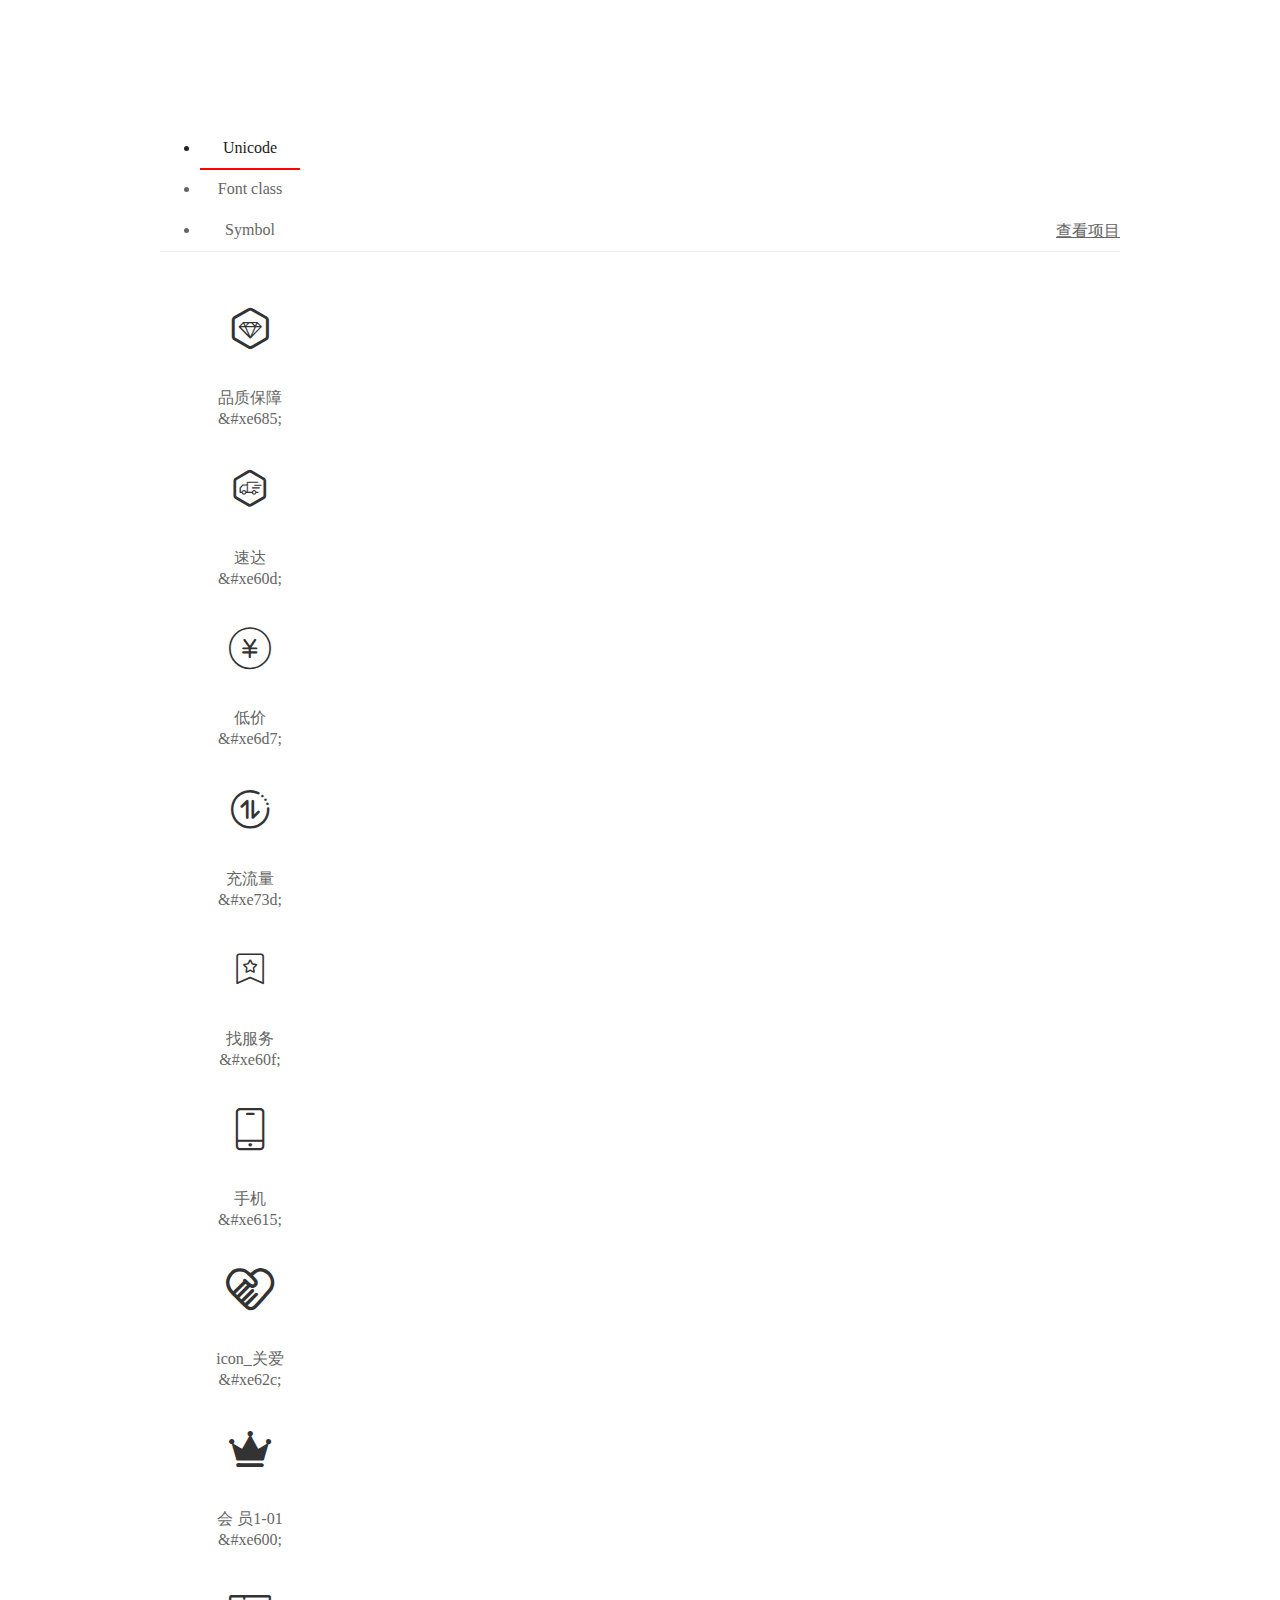
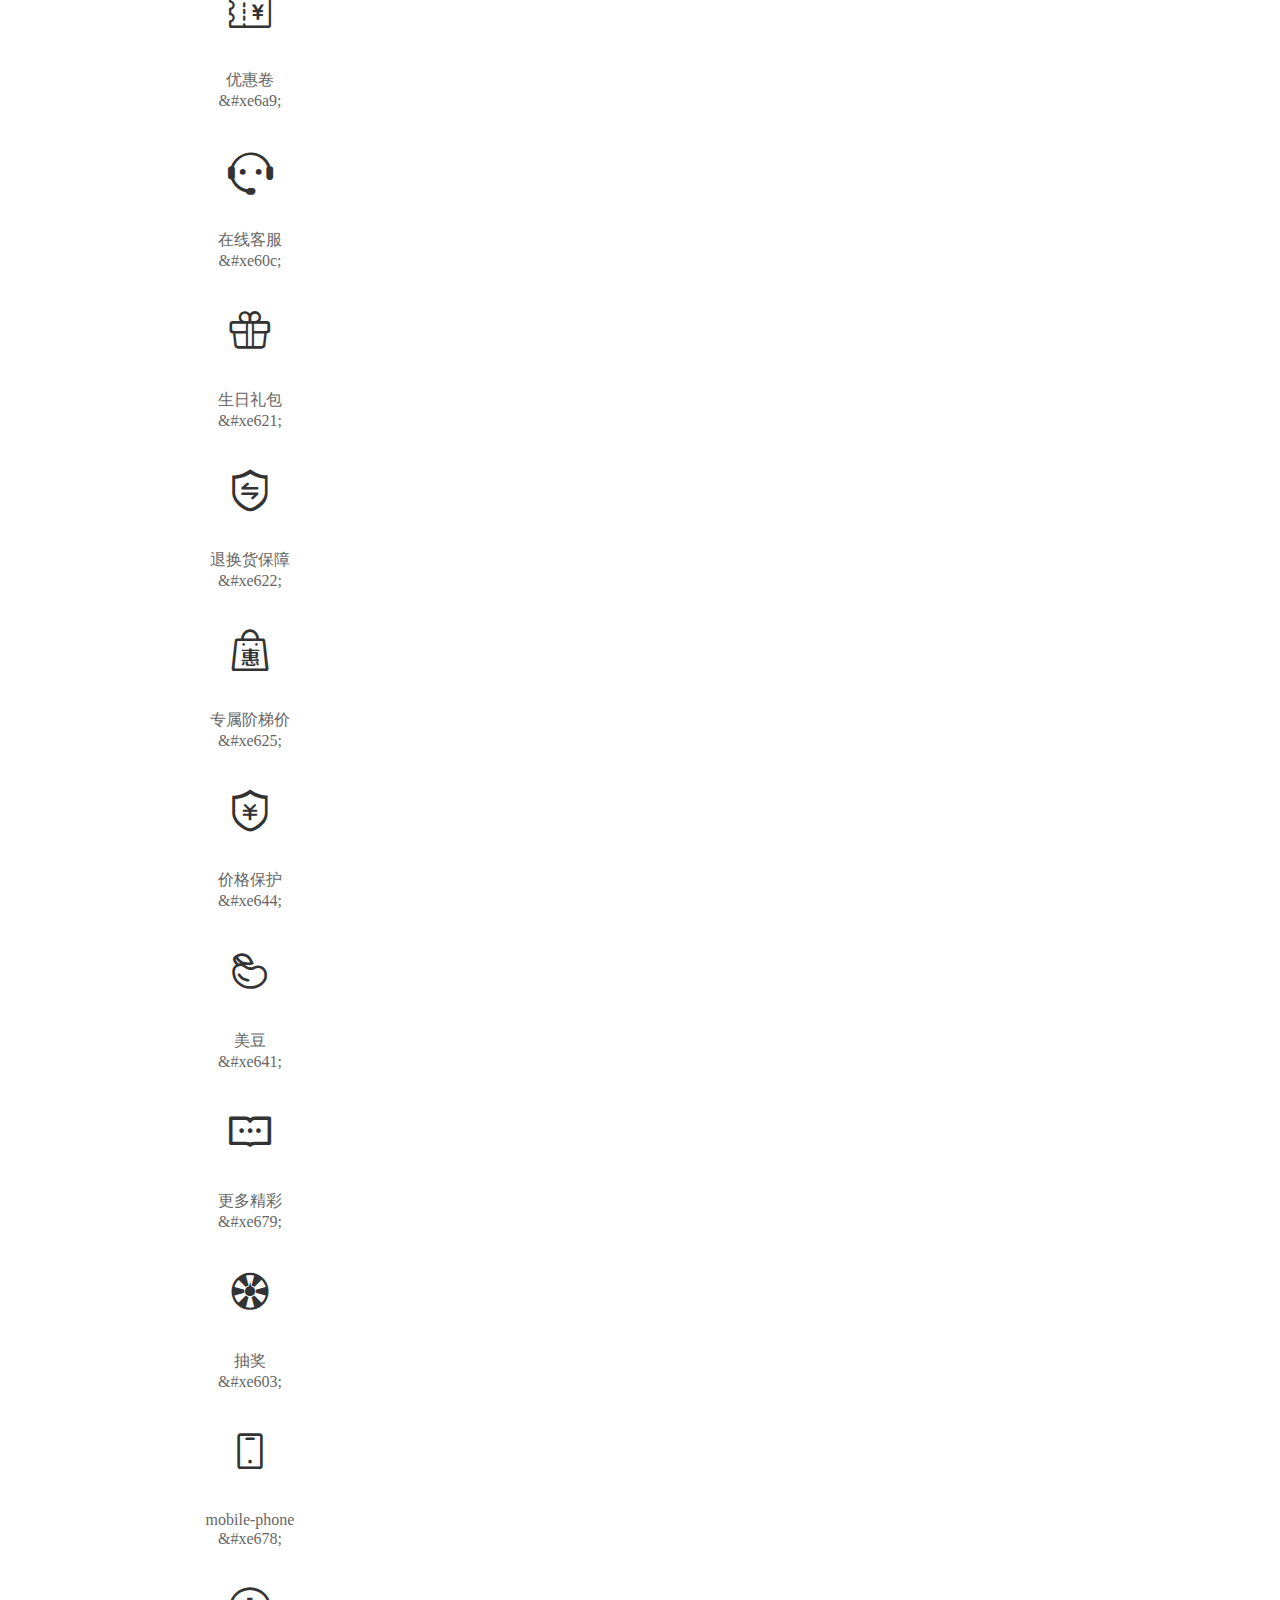
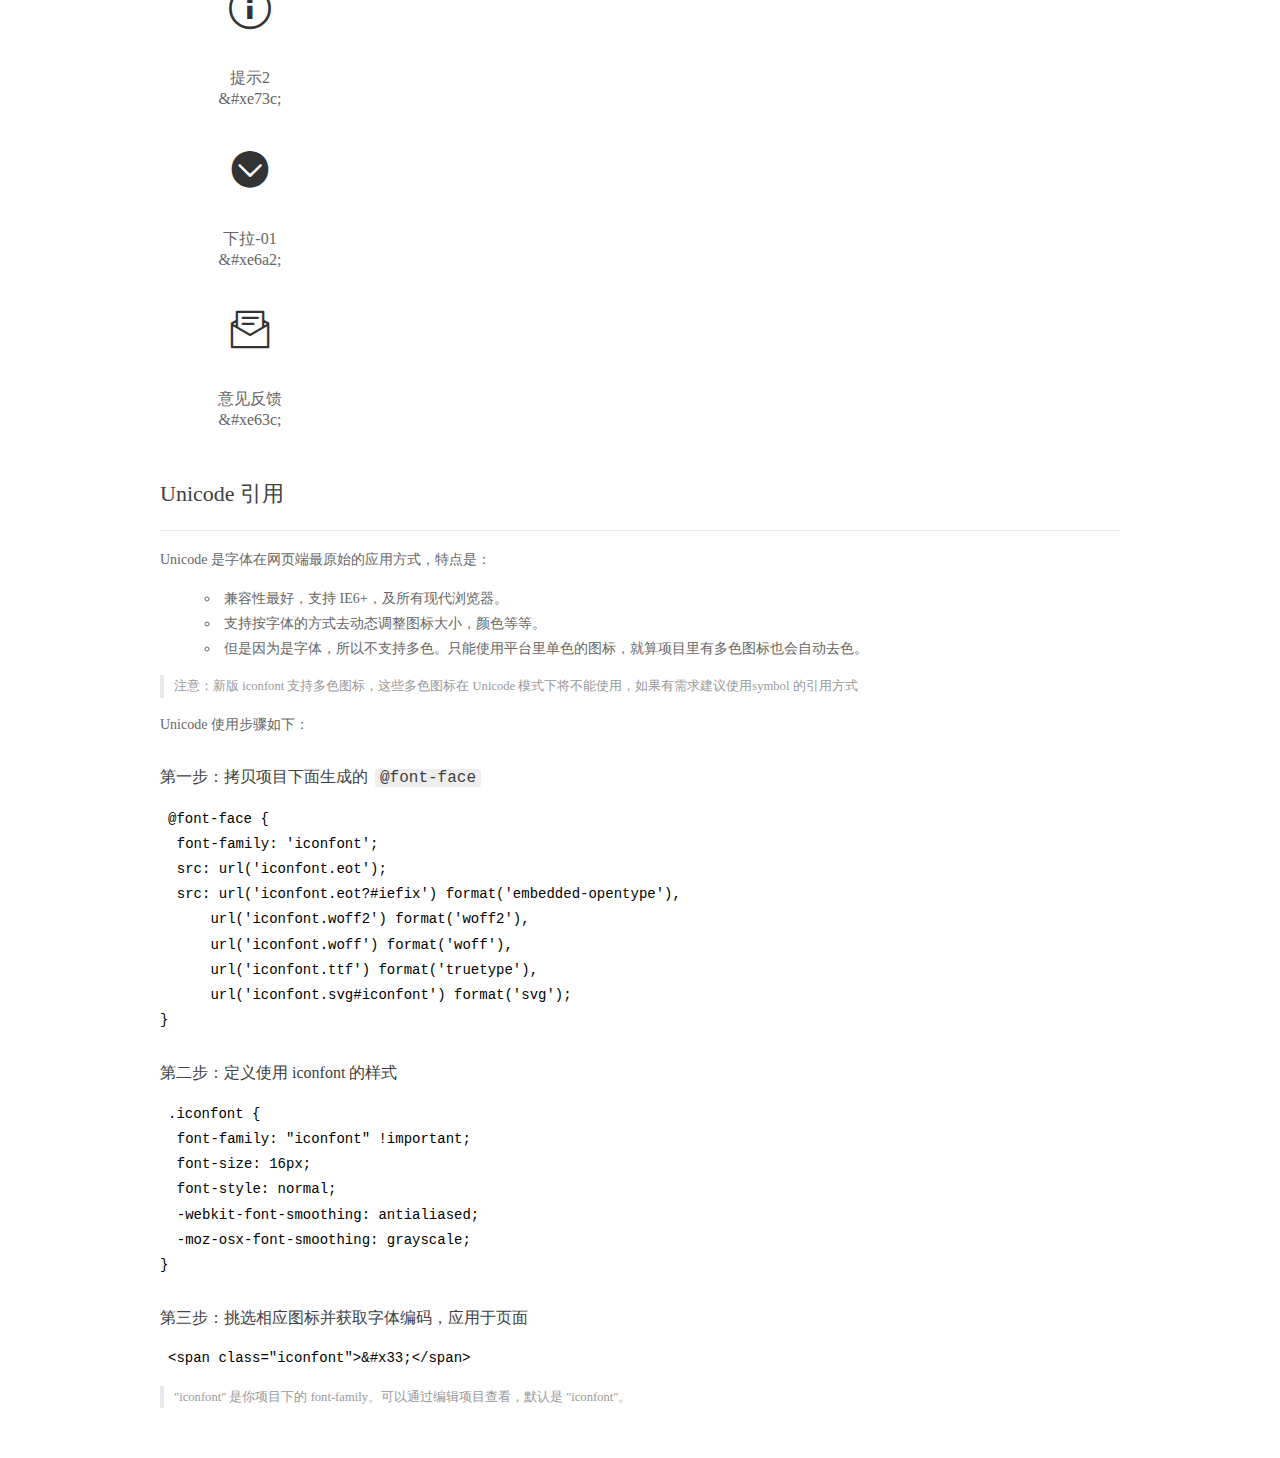
<file: iconfont/demo_index.html>
<!DOCTYPE html>
<html>
<head>
  <meta charset="utf-8"/>
  <title>IconFont Demo</title>
  <link rel="shortcut icon" href="https://img.alicdn.com/tps/i4/TB1_oz6GVXXXXaFXpXXJDFnIXXX-64-64.ico" type="image/x-icon"/>
  <link rel="stylesheet" href="https://g.alicdn.com/thx/cube/1.3.2/cube.min.css">
  <link rel="stylesheet" href="demo.css">
  <link rel="stylesheet" href="iconfont.css">
  <script src="iconfont.js"></script>
  <!-- jQuery -->
  <script src="https://a1.alicdn.com/oss/uploads/2018/12/26/7bfddb60-08e8-11e9-9b04-53e73bb6408b.js"></script>
  <!-- 代码高亮 -->
  <script src="https://a1.alicdn.com/oss/uploads/2018/12/26/a3f714d0-08e6-11e9-8a15-ebf944d7534c.js"></script>
</head>
<body>
  <div class="main">
    <h1 class="logo"><a href="https://www.iconfont.cn/" title="iconfont 首页" target="_blank">&#xe86b;</a></h1>
    <div class="nav-tabs">
      <ul id="tabs" class="dib-box">
        <li class="dib active"><span>Unicode</span></li>
        <li class="dib"><span>Font class</span></li>
        <li class="dib"><span>Symbol</span></li>
      </ul>
      
      <a href="https://www.iconfont.cn/manage/index?manage_type=myprojects&projectId=2038071" target="_blank" class="nav-more">查看项目</a>
      
    </div>
    <div class="tab-container">
      <div class="content unicode" style="display: block;">
          <ul class="icon_lists dib-box">
          
            <li class="dib">
              <span class="icon iconfont">&#xe685;</span>
                <div class="name">品质保障</div>
                <div class="code-name">&amp;#xe685;</div>
              </li>
          
            <li class="dib">
              <span class="icon iconfont">&#xe60d;</span>
                <div class="name">速达</div>
                <div class="code-name">&amp;#xe60d;</div>
              </li>
          
            <li class="dib">
              <span class="icon iconfont">&#xe6d7;</span>
                <div class="name">低价</div>
                <div class="code-name">&amp;#xe6d7;</div>
              </li>
          
            <li class="dib">
              <span class="icon iconfont">&#xe73d;</span>
                <div class="name">充流量</div>
                <div class="code-name">&amp;#xe73d;</div>
              </li>
          
            <li class="dib">
              <span class="icon iconfont">&#xe60f;</span>
                <div class="name">找服务</div>
                <div class="code-name">&amp;#xe60f;</div>
              </li>
          
            <li class="dib">
              <span class="icon iconfont">&#xe615;</span>
                <div class="name">手机</div>
                <div class="code-name">&amp;#xe615;</div>
              </li>
          
            <li class="dib">
              <span class="icon iconfont">&#xe62c;</span>
                <div class="name">icon_关爱</div>
                <div class="code-name">&amp;#xe62c;</div>
              </li>
          
            <li class="dib">
              <span class="icon iconfont">&#xe600;</span>
                <div class="name">会 员1-01</div>
                <div class="code-name">&amp;#xe600;</div>
              </li>
          
            <li class="dib">
              <span class="icon iconfont">&#xe6a9;</span>
                <div class="name">优惠卷</div>
                <div class="code-name">&amp;#xe6a9;</div>
              </li>
          
            <li class="dib">
              <span class="icon iconfont">&#xe60c;</span>
                <div class="name">在线客服</div>
                <div class="code-name">&amp;#xe60c;</div>
              </li>
          
            <li class="dib">
              <span class="icon iconfont">&#xe621;</span>
                <div class="name">生日礼包</div>
                <div class="code-name">&amp;#xe621;</div>
              </li>
          
            <li class="dib">
              <span class="icon iconfont">&#xe622;</span>
                <div class="name">退换货保障</div>
                <div class="code-name">&amp;#xe622;</div>
              </li>
          
            <li class="dib">
              <span class="icon iconfont">&#xe625;</span>
                <div class="name">专属阶梯价</div>
                <div class="code-name">&amp;#xe625;</div>
              </li>
          
            <li class="dib">
              <span class="icon iconfont">&#xe644;</span>
                <div class="name">价格保护</div>
                <div class="code-name">&amp;#xe644;</div>
              </li>
          
            <li class="dib">
              <span class="icon iconfont">&#xe641;</span>
                <div class="name">美豆</div>
                <div class="code-name">&amp;#xe641;</div>
              </li>
          
            <li class="dib">
              <span class="icon iconfont">&#xe679;</span>
                <div class="name">更多精彩</div>
                <div class="code-name">&amp;#xe679;</div>
              </li>
          
            <li class="dib">
              <span class="icon iconfont">&#xe603;</span>
                <div class="name">抽奖</div>
                <div class="code-name">&amp;#xe603;</div>
              </li>
          
            <li class="dib">
              <span class="icon iconfont">&#xe678;</span>
                <div class="name">mobile-phone</div>
                <div class="code-name">&amp;#xe678;</div>
              </li>
          
            <li class="dib">
              <span class="icon iconfont">&#xe73c;</span>
                <div class="name">提示2</div>
                <div class="code-name">&amp;#xe73c;</div>
              </li>
          
            <li class="dib">
              <span class="icon iconfont">&#xe6a2;</span>
                <div class="name">下拉-01</div>
                <div class="code-name">&amp;#xe6a2;</div>
              </li>
          
            <li class="dib">
              <span class="icon iconfont">&#xe63c;</span>
                <div class="name">意见反馈</div>
                <div class="code-name">&amp;#xe63c;</div>
              </li>
          
          </ul>
          <div class="article markdown">
          <h2 id="unicode-">Unicode 引用</h2>
          <hr>

          <p>Unicode 是字体在网页端最原始的应用方式，特点是：</p>
          <ul>
            <li>兼容性最好，支持 IE6+，及所有现代浏览器。</li>
            <li>支持按字体的方式去动态调整图标大小，颜色等等。</li>
            <li>但是因为是字体，所以不支持多色。只能使用平台里单色的图标，就算项目里有多色图标也会自动去色。</li>
          </ul>
          <blockquote>
            <p>注意：新版 iconfont 支持多色图标，这些多色图标在 Unicode 模式下将不能使用，如果有需求建议使用symbol 的引用方式</p>
          </blockquote>
          <p>Unicode 使用步骤如下：</p>
          <h3 id="-font-face">第一步：拷贝项目下面生成的 <code>@font-face</code></h3>
<pre><code class="language-css"
>@font-face {
  font-family: 'iconfont';
  src: url('iconfont.eot');
  src: url('iconfont.eot?#iefix') format('embedded-opentype'),
      url('iconfont.woff2') format('woff2'),
      url('iconfont.woff') format('woff'),
      url('iconfont.ttf') format('truetype'),
      url('iconfont.svg#iconfont') format('svg');
}
</code></pre>
          <h3 id="-iconfont-">第二步：定义使用 iconfont 的样式</h3>
<pre><code class="language-css"
>.iconfont {
  font-family: "iconfont" !important;
  font-size: 16px;
  font-style: normal;
  -webkit-font-smoothing: antialiased;
  -moz-osx-font-smoothing: grayscale;
}
</code></pre>
          <h3 id="-">第三步：挑选相应图标并获取字体编码，应用于页面</h3>
<pre>
<code class="language-html"
>&lt;span class="iconfont"&gt;&amp;#x33;&lt;/span&gt;
</code></pre>
          <blockquote>
            <p>"iconfont" 是你项目下的 font-family。可以通过编辑项目查看，默认是 "iconfont"。</p>
          </blockquote>
          </div>
      </div>
      <div class="content font-class">
        <ul class="icon_lists dib-box">
          
          <li class="dib">
            <span class="icon iconfont icon-pinzhibaozhang"></span>
            <div class="name">
              品质保障
            </div>
            <div class="code-name">.icon-pinzhibaozhang
            </div>
          </li>
          
          <li class="dib">
            <span class="icon iconfont icon-suda"></span>
            <div class="name">
              速达
            </div>
            <div class="code-name">.icon-suda
            </div>
          </li>
          
          <li class="dib">
            <span class="icon iconfont icon-dijia"></span>
            <div class="name">
              低价
            </div>
            <div class="code-name">.icon-dijia
            </div>
          </li>
          
          <li class="dib">
            <span class="icon iconfont icon-chongliuliang"></span>
            <div class="name">
              充流量
            </div>
            <div class="code-name">.icon-chongliuliang
            </div>
          </li>
          
          <li class="dib">
            <span class="icon iconfont icon-zhaofuwu"></span>
            <div class="name">
              找服务
            </div>
            <div class="code-name">.icon-zhaofuwu
            </div>
          </li>
          
          <li class="dib">
            <span class="icon iconfont icon-shouji"></span>
            <div class="name">
              手机
            </div>
            <div class="code-name">.icon-shouji
            </div>
          </li>
          
          <li class="dib">
            <span class="icon iconfont icon-icon_guanai"></span>
            <div class="name">
              icon_关爱
            </div>
            <div class="code-name">.icon-icon_guanai
            </div>
          </li>
          
          <li class="dib">
            <span class="icon iconfont icon-huiyuan-"></span>
            <div class="name">
              会 员1-01
            </div>
            <div class="code-name">.icon-huiyuan-
            </div>
          </li>
          
          <li class="dib">
            <span class="icon iconfont icon-youhuijuan"></span>
            <div class="name">
              优惠卷
            </div>
            <div class="code-name">.icon-youhuijuan
            </div>
          </li>
          
          <li class="dib">
            <span class="icon iconfont icon-12345"></span>
            <div class="name">
              在线客服
            </div>
            <div class="code-name">.icon-12345
            </div>
          </li>
          
          <li class="dib">
            <span class="icon iconfont icon-shengrilibao"></span>
            <div class="name">
              生日礼包
            </div>
            <div class="code-name">.icon-shengrilibao
            </div>
          </li>
          
          <li class="dib">
            <span class="icon iconfont icon-tuihuanhuobaozhang"></span>
            <div class="name">
              退换货保障
            </div>
            <div class="code-name">.icon-tuihuanhuobaozhang
            </div>
          </li>
          
          <li class="dib">
            <span class="icon iconfont icon-zhuanshujietijia"></span>
            <div class="name">
              专属阶梯价
            </div>
            <div class="code-name">.icon-zhuanshujietijia
            </div>
          </li>
          
          <li class="dib">
            <span class="icon iconfont icon-jiagebaohu"></span>
            <div class="name">
              价格保护
            </div>
            <div class="code-name">.icon-jiagebaohu
            </div>
          </li>
          
          <li class="dib">
            <span class="icon iconfont icon-meidou"></span>
            <div class="name">
              美豆
            </div>
            <div class="code-name">.icon-meidou
            </div>
          </li>
          
          <li class="dib">
            <span class="icon iconfont icon-gengduojingcai"></span>
            <div class="name">
              更多精彩
            </div>
            <div class="code-name">.icon-gengduojingcai
            </div>
          </li>
          
          <li class="dib">
            <span class="icon iconfont icon-choujiang"></span>
            <div class="name">
              抽奖
            </div>
            <div class="code-name">.icon-choujiang
            </div>
          </li>
          
          <li class="dib">
            <span class="icon iconfont icon-mobile-phone"></span>
            <div class="name">
              mobile-phone
            </div>
            <div class="code-name">.icon-mobile-phone
            </div>
          </li>
          
          <li class="dib">
            <span class="icon iconfont icon-tishi"></span>
            <div class="name">
              提示2
            </div>
            <div class="code-name">.icon-tishi
            </div>
          </li>
          
          <li class="dib">
            <span class="icon iconfont icon-xiala-"></span>
            <div class="name">
              下拉-01
            </div>
            <div class="code-name">.icon-xiala-
            </div>
          </li>
          
          <li class="dib">
            <span class="icon iconfont icon-yijianfankui"></span>
            <div class="name">
              意见反馈
            </div>
            <div class="code-name">.icon-yijianfankui
            </div>
          </li>
          
        </ul>
        <div class="article markdown">
        <h2 id="font-class-">font-class 引用</h2>
        <hr>

        <p>font-class 是 Unicode 使用方式的一种变种，主要是解决 Unicode 书写不直观，语意不明确的问题。</p>
        <p>与 Unicode 使用方式相比，具有如下特点：</p>
        <ul>
          <li>兼容性良好，支持 IE8+，及所有现代浏览器。</li>
          <li>相比于 Unicode 语意明确，书写更直观。可以很容易分辨这个 icon 是什么。</li>
          <li>因为使用 class 来定义图标，所以当要替换图标时，只需要修改 class 里面的 Unicode 引用。</li>
          <li>不过因为本质上还是使用的字体，所以多色图标还是不支持的。</li>
        </ul>
        <p>使用步骤如下：</p>
        <h3 id="-fontclass-">第一步：引入项目下面生成的 fontclass 代码：</h3>
<pre><code class="language-html">&lt;link rel="stylesheet" href="./iconfont.css"&gt;
</code></pre>
        <h3 id="-">第二步：挑选相应图标并获取类名，应用于页面：</h3>
<pre><code class="language-html">&lt;span class="iconfont icon-xxx"&gt;&lt;/span&gt;
</code></pre>
        <blockquote>
          <p>"
            iconfont" 是你项目下的 font-family。可以通过编辑项目查看，默认是 "iconfont"。</p>
        </blockquote>
      </div>
      </div>
      <div class="content symbol">
          <ul class="icon_lists dib-box">
          
            <li class="dib">
                <svg class="icon svg-icon" aria-hidden="true">
                  <use xlink:href="#icon-pinzhibaozhang"></use>
                </svg>
                <div class="name">品质保障</div>
                <div class="code-name">#icon-pinzhibaozhang</div>
            </li>
          
            <li class="dib">
                <svg class="icon svg-icon" aria-hidden="true">
                  <use xlink:href="#icon-suda"></use>
                </svg>
                <div class="name">速达</div>
                <div class="code-name">#icon-suda</div>
            </li>
          
            <li class="dib">
                <svg class="icon svg-icon" aria-hidden="true">
                  <use xlink:href="#icon-dijia"></use>
                </svg>
                <div class="name">低价</div>
                <div class="code-name">#icon-dijia</div>
            </li>
          
            <li class="dib">
                <svg class="icon svg-icon" aria-hidden="true">
                  <use xlink:href="#icon-chongliuliang"></use>
                </svg>
                <div class="name">充流量</div>
                <div class="code-name">#icon-chongliuliang</div>
            </li>
          
            <li class="dib">
                <svg class="icon svg-icon" aria-hidden="true">
                  <use xlink:href="#icon-zhaofuwu"></use>
                </svg>
                <div class="name">找服务</div>
                <div class="code-name">#icon-zhaofuwu</div>
            </li>
          
            <li class="dib">
                <svg class="icon svg-icon" aria-hidden="true">
                  <use xlink:href="#icon-shouji"></use>
                </svg>
                <div class="name">手机</div>
                <div class="code-name">#icon-shouji</div>
            </li>
          
            <li class="dib">
                <svg class="icon svg-icon" aria-hidden="true">
                  <use xlink:href="#icon-icon_guanai"></use>
                </svg>
                <div class="name">icon_关爱</div>
                <div class="code-name">#icon-icon_guanai</div>
            </li>
          
            <li class="dib">
                <svg class="icon svg-icon" aria-hidden="true">
                  <use xlink:href="#icon-huiyuan-"></use>
                </svg>
                <div class="name">会 员1-01</div>
                <div class="code-name">#icon-huiyuan-</div>
            </li>
          
            <li class="dib">
                <svg class="icon svg-icon" aria-hidden="true">
                  <use xlink:href="#icon-youhuijuan"></use>
                </svg>
                <div class="name">优惠卷</div>
                <div class="code-name">#icon-youhuijuan</div>
            </li>
          
            <li class="dib">
                <svg class="icon svg-icon" aria-hidden="true">
                  <use xlink:href="#icon-12345"></use>
                </svg>
                <div class="name">在线客服</div>
                <div class="code-name">#icon-12345</div>
            </li>
          
            <li class="dib">
                <svg class="icon svg-icon" aria-hidden="true">
                  <use xlink:href="#icon-shengrilibao"></use>
                </svg>
                <div class="name">生日礼包</div>
                <div class="code-name">#icon-shengrilibao</div>
            </li>
          
            <li class="dib">
                <svg class="icon svg-icon" aria-hidden="true">
                  <use xlink:href="#icon-tuihuanhuobaozhang"></use>
                </svg>
                <div class="name">退换货保障</div>
                <div class="code-name">#icon-tuihuanhuobaozhang</div>
            </li>
          
            <li class="dib">
                <svg class="icon svg-icon" aria-hidden="true">
                  <use xlink:href="#icon-zhuanshujietijia"></use>
                </svg>
                <div class="name">专属阶梯价</div>
                <div class="code-name">#icon-zhuanshujietijia</div>
            </li>
          
            <li class="dib">
                <svg class="icon svg-icon" aria-hidden="true">
                  <use xlink:href="#icon-jiagebaohu"></use>
                </svg>
                <div class="name">价格保护</div>
                <div class="code-name">#icon-jiagebaohu</div>
            </li>
          
            <li class="dib">
                <svg class="icon svg-icon" aria-hidden="true">
                  <use xlink:href="#icon-meidou"></use>
                </svg>
                <div class="name">美豆</div>
                <div class="code-name">#icon-meidou</div>
            </li>
          
            <li class="dib">
                <svg class="icon svg-icon" aria-hidden="true">
                  <use xlink:href="#icon-gengduojingcai"></use>
                </svg>
                <div class="name">更多精彩</div>
                <div class="code-name">#icon-gengduojingcai</div>
            </li>
          
            <li class="dib">
                <svg class="icon svg-icon" aria-hidden="true">
                  <use xlink:href="#icon-choujiang"></use>
                </svg>
                <div class="name">抽奖</div>
                <div class="code-name">#icon-choujiang</div>
            </li>
          
            <li class="dib">
                <svg class="icon svg-icon" aria-hidden="true">
                  <use xlink:href="#icon-mobile-phone"></use>
                </svg>
                <div class="name">mobile-phone</div>
                <div class="code-name">#icon-mobile-phone</div>
            </li>
          
            <li class="dib">
                <svg class="icon svg-icon" aria-hidden="true">
                  <use xlink:href="#icon-tishi"></use>
                </svg>
                <div class="name">提示2</div>
                <div class="code-name">#icon-tishi</div>
            </li>
          
            <li class="dib">
                <svg class="icon svg-icon" aria-hidden="true">
                  <use xlink:href="#icon-xiala-"></use>
                </svg>
                <div class="name">下拉-01</div>
                <div class="code-name">#icon-xiala-</div>
            </li>
          
            <li class="dib">
                <svg class="icon svg-icon" aria-hidden="true">
                  <use xlink:href="#icon-yijianfankui"></use>
                </svg>
                <div class="name">意见反馈</div>
                <div class="code-name">#icon-yijianfankui</div>
            </li>
          
          </ul>
          <div class="article markdown">
          <h2 id="symbol-">Symbol 引用</h2>
          <hr>

          <p>这是一种全新的使用方式，应该说这才是未来的主流，也是平台目前推荐的用法。相关介绍可以参考这篇<a href="">文章</a>
            这种用法其实是做了一个 SVG 的集合，与另外两种相比具有如下特点：</p>
          <ul>
            <li>支持多色图标了，不再受单色限制。</li>
            <li>通过一些技巧，支持像字体那样，通过 <code>font-size</code>, <code>color</code> 来调整样式。</li>
            <li>兼容性较差，支持 IE9+，及现代浏览器。</li>
            <li>浏览器渲染 SVG 的性能一般，还不如 png。</li>
          </ul>
          <p>使用步骤如下：</p>
          <h3 id="-symbol-">第一步：引入项目下面生成的 symbol 代码：</h3>
<pre><code class="language-html">&lt;script src="./iconfont.js"&gt;&lt;/script&gt;
</code></pre>
          <h3 id="-css-">第二步：加入通用 CSS 代码（引入一次就行）：</h3>
<pre><code class="language-html">&lt;style&gt;
.icon {
  width: 1em;
  height: 1em;
  vertical-align: -0.15em;
  fill: currentColor;
  overflow: hidden;
}
&lt;/style&gt;
</code></pre>
          <h3 id="-">第三步：挑选相应图标并获取类名，应用于页面：</h3>
<pre><code class="language-html">&lt;svg class="icon" aria-hidden="true"&gt;
  &lt;use xlink:href="#icon-xxx"&gt;&lt;/use&gt;
&lt;/svg&gt;
</code></pre>
          </div>
      </div>

    </div>
  </div>
  <script>
  $(document).ready(function () {
      $('.tab-container .content:first').show()

      $('#tabs li').click(function (e) {
        var tabContent = $('.tab-container .content')
        var index = $(this).index()

        if ($(this).hasClass('active')) {
          return
        } else {
          $('#tabs li').removeClass('active')
          $(this).addClass('active')

          tabContent.hide().eq(index).fadeIn()
        }
      })
    })
  </script>
</body>
</html>
</file>
<file: css/detail_page.css>
/*配置css默认样式*/
  body,ul,li,dl,dt,dd,p,ol,h1,h2,h3,h4,h5,h6,form,img,table,fieldset,legend,input{margin:0; padding:0;}
  ul,li,ol{list-style:none;}
  img,fieldset{border:0; }
  img{display:block;}
  a{text-decoration:none; color:#333;}
  h1,h2,h3,h4,h5,h6,strong{font-weight:100;}
  body{ font-family:"微软雅黑";}
  input,a{outline:none;}
  
  html,body{
      height: 100%;
      width: 100%;
  }
.page{
    width: 100%;
}

/*header部分*/
.header_1{
    width: 1200px;
    height: 32px;
    margin: 0 auto;
    display: flex;
    font-size: 12px;
    color: #888888;
    position: relative;
}
.header_left span:hover,.header_right span:hover{
    cursor: pointer;
    color: #f5004b;
}

/*left*/

.select1{
    display: inline-block;
    width: 10px;
    height: 10px;
    background: url('../img/login/ui.png') no-repeat;
    background-position: -61px -430px;
    margin-left: 5px;
}

.header_right ul li{
    border: 2px solid #f8f8f8;
}
.active{
    background: #ffffff !important;
    border: 2px solid #e6e6e6 !important;
    border-top: none;
    border-bottom: 2px solid #ffffff !important;
    z-index: 9;
    color: #f5004b;
}


/*滑过国美会员*/
.privilege{
    width: 322px;
    height: 216px;
    border: 2px solid #e6e6e6;
    padding: 18px;
    position: absolute;
    top: 32px;
    z-index: 8;
    display: none;
    background: #fff;
}

.privilege1{
    width: 100%;
    height: 100%;
}
.head_portrait{
    height: 93px;
    margin: 0 auto;
    border-bottom: 1px solid #e6e6e6;
    display: flex;
    justify-content: flex-start;
    align-items: center;
}

/*求头像*/
.profile_photo{
    display: inline-block;
    width: 58px;
    height: 58px;
    background: url('../img/login/ui.png') no-repeat;
    background-position: 0px -340px;
    margin-right: 15px;
}

.welcome_login{
    font-size: 14px;
    color: #888888;

}
.welcome_login span:nth-child(2){
    color: #006699;
    cursor: pointer;
}
/*会员俱乐部*/
.My_Prerogative{
    width: 100%;
    height: 44px;
    display: flex;
    justify-content: space-between;
    align-items: center;
    margin-top: 10px;
    color: #5e5e5e;
}
.My_Prerogative span:nth-child(2){
    color: #888888;
}
.My_Prerogative span:nth-child(2):hover{
    cursor: pointer;
    color: #f5004b;
}
/*轮播*/
.carousel_1{
    width: 100%;
    height: 100%;
    background: #ffffff;
}
.icon_bag{
    background-color: #ffffff !important;
    display: flex;
    justify-content: center;
    align-items: center;
    color: #cccccc;

}
.icon_bag ul{
    height: 82px;
    display: flex;
    justify-content: space-around;
    align-items: center;
    margin-right: 10px;
}
.icon_bag ul li{
    width: 120px;
    display: flex;
    justify-content: center;
    align-items: center;
    flex-direction: column;
    margin-left: 30px;
}
.icon_bag ul li span:nth-child(1){
    display: inline-block;
    font-size: 38px;
    margin-bottom: 10px;
    cursor: pointer;
}
.icon_bag ul li span:nth-child(1):hover{
    color: #A0A0A0;
}
#test1 .layui-carousel-ind{
    display: none !important;
}
#test2 .layui-carousel-ind{
    display: none !important;
}

.layui-carousel-arrow{
    position: absolute !important;
    left: -10px !important;
    right: -10px !important;
}

.section2{
    display: inline-block;
    margin-left: 5px;
    width: 14px;
    height: 14px;
    background: url('../img/login/ui.png') no-repeat;
    background-position: -145px -1495px;
}
.header_left a{
    color: #888888;
}

.header_left ul{
    width: 230px;
    display: flex;
    justify-content: start;
    align-items: center;
    position: absolute;
    left: 0;
    top: 0;
}
.header_left ul li{
    margin-right: 10px;
    display: flex;
    justify-content: center;
    align-items: center;
    border: 2px solid #f8f8f8;
}

.gift{
    color: #f5004b;
}

/*right*/
.header_right ul{
    font-size: 12px;
    width: 600px;
    display: flex;
    justify-content: center;
    align-items: center;
    position: absolute;
    right: -60px;
    top: 0;
}
.header_right ul li{
    margin-right: 10px;
    display: flex;
    justify-content:center;
    align-items: center;
}
/*客服中心*/
.service{
    color: #dd00a7;
    font-size: 17px;
    margin-right: 5px;
}
#phone1{
    color: #dd00a7;
    font-size: 17px;
    margin-right: 5px;
}


/*滑过我的国美*/
.My_company{
    width: 262px;
    height: 244px;
    background: #ffffff;
    border: 2px solid #e6e6e6;
    position: absolute;
    right: 158px;
    top: 33px;
    display: none;
    z-index: 8;
}
.My_company1{
    width: 100%;
    height: 100%;
    font-size: 12px;
    overflow: hidden;

}
.My_top{
    width: 242px;
    height: 78px;
    background: #ffffff;
    border-bottom: 1px solid #e6e6e6;
    margin: 0 auto;
    padding: 10px 0;
}
.My_top>div{
    line-height: 28px;
}
.My_top1 span{
    font-weight: 550;
}
.My_top1 span:last-child{
    color: #0066a6;
    cursor: pointer;
}
.My_top2 span{
    display: inline-block;
    width: 60px;
    height: 20px;
    line-height: 20px;
}
.My_top2 span:hover,.My_middle span:hover{
    cursor: pointer;
    color: #f5004b;
}
.My_top2 span:last-child{
    margin-left: 60px;
}
.My_middle{
    height: 36px;
    padding: 0 12px;
}
.My_bottom{
    width: 262px;
    height: 111px;
    background: #f8f8f8;
    padding:12px;
}
.My_bottom ul{
    display: flex;
    justify-content: start;
    align-items: center;
}
.My_bottom ul li{
    width: 52px;
    height: 52px;
    background: url('../img/login/ui.png') no-repeat;
    background-position: 0px -400px;
    margin-right: 10px;
}

/*滑过企业采购*/

.enterprise_procurement{
    border: 2px solid #e6e6e6;
    position: absolute;
    right: 280px;
    top: 33px;
    display: none;
    background: #fff;
    z-index: 8;

}
.enterprise_procurement1{
    width: 232px;
    height: 232px;
    display: flex;
    justify-content: center;
    align-items: center;
}
.enterprise_procurement2{
    width: 180px;
    height: 180px;
    background: url('../img/login/ui.png') no-repeat;
    background-position: -10px -1520px;
}

/*滑过服务中心*/

.service_center{
    width: 242px;
    height: 216px;
    background: #ffffff;
    border: 2px solid #e6e6e6;
    position: absolute;
    right: 24px;
    top: 33px;
    overflow: hidden;
    display: none;
    z-index: 8;

}
.service_center1{
    width: 100%;
    height: 100%;
    font-size: 12px;
    padding: 16px;
    
}
.service_center2>div{
    line-height: 25px;
}
.service_center2 span{
    margin-right: 24px;
}
.service_center2 span:hover{
    cursor: pointer;
    color: #f5004b;
}
.service_center2_1{
    font-weight: 550;
}
.service_center3{
    width: 210px;
    color: #fff;
    background: #dd00a7;
    text-align: center;
    display: block;
    line-height: 25px;
    height: 25px;
    cursor: pointer;
    font-weight: 400;
    margin-top: 10px
}
.service_center3_1{
    width: 20px;
    height: 20px;
}


/*滑过网站导航*/
.site_navigation1{
    background: #ffffff;
    width: 1200px;
    height: 200px;
    border: 2px solid #e6e6e6;
    position: absolute;
    right: 0px;
    top: 33px;
    display: none;
    z-index: 8;

}
.site_navigation1_1{
    width: 100%;
    height: 100%;
    font-size: 12px;
    display: flex;
    align-items: center;
}
.site_navigation1_1>div:nth-child(1){
    width: 260px;
}
.site_navigation1_1>div:nth-child(2){
    width: 435px;
}
.site_navigation1_1>div:nth-child(3){
    width: 203px;
}.site_navigation1_1>div:nth-child(4){
    width: 133px;
}.site_navigation1_1>div:nth-child(5){
    width: 150px;
}
.site_navigation1_1_1,.site_navigation1_1_2,.site_navigation1_1_3,.site_navigation1_1_4,.site_navigation1_1_5{
    border-right: 1px solid #f3f3f3;
    height: 145px;
    margin-left: 30px;
}
.site_navigation1_1>div{
    line-height: 25px;
}
.site_navigation1_1_1 div>span,.site_navigation1_1_2 div>span,.site_navigation1_1_3 div>span,.site_navigation1_1_4 div>span,.site_navigation1_1_5 div>span{
    width: 70px;
    display: inline-block;
}
.site_navigation1_1_1_2 span:hover{
    cursor: pointer;
    color: #f5004b;
}
.site_navigation1_1_1_1{
    color: #5e5e5e;
    font-weight: 550;
    margin-bottom: 5px;
}
.hot{
    display: inline-block;
    width: 10px;
    height: 16px;
    background: url('../img/login/ui.png') no-repeat;
    background-position: 0px -450px;
}
.cold{
    display: inline-block;
    width: 10px;
    height: 16px;
    background: url('../img/login/ui.png') no-repeat;
    background-position: -20px -450px;
    margin-left: 5px;
}



/*滑过手机国美*/

.company3{
    background: #ffffff;
    position: absolute;
    right: 4px;
    top: 33px;
    border: 2px solid #e6e6e6;
    display: none;
    z-index: 8;
}
.company3_1{
    width: 164px;
    height: 202px;
    display: flex;
    justify-content: center;
    align-items: center;
}
.company3_2{
    width: 130px;
    height: 170px;
    background: url('../img/login/ui.png') no-repeat;
    background-position: 0px -800px;
}

.active{
    background: #ffffff !important;
    border: 2px solid #e6e6e6 !important;
    border-top: none;
    border-bottom: 2px solid #ffffff !important;
    z-index: 9;
    color: #f5004b;
}


/*section部分*/
.section{
    width: 100%;
    height: 100%;
}
.section1{
    width: 100%;
    height: 120px;
    background: #fff;
    position: relative;
}

.img_logo{
    display: flex;
}
.img_logo img{
    margin-right: 22px;
}
.seek{
    width: 1200px;
    height: 120px;
    margin: 0 auto;
    display: flex;
    align-items: center;
}
.seek1>span{
    margin-right: 20px;
}
.seek1{
    width: 100%;
    height: 100%;
    display: flex;
    justify-content: space-between;
    align-items: center;
}
.search1{
    display: inline-block;
    width: 498px;
    height: 32px;
    border: 1px solid #dd00a7;
    line-height: 32px;
    position: relative;
}
.search2{
    margin-left: 180px;
}
.pull_down_3{
    position: absolute;
}

.search1_1{
    background: #fff;
    display: flex;
    justify-content: space-between;
    align-items: center;
    cursor: pointer;
}
.search1_1>span:first-child{
    display: inline-block;
    width: 64px;
    height: 32px;
    line-height: 32px;
    text-align: center;
    border-right:1px solid #dd00a7;
    color: #a5a5a5;
}
.pull_down{
    display: inline-block;
    width: 20px;
    height: 10px;
    background: url('../img/login/ui.png') no-repeat;
    background-position: -54px -478px;
}
.pull_down_2{
    display: none;
    position: absolute;
}
.pull_down_1{
    width: 64px;
    height: 50px;
    position: absolute;
    left: -1px;
    border:1px solid #dd00a7;
    display: flex;
    flex-direction: column;
    color: #a5a5a5;
    background: #fff;
}
.pull_down_1 span{
    height: 25px;
    line-height: 25px;
    padding-left: 5px;
}
.pull_down_1 span:hover{
    background: #F3F3F3;
    cursor: pointer;
}
.search1>span:nth-child(2){
    width: 20px;
    height: 20px;
    background: url('../img/login/ui.png') no-repeat;
    background-position: 0px -800px;
}
.search1_1>input{
    width: 320px;
    height: 32px;
    border: none;
    text-indent: 4px;
}
.voice img{
    width: 15px;
    height: 20px;
}
/*搜全站*/
.Blog{
    width: 92px;
    height: 32px;
    border: none;
    background: #dd00a7;
    font-size: 18px;
    color: #fff;
    cursor: pointer;
}

/*搜本店*/
.our-store{
    width: 92px;
    height: 32px;
    border: none;
    font-size: 18px;
    background: #5A5A5A;
    color: #fff;
    position: absolute;
    right: -95px;
    top: 0px;
    cursor: pointer;

}

.hot1{
    font-size: 12px;
}
.hot1 span{
    margin-right: 5px;
    color: #f5004b;
}
.hot1 span:hover{
    cursor: pointer;
}

.shopping_cart{
    width: 120px;
    height: 32px;
    display: flex;
    align-items: center;
    position: relative;
    font-size: 12px;
    color: #5e5e5e;
    top: 20px;

}
.shopping_cart1{
    display: inline-block;
    width: 30px;
    height: 24px;
    background: url('../img/login/ui.png') no-repeat;
    background-position: -68px -698px;
    margin-right: 8px;
}
.shopping_cart2{
    position: absolute;
    height: 18px;
    line-height: 18px;
    padding: 0 3px;
    top: -14px;
    min-width: 14px;
    _width: 14px;
    text-align: center;
    left: 18px;
    background-color: #DD00A7;
    color: #FFF;
    font-weight: 700;
}
.shopping_cart i{
    position: absolute;
    width: 0;
    height: 0;
    border: 4px dashed transparent;
    border-color: transparent transparent transparent #A5A5A5;
    border-right: 0;
    border-left-style: solid;
    overflow: hidden;
    left: 22px;
    top: 0px;
}
.shopping_cart b{
    z-index: 96;
    position: absolute;
    width: 0;
    height: 0;
    border: 4px dashed transparent;
    border-color: #5E5E5E transparent transparent;
    border-bottom: 0;
    border-top-style: solid;
    top: 14px;
    right: 0px;
    overflow: hidden;
}
.shopping_cart>a:hover{
    color: #f5004b;
    text-decoration: underline;
}


/*优惠力度*/
.Preferential-strength{
    width: 100%;
    height: 165px;
    display: flex;
    overflow: hidden;
}

.navigation_M{
    width: 100%;
    height: 30px;
    background: #005691;
    margin: 0 auto;
}
.navigation_Ma{
    width: 990px;
    height: 30px;
    margin: 0 auto;
}
.nav-main{
    height: 30px;
    display: flex;
    justify-content: start;
    align-items: center;
}
.nav-main li a{
    color: #FFFFED;

}
.nav-main li{
    display: flex;
    justify-content: center;
    align-items: center;
    padding: 4px 20px;
}


.nav-bag{
    background: #003663;
}

.monopoly{
    width: 100%;
    height: 42px;
    background: #f6f6f6;
}
.monopoly-transcript{
    width: 1200px;
    height: 42px;
    margin: 0 auto;
    display: flex;
    justify-content: space-between;
    align-items: center;
}
.monopoly-left ul{
    display: flex;
}
.monopoly-left ul li a{
    color: #7d848a;
    font-size: 12px;
}
.monopoly-left ul li a:hover,.monopoly-right ul li a:hover{
    color: #f5004b;
}
.omit{
  width: 100px;
  overflow: hidden;
  text-overflow: ellipsis;
  white-space: nowrap;
}
.greater-than{
    display: inline-block;
    width: 10px;
    height: 10px;
    background: url('../img/商品详情页/position_img.png') no-repeat 0 0;
    margin: 0 5px;
}



.monopoly-right{
    position: relative;
}
.monopoly-right ul{
    height: 42px;
    display: flex;
}
.monopoly-right ul li a{
    color: #7d848a;
    font-size: 12px;
}
.monopoly-right ul li{
    margin: 0 5px;
    color: #7d848a;
    font-size: 12px;
    display: flex;
    justify-content: center;
    align-items: center;
}
.block-heart{
    display: inline-block;
    width: 73px;
    height: 11px;
    background: url('../img/商品详情页/position_img.png') no-repeat 0 -125px;
    text-align: center;
    line-height: 11px;
    position: relative;
    margin: 0 5px;
}
.heart{
    display: inline-block;
    width: 90%;
    height: 11px;
    background: url('../img/商品详情页/position_img.png') no-repeat 0 -146px;
    position: absolute;
    left: 0;
}
.score{
    font-size: 12px;
    color: #f5004b;
}
.score>span{
    color: #7d848a;
}

.online-customer{
    display: inline-block;
    width: 21px;
    height: 20px;
    background: url('../img/商品详情页/position_img.png') no-repeat 0 -167px;
    margin: 0  5px;
}
.Favorite-Stores{
    display: inline-block;
    width: 16px;
    height: 15px;
    background: url('../img/商品详情页/position_img.png') no-repeat 0 -100px;
    margin-right: 5px;
}

.monopoly-right ul li span:hover{
    color: #f5004b;
    cursor: pointer;
}
.downward{
    display: inline-block;
    width: 10px;
    height: 6px;
    background: url('../img/商品详情页/position_img.png') no-repeat 0 -21px;
    margin-left: 3px;

}
/*弹出框*/
.pop-box{
    width: 200px;
    height: 210px;
    border: 1px solid #cccccc;
    position: absolute;
    right: 0;
    top: 42px;
    padding: 11px 14px 10px 13px;
    background: #ffffff;
    z-index: 30;
    display: none;
}
.pop-box1{
    width: 100%;
    height: 100%;
    color: #7d848a;
    font-size: 12px;

}

/*评分*/
.score-pop1,.score-pop2,.score-pop3,.score-pop4,.score-pop5,.score-pop6{
    width: 190px;
    height: 22px;
    margin: 0 auto;
}
.score-data1{
    margin-left: 10px;
}

/*公用*/
.score-data2{
    float: right;
}
.percentage{
    color: #f5004b;

}
.score-pop3,.score-pop4,.score-pop5,.score-pop6{
    color: #BDBABF;
}

/*phone*/
.score-phone{
    display: inline-block;
    width: 19px;
    height: 19px;
    background: url('../img/商品详情页/position_img.png') no-repeat 0 -265px;
    margin-right: 5px;
}
.score-pop6{
    display: flex;
    justify-content: start;
    align-items: center;
    padding: 5px 0;
}
/*上升箭头*/
.up-arrow{
    display: inline-block;
    width: 7px;
    height: 9px;
    background: url('../img/商品详情页/position_img.png') no-repeat 0 -227px;
    margin-left: 5px;
}


/*商品详情*/
.particulars{
    width: 100%;
    height: 634px;
}
.particulars-transcript{
    width: 1200px;
    height: 634px;
    margin: 20px auto;
    display: flex;

}
.particulars-left{
    width: 362px;
    height: 100%;
}

/*放大镜*/

.magnifying_glass{
    width: 360px;
    height: 360px;
    display: flex;
    position: relative;
}

.particulars-left-top{
    width: 360px;
    height: 360px;
    position: absolute;
}
.particulars-left-top-amplification{
    width: 400px;
    height: 400px;
    position: absolute;
    z-index: 20;
}
.particulars-left-top img{
    width: 360px;
    height: 360px;
}
.particulars-left-top-amplification{
    left: 370px;
    top: 0;
    display: none;
    overflow: hidden;
}
.magnifier{
    width: 120px;
    height: 120px;
    background: rgba(254, 238, 167, .4); /* 半透明效果 */
    position: absolute;
    left: 0;
    top: 0;
    display: none;
    
}


.particulars-left-bottom{
    width: 360px;
    height: 54px;
    display: flex;
    justify-content: space-between;
    align-items: center;
}
.particulars-left-bottom ul{
    width: 100%;
    height: 100%;
    display: flex;
    justify-content: space-between;
    margin-top: 10px;
}
.particulars-left-bottom ul li{
    width: 52px;
    height: 52px;
    display: flex;
    justify-content: center;
    align-items: center;
    cursor: pointer;
}
.particulars-left-bottom ul li img{
    width: 52px;
    height: 52px;
}


.par-arrows1,.par-arrows2{
    width: 15px;
    height: 54px;
    display: flex;
    align-items: center;
}
.par-arrows1{
    margin-right: 10px;
}
.par-arrows2{
    margin-left: 10px;
    
}
.left-arrows{
    display: inline-block;
    width: 11px;
    height: 21px;
    background: url('../img/商品详情页/position_img.png') no-repeat 0 -834px;
}

.left-arrows1{
    display: inline-block;
    width: 11px;
    height: 21px;
    background: url('../img/商品详情页/position_img.png') no-repeat 0 -555px;
    position: relative;
    display: none;
}
.right-arrows{
    display: inline-block;
    width: 11px;
    height: 21px;
    background: url('../img/商品详情页/position_img.png') no-repeat 0 -865px;
}
.right-arrows1{
    display: inline-block;
    width: 11px;
    height: 21px;
    background: url('../img/商品详情页/position_img.png') no-repeat 0 -585px;
    position: relative;
    display: none;
}
.bod0,.bod1,.bod2,.bod3,.bod4{
    border: 1px solid #fff;
}
.bor{
    border: 1px solid #f5004b;
}
.serial-number{
    width: 360px;
    height: 18px;
    color: #7d848a;
    font-size: 12px;
    display: flex;
    justify-content: space-between;
    align-items: center;
    margin-top: 20px;
}
.det-number{
    display: inline-block;
    width: 135px;
    height: 18px;

}
.share{
    display: inline-block;
    width: 18px;
    height: 17px;
    background: url('../img/商品详情页/position_img.png') no-repeat 0 -2325px;
    margin: 0 5px;
}
.wish{
    display: inline-block;
    width: 14px;
    height: 12px;
    background: url('../img/商品详情页/position_img.png') no-repeat 0 -2352px;
    margin: 0 5px;

}
.collect{
    display: inline-block;
    width: 16px;
    height: 15px;
    background: url('../img/商品详情页/position_img.png') no-repeat 0 -100px;
    margin: 0 5px;

}
.bod{
    border: 1px solid #fff;
}
.serial-number a{
    height: 18px;
    color: #7d848a;
    font-size: 12px;
    display: flex;
    align-items: center;
}
.number-right{
    display: flex;
}
.serial-number a:hover{
    color: #f5004b;
}
/*放大镜中搜索*/
.grabble{
    display: inline-block;
    width: 24px;
    height: 21px;
    background: url('../img/商品详情页/position_img.png') no-repeat 0 -800px;
    margin: 0 5px;
    position: absolute;
    bottom: 0;
    right: -5px;
    z-index: 20;
    overflow: hidden;
    text-align: center;
    display: block;
    padding-top: 3px;
}

/*介绍部分*/
.introduce{
    width: 620px;
    height: 624px;
    margin: 0 0 0 30px;
}
.introduce-transcript{
    width: 100%;
    height: 100%;
    padding-top: 10px;
}
.introduce-1{
    width: 620px;
    height: 94px;
}
.introduce-h1{
    width: 480px;
    height: 57px;
    width: 480px;
    font-size: 16px;
    line-height: 26px;
    color: #5e5e5e;
    font-weight: 600;
    -ms-word-wrap: break-word;
    word-wrap: break-word;
    -ms-word-break: break-all;
    word-break: break-all;
}
.comparison{
    width: 26px;
    height: 14px;
    border: 1px solid #A0A0A0;
    color: #5e5e5e;
    font: 12px/12px arial,Microsoft YaHei;
    padding: 5px 10px;
    float: right;
}
.memory{
    width: 480px;
    padding: 1px 0 0 ; 
    font-size: 12px;
    line-height: 20px;
    font-weight: 400;
    color: #e3101e;
    overflow: hidden;
    -ms-word-wrap: break-word;
    word-wrap: break-word;
    -ms-word-break: break-all;
    word-break: break-all;
}
.introduce-price{
    width: 600px;
    padding: 20px 10px 0;
    background: #f6f6f6;
    position: relative;
    height: 149px;
}

/*好评*/
.degree-main{
    float: right;
    color: #5e5e5e;
    font: 12px/12px arial,Microsoft YaHei;
    display: flex;
}
.degree-praise-line{
    font-size: 32px;
    line-height: 32px;
    color: #ccc;
    margin-right: 3px;
    font-family: 'å®‹ä½“'
}
.degree-praise{
    display: flex;
    justify-content: space-between;
    flex-direction: column;
}
.degree-praise a{
    color: #069;
}
.degree-praise a:hover{
    text-decoration: underline;
}
.gom-praise{
    width: 480px;
    height: 52px;
    display: flex;
    align-items: center;
}
.gom-praise label,.screen1 label{
    width: 50px;
    color: #888;
    display: block;
    font: 12px/12px arial,Microsoft YaHei;
    line-height: 20px;
    margin-right: 5px;
}
.jiaGe{
    display: block;
    width: 50px;
    height: 34px;
    font-family: Arial;
    font-size: 24px;
    color: #e3101e;
    font-weight: 700;
    margin-left: 10px;
}
.gom-praise a{
    color: #069;
    text-decoration: none;
    cursor: pointer;
    outline: 0;
    font-weight: 400;
    font: 12px/12px arial,Microsoft YaHei;
    margin-left: 10px;
}

.gom-discounts{
    width: 600px;
    height: 18px;
    display: flex;
    font: 12px/12px arial,Microsoft YaHei;
    line-height: 18px;
    color: #888;
    margin-bottom: 20px;

}

.discounts1,.discounts2{
    display: inline-block;
    width: 119px;
    height: 18px;
    padding: 1px 8px;
    color: #e3101e;
    margin-left: 11px;
    font-weight: 400;
    background: #ffdedf;
    border-top: 1px solid #e3010e;
    border-bottom: 1px solid #e3010e;
    text-align: center;
    position: relative;
    cursor: pointer;
    white-space: nowrap;

}
.discounts1-left{
    display: inline-block;
    width: 3px;
    height: 18px;
    background: url('../img/商品详情页/position_img.png') no-repeat 0 -2479px;
    position: absolute;
    left: 0;
}
.discounts1-right{
    display: inline-block;
    width: 3px;
    height: 18px;
    background: url('../img/商品详情页/position_img.png') no-repeat 0 -2507px;
    position: absolute;
    right: 0;
}


.promotion{
    width: 600px;
    height: 18px;
    display: flex;
    font: 12px/12px arial,Microsoft YaHei;
    line-height: 30px;
    color: #888;
    margin-bottom: 20px;
}
.promotion-right{
    width: 480px;
    height: 50px;
    margin-left: 10px;
    line-height: 30px;
}
.promotion-right label{
    margin-right: 5px;
    padding: 3px 5px;
    border: 1px solid #e3101e;
    color: #e3101e;
    height: 20px;
}
.xian:hover{
    color: #e3101e;
    cursor: pointer;
}

.screen{
    width: 620px;
    height: 230px;
    padding: 0px 10px 0;
}
.screen1{
    width: 610px;
    height: 20px;
    display: flex;
    align-items: center;
    margin: 10px 0;
}
.screen1 span{
    font: 12px/12px arial,Microsoft YaHei;
    color: #888;
  }
.screen1 span:hover{
    color: #e3101e;
    cursor: pointer;
}

.screen1-steward{
    position: relative;
    border: 1px solid #61819f;
    border-left: 0 solid #61819f;
    width: 120px;
    height: 18px;
    display: flex;
    justify-content: center;
    align-items: center;
    margin-left: 15px;

}
.screen1-steward2{
    position: relative;
    border: 1px solid #61819f;
    border-left: 0 solid #61819f;
    width: 80px;
    height: 18px;
    display: flex;
    justify-content: center;
    align-items: center;
    margin-left: 20px;
}
.screen1-left{
    display: inline-block;
    width: 8px;
    height: 20px;
    background: url('../img/商品详情页/position_img.png') no-repeat 0 -2557px;
    position: absolute;
    left: -7px;
}
.screen1-left2{
    display: inline-block;
    width: 8px;
    height: 20px;
    background: url('../img/商品详情页/position_img.png') no-repeat 0 -2557px;
    position: absolute;
    left: -7px;
}
.screen1-right{
    display: inline-block;
    width: 16px;
    height: 16px;
    background: url('../img/商品详情页/position_img.png') no-repeat 0 -2587px;
    position: absolute;
    left: -5px;
}
.screen1-right2{
    display: inline-block;
    width: 16px;
    height: 16px;
    background: url('../img/商品详情页/position_img.png') no-repeat 0 -2665px;
    position: absolute;
    left: -5px;
}
.deliver-to-steward{
    display: flex;
    justify-content: center;
    align-items: center;
    position: relative;
}
.deliver{
    font: 12px/12px arial,Microsoft YaHei;
    margin-left: 10px;
    color: #5e5e5e;
    cursor: pointer;
    font-weight: 400;
}
.free-shipping{
    margin: 0 10px;
    display: inline-block;
    color: #61819f;
    font: 12px/12px arial,Microsoft YaHei;
}
.free-shipping:hover{
    text-decoration: underline;
}
.arrowhead-bottom{
    display: inline-block;
    width: 10px;
    height: 6px;
    background: url('../img/商品详情页/position_img.png') no-repeat 0 -632px;
    margin-left: 3px;

}
.arrowhead-top{
    display: inline-block;
    width: 10px;
    height: 6px;
    background: url('../img/商品详情页/position_img.png') no-repeat 0 -615px;
    margin-left: 3px;
    display: none;
}
.exclusive-shop{
    cursor: pointer !important;
    color: #5e5e5e !important;
    margin: 0 5px;
    font-weight: 700 !important;
}
.exclusive-shop:hover{
    color: #e3101e !important;
}
.deliver-to-steward p{
    font: 12px/12px arial,Microsoft YaHei;
    margin-left: 10px;
    color: #888;
    cursor: pointer;
    font-weight: 400;
}


.color-type{
    margin: 30px 0;
}
.color-shop{
    border: 1px solid #f5004b;
    display: flex;
    position: relative;
}
.color-shop img{
    width: 40px;
}
.silver-gray{
    padding: 14px 10px;
}
.icon-check{
    display: inline-block;
    width: 11px;
    height: 11px;
    background: url('../img/商品详情页/position_img.png') no-repeat 0 -2691px;
    position: absolute;
    right: -.5px;
    bottom: -.5px;
}
.color-shop-wif{
    padding: 11px 10px;
}
/*件数*/
.prd-buttons{
    min-height: 42px;
    margin-bottom: 10px;
    margin-top: 34px;
    padding-left: 10px;
    position: relative;
}
.count-wrapper{
    position: relative;
    float: left;
    width: 46px;
    height: 38px;
    line-height: 38px;
    border: 1px solid #ccc;
    margin-right: 10px;
}
.count-wrapper input{
    width: 32px;
    border: none;
    display: block;
    line-height: 38px;
    text-align: center;
    float: left;
    height: 38px;
    color: #5e5e5e;
}
.disabled { pointer-events: none; }
.count-wrapper-minus1{
    
    display: block;
    float: left;
    width: 13px;
    height: 18px;
    border-left: 1px solid #ccc;
    line-height: 18px;
    text-align: center;
    border-bottom: 1px solid #ccc;
    font: 12px/150% tahoma,arial,Microsoft YaHei,Hiragino Sans GB,"\u5b8b\u4f53",sans-serif;
    color: #5e5e5e;
    background: #f8f8f8;
    cursor: pointer;
    
}
.count-wrapper-minus2{
    display: block;
    float: left;
    width: 13px;
    height: 18px;
    border-left: 1px solid #ccc;
    line-height: 18px;
    text-align: center;
    font: 12px/150% tahoma,arial,Microsoft YaHei,Hiragino Sans GB,"\u5b8b\u4f53",sans-serif;
    color: #5e5e5e;
    background: #f8f8f8;
    cursor: pointer;
}

/*加入购物车*/
.go-to-shopping{
    width: 140px;
    height: 40px;
    line-height: 40px;
    background-color: #e3101e;
    float: left;
    text-align: center;
}
.go-to-shopping a{
    width: 140px;
    text-decoration: none;
    padding: 8px 25px;
    font: 18px/22px 'Microsoft Yahei';
    color: #fff;
}
.phone-orders{
    display: inline-block;
    width: 98px;
    height: 38px;
    color: #5e5e5e;
    font-size: 12px;
    margin-left: 15px;
    border: 1px solid #ccc;
    position: relative;
}
.orders-ma{
    padding: 5px 14px;
    margin-right: 8px;
    margin-left: 6px;
    background: url('../img/商品详情页/position_img.png') no-repeat 0 -2842px;
}
.phone-orders{
    line-height: 40px;
}
.orders-code{
    display: inline-block;
}
.scan-code{
    width: 98px;
    height: 90px;
    display: flex;
    justify-content: center;
    align-items: center;
    background: #ffffff;
  
}
.scan-a-QR-code{
    width: 98px;
    height: 90px;
    border: 1px solid #cccccc;
    border-top: 1px solid #fff;
    z-index: 25;
    position: absolute;
    right: -1px;
    top: 38px;
    display: none;
}

/*看了又看*/
.look{
    width: 164px;
    height: 584px;
    margin-left: 10px;
}
.look h2{
    font-size: 14px;
    position: relative;
    margin: 16px 0 12px;
    display: flex;
    justify-content: space-between;
    align-items: center;
}
.look h2 span{
    width: 48px;
    height: 1px;
    display: inline-block;
    background: #cbcbcb;
}
.look>ul {
    width: 164px;
    height: 550px;
}
.look ul  li{
    position: relative;
    margin-top: 10px;
}
.look-price{
    font: 12px arial,'Microsoft YaHei';
    color: #5e5e5e;
    position: absolute;
    left: 5px ;
    bottom: 5px;
}
.look-one,.look-two,.look-three{
    background-color: #fff !important;
}

.layui-carousel-ind ul{
    width: 100px !important;
    height: 30px !important;
    background: #fff !important;
}


.layui-carousel-ind li{
    background: #ccc !important;
}
.layui-carousel-ind .layui-this{
    background: red !important;

}

/*其他商品*/
.similar-clauses{
    width: 1200px;
    height: 320px;
    border: 1px solid #eeeeee;
    margin: 0 auto;
    margin-bottom: 20px;
}
.similar{
    background: #f6f6f6;
    height: 36px;
    padding-left: 10px;
    position: relative;
    color: #666;
    font: 600 12px/36px 'microsoft yahei';
    background: #f6f6f6;
}
.qiTa{
    height: 272px;
    width: 1200px;
    display: flex;
    justify-content: space-around;
    align-items: center;
}
.qiTa li{
    display: flex;
    justify-content: center;
    align-items: center;
    flex-direction: column;
}
.qiTa li a{
    width: 155px;
    font: 12px/1.5 arial,"\65b0\5b8b\4f53";
    color: #666;
    font-family: arial,'Microsoft YaHei';
    text-align: left;
    word-break: break-all;
    height: 36px;
    overflow: hidden;
    margin: 5px auto;
}
.qiTa li a:hover{
    text-decoration: underline;
    color: red;
   
}

.qiTa li span{
    display: inline-block;
    font-weight: 400;
    font-size: 18px;
    text-align: left;
    font-family: arial,'Microsoft YaHei';
    margin-top: 7px;
    color: #e3101e;
}
.qiTa{
    background-color: #fff !important;

}
#test21 .layui-carousel-ind{
    display: none !important;
}


/*售后*/

.guarantee{
    width: 1200px;
    height: 800px;
    margin: 0 auto;
    display: flex;
    justify-content: space-between;
}
.store{
    width: 210px;
    height: 100%;
}
.boutique{
    width: 210px;
    height: 224px;
    border: 1px solid #cccccc;
}
.Palmer{
    background: #f6f6f6;
}
.Palmer h2{
    padding: 8px 9px;
    background-color: #f6f6f6;
    overflow: hidden;
    font-size: 100%;
    display: flex;
    align-items: center;
}
.Palmer h2 a{
    line-height: 20px;
    font-size: 14px;
    color: #5e5e5e;
    word-break: break-all;
    margin-right: 10px;
    cursor: pointer;
    outline: 0;
    font-weight: 400;
}
.Palmer-service{
    display: inline-block;
    background: url('../img/商品详情页/position_img.png') no-repeat 0 -167px;
    font-size: 0;
    width: 21px;
    height: 20px;
}
.pingFen{
    background: #fff !important;
    margin-top: 15px;
    height: auto !important;
}

.Enter-Stores{
    padding: 3px 9px 14px;
    margin-top: 20px;
}
.Enter-Stores a{
    display: inline-block;
    color: #5e5e5e;
    border: 1px solid #ddd;
    border-radius: 2px;
    width: 90px;
    height: 24px;
    line-height: 24px;
    text-align: center;
}
.post-sales-service{
    width: 978px;
    height: 200px;
    border: 1px solid #ddd;
    position: relative;
}

.post-sales-service-column ul{
    width: 978px;
    height: 38px;
    border-bottom: 1px solid #ddd;
    background: #f6f6f6;
    display: flex;
    justify-content: start;
}
.post-sales-service-column ul li{
    height: 31px;
    font: 600 14px/36px 'Microsoft YaHei';
    padding: 0 20px;
    float: left;
    color: #5e5e5e;
    cursor: pointer;
    font-weight: 400;
}
.post-sales-service-column ul li:hover{
    color: #f5004b;
}
.service_Main0{
    width: 100%;
    height: 200px;
    position: absolute;
}
.service_Main1,.service_Main2,.service_Main3,.service_Main4,.service_Main5{
    width: 100%;
    height: 200px;
    position: absolute;
    display: none;
}

.pitch_on{
    height: 40px !important;
    border-top: 3px solid #e3101e;
    background: #fff;
    margin: -1px 0 0;
}
</file>
<file: layui/css/layui.css>
/** layui-v2.5.6 MIT License By https://www.layui.com */
 .layui-inline,img{display:inline-block;vertical-align:middle}h1,h2,h3,h4,h5,h6{font-weight:400}.layui-edge,.layui-header,.layui-inline,.layui-main{position:relative}.layui-body,.layui-edge,.layui-elip{overflow:hidden}.layui-btn,.layui-edge,.layui-inline,img{vertical-align:middle}.layui-btn,.layui-disabled,.layui-icon,.layui-unselect{-moz-user-select:none;-webkit-user-select:none;-ms-user-select:none}.layui-elip,.layui-form-checkbox span,.layui-form-pane .layui-form-label{text-overflow:ellipsis;white-space:nowrap}.layui-breadcrumb,.layui-tree-btnGroup{visibility:hidden}blockquote,body,button,dd,div,dl,dt,form,h1,h2,h3,h4,h5,h6,input,li,ol,p,pre,td,textarea,th,ul{margin:0;padding:0;-webkit-tap-highlight-color:rgba(0,0,0,0)}a:active,a:hover{outline:0}img{border:none}li{list-style:none}table{border-collapse:collapse;border-spacing:0}h4,h5,h6{font-size:100%}button,input,optgroup,option,select,textarea{font-family:inherit;font-size:inherit;font-style:inherit;font-weight:inherit;outline:0}pre{white-space:pre-wrap;white-space:-moz-pre-wrap;white-space:-pre-wrap;white-space:-o-pre-wrap;word-wrap:break-word}body{line-height:24px;font:14px Helvetica Neue,Helvetica,PingFang SC,Tahoma,Arial,sans-serif}hr{height:1px;margin:10px 0;border:0;clear:both}a{color:#333;text-decoration:none}a:hover{color:#777}a cite{font-style:normal;*cursor:pointer}.layui-border-box,.layui-border-box *{box-sizing:border-box}.layui-box,.layui-box *{box-sizing:content-box}.layui-clear{clear:both;*zoom:1}.layui-clear:after{content:'\20';clear:both;*zoom:1;display:block;height:0}.layui-inline{*display:inline;*zoom:1}.layui-edge{display:inline-block;width:0;height:0;border-width:6px;border-style:dashed;border-color:transparent}.layui-edge-top{top:-4px;border-bottom-color:#999;border-bottom-style:solid}.layui-edge-right{border-left-color:#999;border-left-style:solid}.layui-edge-bottom{top:2px;border-top-color:#999;border-top-style:solid}.layui-edge-left{border-right-color:#999;border-right-style:solid}.layui-disabled,.layui-disabled:hover{color:#d2d2d2!important;cursor:not-allowed!important}.layui-circle{border-radius:100%}.layui-show{display:block!important}.layui-hide{display:none!important}@font-face{font-family:layui-icon;src:url(../font/iconfont.eot?v=256);src:url(../font/iconfont.eot?v=256#iefix) format('embedded-opentype'),url(../font/iconfont.woff2?v=256) format('woff2'),url(../font/iconfont.woff?v=256) format('woff'),url(../font/iconfont.ttf?v=256) format('truetype'),url(../font/iconfont.svg?v=256#layui-icon) format('svg')}.layui-icon{font-family:layui-icon!important;font-size:16px;font-style:normal;-webkit-font-smoothing:antialiased;-moz-osx-font-smoothing:grayscale}.layui-icon-reply-fill:before{content:"\e611"}.layui-icon-set-fill:before{content:"\e614"}.layui-icon-menu-fill:before{content:"\e60f"}.layui-icon-search:before{content:"\e615"}.layui-icon-share:before{content:"\e641"}.layui-icon-set-sm:before{content:"\e620"}.layui-icon-engine:before{content:"\e628"}.layui-icon-close:before{content:"\1006"}.layui-icon-close-fill:before{content:"\1007"}.layui-icon-chart-screen:before{content:"\e629"}.layui-icon-star:before{content:"\e600"}.layui-icon-circle-dot:before{content:"\e617"}.layui-icon-chat:before{content:"\e606"}.layui-icon-release:before{content:"\e609"}.layui-icon-list:before{content:"\e60a"}.layui-icon-chart:before{content:"\e62c"}.layui-icon-ok-circle:before{content:"\1005"}.layui-icon-layim-theme:before{content:"\e61b"}.layui-icon-table:before{content:"\e62d"}.layui-icon-right:before{content:"\e602"}.layui-icon-left:before{content:"\e603"}.layui-icon-cart-simple:before{content:"\e698"}.layui-icon-face-cry:before{content:"\e69c"}.layui-icon-face-smile:before{content:"\e6af"}.layui-icon-survey:before{content:"\e6b2"}.layui-icon-tree:before{content:"\e62e"}.layui-icon-ie:before{content:"\e7bb"}.layui-icon-upload-circle:before{content:"\e62f"}.layui-icon-add-circle:before{content:"\e61f"}.layui-icon-download-circle:before{content:"\e601"}.layui-icon-templeate-1:before{content:"\e630"}.layui-icon-util:before{content:"\e631"}.layui-icon-face-surprised:before{content:"\e664"}.layui-icon-edit:before{content:"\e642"}.layui-icon-speaker:before{content:"\e645"}.layui-icon-down:before{content:"\e61a"}.layui-icon-file:before{content:"\e621"}.layui-icon-layouts:before{content:"\e632"}.layui-icon-rate-half:before{content:"\e6c9"}.layui-icon-add-circle-fine:before{content:"\e608"}.layui-icon-prev-circle:before{content:"\e633"}.layui-icon-read:before{content:"\e705"}.layui-icon-404:before{content:"\e61c"}.layui-icon-carousel:before{content:"\e634"}.layui-icon-help:before{content:"\e607"}.layui-icon-code-circle:before{content:"\e635"}.layui-icon-windows:before{content:"\e67f"}.layui-icon-water:before{content:"\e636"}.layui-icon-username:before{content:"\e66f"}.layui-icon-find-fill:before{content:"\e670"}.layui-icon-about:before{content:"\e60b"}.layui-icon-location:before{content:"\e715"}.layui-icon-up:before{content:"\e619"}.layui-icon-pause:before{content:"\e651"}.layui-icon-date:before{content:"\e637"}.layui-icon-layim-uploadfile:before{content:"\e61d"}.layui-icon-delete:before{content:"\e640"}.layui-icon-play:before{content:"\e652"}.layui-icon-top:before{content:"\e604"}.layui-icon-firefox:before{content:"\e686"}.layui-icon-friends:before{content:"\e612"}.layui-icon-refresh-3:before{content:"\e9aa"}.layui-icon-ok:before{content:"\e605"}.layui-icon-layer:before{content:"\e638"}.layui-icon-face-smile-fine:before{content:"\e60c"}.layui-icon-dollar:before{content:"\e659"}.layui-icon-group:before{content:"\e613"}.layui-icon-layim-download:before{content:"\e61e"}.layui-icon-picture-fine:before{content:"\e60d"}.layui-icon-link:before{content:"\e64c"}.layui-icon-diamond:before{content:"\e735"}.layui-icon-log:before{content:"\e60e"}.layui-icon-key:before{content:"\e683"}.layui-icon-rate-solid:before{content:"\e67a"}.layui-icon-fonts-del:before{content:"\e64f"}.layui-icon-unlink:before{content:"\e64d"}.layui-icon-fonts-clear:before{content:"\e639"}.layui-icon-triangle-r:before{content:"\e623"}.layui-icon-circle:before{content:"\e63f"}.layui-icon-radio:before{content:"\e643"}.layui-icon-align-center:before{content:"\e647"}.layui-icon-align-right:before{content:"\e648"}.layui-icon-align-left:before{content:"\e649"}.layui-icon-loading-1:before{content:"\e63e"}.layui-icon-return:before{content:"\e65c"}.layui-icon-fonts-strong:before{content:"\e62b"}.layui-icon-upload:before{content:"\e67c"}.layui-icon-dialogue:before{content:"\e63a"}.layui-icon-video:before{content:"\e6ed"}.layui-icon-headset:before{content:"\e6fc"}.layui-icon-cellphone-fine:before{content:"\e63b"}.layui-icon-add-1:before{content:"\e654"}.layui-icon-face-smile-b:before{content:"\e650"}.layui-icon-fonts-html:before{content:"\e64b"}.layui-icon-screen-full:before{content:"\e622"}.layui-icon-form:before{content:"\e63c"}.layui-icon-cart:before{content:"\e657"}.layui-icon-camera-fill:before{content:"\e65d"}.layui-icon-tabs:before{content:"\e62a"}.layui-icon-heart-fill:before{content:"\e68f"}.layui-icon-fonts-code:before{content:"\e64e"}.layui-icon-ios:before{content:"\e680"}.layui-icon-at:before{content:"\e687"}.layui-icon-fire:before{content:"\e756"}.layui-icon-set:before{content:"\e716"}.layui-icon-fonts-u:before{content:"\e646"}.layui-icon-triangle-d:before{content:"\e625"}.layui-icon-tips:before{content:"\e702"}.layui-icon-picture:before{content:"\e64a"}.layui-icon-more-vertical:before{content:"\e671"}.layui-icon-bluetooth:before{content:"\e689"}.layui-icon-flag:before{content:"\e66c"}.layui-icon-loading:before{content:"\e63d"}.layui-icon-fonts-i:before{content:"\e644"}.layui-icon-refresh-1:before{content:"\e666"}.layui-icon-rmb:before{content:"\e65e"}.layui-icon-addition:before{content:"\e624"}.layui-icon-home:before{content:"\e68e"}.layui-icon-time:before{content:"\e68d"}.layui-icon-user:before{content:"\e770"}.layui-icon-notice:before{content:"\e667"}.layui-icon-chrome:before{content:"\e68a"}.layui-icon-edge:before{content:"\e68b"}.layui-icon-login-weibo:before{content:"\e675"}.layui-icon-voice:before{content:"\e688"}.layui-icon-upload-drag:before{content:"\e681"}.layui-icon-login-qq:before{content:"\e676"}.layui-icon-snowflake:before{content:"\e6b1"}.layui-icon-heart:before{content:"\e68c"}.layui-icon-logout:before{content:"\e682"}.layui-icon-file-b:before{content:"\e655"}.layui-icon-template:before{content:"\e663"}.layui-icon-transfer:before{content:"\e691"}.layui-icon-auz:before{content:"\e672"}.layui-icon-console:before{content:"\e665"}.layui-icon-app:before{content:"\e653"}.layui-icon-prev:before{content:"\e65a"}.layui-icon-website:before{content:"\e7ae"}.layui-icon-next:before{content:"\e65b"}.layui-icon-component:before{content:"\e857"}.layui-icon-android:before{content:"\e684"}.layui-icon-more:before{content:"\e65f"}.layui-icon-login-wechat:before{content:"\e677"}.layui-icon-shrink-right:before{content:"\e668"}.layui-icon-spread-left:before{content:"\e66b"}.layui-icon-camera:before{content:"\e660"}.layui-icon-note:before{content:"\e66e"}.layui-icon-refresh:before{content:"\e669"}.layui-icon-female:before{content:"\e661"}.layui-icon-male:before{content:"\e662"}.layui-icon-screen-restore:before{content:"\e758"}.layui-icon-password:before{content:"\e673"}.layui-icon-senior:before{content:"\e674"}.layui-icon-theme:before{content:"\e66a"}.layui-icon-tread:before{content:"\e6c5"}.layui-icon-praise:before{content:"\e6c6"}.layui-icon-star-fill:before{content:"\e658"}.layui-icon-rate:before{content:"\e67b"}.layui-icon-template-1:before{content:"\e656"}.layui-icon-vercode:before{content:"\e679"}.layui-icon-service:before{content:"\e626"}.layui-icon-cellphone:before{content:"\e678"}.layui-icon-print:before{content:"\e66d"}.layui-icon-cols:before{content:"\e610"}.layui-icon-wifi:before{content:"\e7e0"}.layui-icon-export:before{content:"\e67d"}.layui-icon-rss:before{content:"\e808"}.layui-icon-slider:before{content:"\e714"}.layui-icon-email:before{content:"\e618"}.layui-icon-subtraction:before{content:"\e67e"}.layui-icon-mike:before{content:"\e6dc"}.layui-icon-light:before{content:"\e748"}.layui-icon-gift:before{content:"\e627"}.layui-icon-mute:before{content:"\e685"}.layui-icon-reduce-circle:before{content:"\e616"}.layui-icon-music:before{content:"\e690"}.layui-main{width:1140px;margin:0 auto}.layui-header{z-index:1000;height:60px}.layui-header a:hover{transition:all .5s;-webkit-transition:all .5s}.layui-side{position:fixed;left:0;top:0;bottom:0;z-index:999;width:200px;overflow-x:hidden}.layui-side-scroll{position:relative;width:220px;height:100%;overflow-x:hidden}.layui-body{position:absolute;left:200px;right:0;top:0;bottom:0;z-index:998;width:auto;overflow-y:auto;box-sizing:border-box}.layui-layout-body{overflow:hidden}.layui-layout-admin .layui-header{background-color:#23262E}.layui-layout-admin .layui-side{top:60px;width:200px;overflow-x:hidden}.layui-layout-admin .layui-body{position:fixed;top:60px;bottom:44px}.layui-layout-admin .layui-main{width:auto;margin:0 15px}.layui-layout-admin .layui-footer{position:fixed;left:200px;right:0;bottom:0;height:44px;line-height:44px;padding:0 15px;background-color:#eee}.layui-layout-admin .layui-logo{position:absolute;left:0;top:0;width:200px;height:100%;line-height:60px;text-align:center;color:#009688;font-size:16px}.layui-layout-admin .layui-header .layui-nav{background:0 0}.layui-layout-left{position:absolute!important;left:200px;top:0}.layui-layout-right{position:absolute!important;right:0;top:0}.layui-container{position:relative;margin:0 auto;padding:0 15px;box-sizing:border-box}.layui-fluid{position:relative;margin:0 auto;padding:0 15px}.layui-row:after,.layui-row:before{content:'';display:block;clear:both}.layui-col-lg1,.layui-col-lg10,.layui-col-lg11,.layui-col-lg12,.layui-col-lg2,.layui-col-lg3,.layui-col-lg4,.layui-col-lg5,.layui-col-lg6,.layui-col-lg7,.layui-col-lg8,.layui-col-lg9,.layui-col-md1,.layui-col-md10,.layui-col-md11,.layui-col-md12,.layui-col-md2,.layui-col-md3,.layui-col-md4,.layui-col-md5,.layui-col-md6,.layui-col-md7,.layui-col-md8,.layui-col-md9,.layui-col-sm1,.layui-col-sm10,.layui-col-sm11,.layui-col-sm12,.layui-col-sm2,.layui-col-sm3,.layui-col-sm4,.layui-col-sm5,.layui-col-sm6,.layui-col-sm7,.layui-col-sm8,.layui-col-sm9,.layui-col-xs1,.layui-col-xs10,.layui-col-xs11,.layui-col-xs12,.layui-col-xs2,.layui-col-xs3,.layui-col-xs4,.layui-col-xs5,.layui-col-xs6,.layui-col-xs7,.layui-col-xs8,.layui-col-xs9{position:relative;display:block;box-sizing:border-box}.layui-col-xs1,.layui-col-xs10,.layui-col-xs11,.layui-col-xs12,.layui-col-xs2,.layui-col-xs3,.layui-col-xs4,.layui-col-xs5,.layui-col-xs6,.layui-col-xs7,.layui-col-xs8,.layui-col-xs9{float:left}.layui-col-xs1{width:8.33333333%}.layui-col-xs2{width:16.66666667%}.layui-col-xs3{width:25%}.layui-col-xs4{width:33.33333333%}.layui-col-xs5{width:41.66666667%}.layui-col-xs6{width:50%}.layui-col-xs7{width:58.33333333%}.layui-col-xs8{width:66.66666667%}.layui-col-xs9{width:75%}.layui-col-xs10{width:83.33333333%}.layui-col-xs11{width:91.66666667%}.layui-col-xs12{width:100%}.layui-col-xs-offset1{margin-left:8.33333333%}.layui-col-xs-offset2{margin-left:16.66666667%}.layui-col-xs-offset3{margin-left:25%}.layui-col-xs-offset4{margin-left:33.33333333%}.layui-col-xs-offset5{margin-left:41.66666667%}.layui-col-xs-offset6{margin-left:50%}.layui-col-xs-offset7{margin-left:58.33333333%}.layui-col-xs-offset8{margin-left:66.66666667%}.layui-col-xs-offset9{margin-left:75%}.layui-col-xs-offset10{margin-left:83.33333333%}.layui-col-xs-offset11{margin-left:91.66666667%}.layui-col-xs-offset12{margin-left:100%}@media screen and (max-width:768px){.layui-hide-xs{display:none!important}.layui-show-xs-block{display:block!important}.layui-show-xs-inline{display:inline!important}.layui-show-xs-inline-block{display:inline-block!important}}@media screen and (min-width:768px){.layui-container{width:750px}.layui-hide-sm{display:none!important}.layui-show-sm-block{display:block!important}.layui-show-sm-inline{display:inline!important}.layui-show-sm-inline-block{display:inline-block!important}.layui-col-sm1,.layui-col-sm10,.layui-col-sm11,.layui-col-sm12,.layui-col-sm2,.layui-col-sm3,.layui-col-sm4,.layui-col-sm5,.layui-col-sm6,.layui-col-sm7,.layui-col-sm8,.layui-col-sm9{float:left}.layui-col-sm1{width:8.33333333%}.layui-col-sm2{width:16.66666667%}.layui-col-sm3{width:25%}.layui-col-sm4{width:33.33333333%}.layui-col-sm5{width:41.66666667%}.layui-col-sm6{width:50%}.layui-col-sm7{width:58.33333333%}.layui-col-sm8{width:66.66666667%}.layui-col-sm9{width:75%}.layui-col-sm10{width:83.33333333%}.layui-col-sm11{width:91.66666667%}.layui-col-sm12{width:100%}.layui-col-sm-offset1{margin-left:8.33333333%}.layui-col-sm-offset2{margin-left:16.66666667%}.layui-col-sm-offset3{margin-left:25%}.layui-col-sm-offset4{margin-left:33.33333333%}.layui-col-sm-offset5{margin-left:41.66666667%}.layui-col-sm-offset6{margin-left:50%}.layui-col-sm-offset7{margin-left:58.33333333%}.layui-col-sm-offset8{margin-left:66.66666667%}.layui-col-sm-offset9{margin-left:75%}.layui-col-sm-offset10{margin-left:83.33333333%}.layui-col-sm-offset11{margin-left:91.66666667%}.layui-col-sm-offset12{margin-left:100%}}@media screen and (min-width:992px){.layui-container{width:970px}.layui-hide-md{display:none!important}.layui-show-md-block{display:block!important}.layui-show-md-inline{display:inline!important}.layui-show-md-inline-block{display:inline-block!important}.layui-col-md1,.layui-col-md10,.layui-col-md11,.layui-col-md12,.layui-col-md2,.layui-col-md3,.layui-col-md4,.layui-col-md5,.layui-col-md6,.layui-col-md7,.layui-col-md8,.layui-col-md9{float:left}.layui-col-md1{width:8.33333333%}.layui-col-md2{width:16.66666667%}.layui-col-md3{width:25%}.layui-col-md4{width:33.33333333%}.layui-col-md5{width:41.66666667%}.layui-col-md6{width:50%}.layui-col-md7{width:58.33333333%}.layui-col-md8{width:66.66666667%}.layui-col-md9{width:75%}.layui-col-md10{width:83.33333333%}.layui-col-md11{width:91.66666667%}.layui-col-md12{width:100%}.layui-col-md-offset1{margin-left:8.33333333%}.layui-col-md-offset2{margin-left:16.66666667%}.layui-col-md-offset3{margin-left:25%}.layui-col-md-offset4{margin-left:33.33333333%}.layui-col-md-offset5{margin-left:41.66666667%}.layui-col-md-offset6{margin-left:50%}.layui-col-md-offset7{margin-left:58.33333333%}.layui-col-md-offset8{margin-left:66.66666667%}.layui-col-md-offset9{margin-left:75%}.layui-col-md-offset10{margin-left:83.33333333%}.layui-col-md-offset11{margin-left:91.66666667%}.layui-col-md-offset12{margin-left:100%}}@media screen and (min-width:1200px){.layui-container{width:1170px}.layui-hide-lg{display:none!important}.layui-show-lg-block{display:block!important}.layui-show-lg-inline{display:inline!important}.layui-show-lg-inline-block{display:inline-block!important}.layui-col-lg1,.layui-col-lg10,.layui-col-lg11,.layui-col-lg12,.layui-col-lg2,.layui-col-lg3,.layui-col-lg4,.layui-col-lg5,.layui-col-lg6,.layui-col-lg7,.layui-col-lg8,.layui-col-lg9{float:left}.layui-col-lg1{width:8.33333333%}.layui-col-lg2{width:16.66666667%}.layui-col-lg3{width:25%}.layui-col-lg4{width:33.33333333%}.layui-col-lg5{width:41.66666667%}.layui-col-lg6{width:50%}.layui-col-lg7{width:58.33333333%}.layui-col-lg8{width:66.66666667%}.layui-col-lg9{width:75%}.layui-col-lg10{width:83.33333333%}.layui-col-lg11{width:91.66666667%}.layui-col-lg12{width:100%}.layui-col-lg-offset1{margin-left:8.33333333%}.layui-col-lg-offset2{margin-left:16.66666667%}.layui-col-lg-offset3{margin-left:25%}.layui-col-lg-offset4{margin-left:33.33333333%}.layui-col-lg-offset5{margin-left:41.66666667%}.layui-col-lg-offset6{margin-left:50%}.layui-col-lg-offset7{margin-left:58.33333333%}.layui-col-lg-offset8{margin-left:66.66666667%}.layui-col-lg-offset9{margin-left:75%}.layui-col-lg-offset10{margin-left:83.33333333%}.layui-col-lg-offset11{margin-left:91.66666667%}.layui-col-lg-offset12{margin-left:100%}}.layui-col-space1{margin:-.5px}.layui-col-space1>*{padding:.5px}.layui-col-space2{margin:-1px}.layui-col-space2>*{padding:1px}.layui-col-space4{margin:-2px}.layui-col-space4>*{padding:2px}.layui-col-space5{margin:-2.5px}.layui-col-space5>*{padding:2.5px}.layui-col-space6{margin:-3px}.layui-col-space6>*{padding:3px}.layui-col-space8{margin:-4px}.layui-col-space8>*{padding:4px}.layui-col-space10{margin:-5px}.layui-col-space10>*{padding:5px}.layui-col-space12{margin:-6px}.layui-col-space12>*{padding:6px}.layui-col-space14{margin:-7px}.layui-col-space14>*{padding:7px}.layui-col-space15{margin:-7.5px}.layui-col-space15>*{padding:7.5px}.layui-col-space16{margin:-8px}.layui-col-space16>*{padding:8px}.layui-col-space18{margin:-9px}.layui-col-space18>*{padding:9px}.layui-col-space20{margin:-10px}.layui-col-space20>*{padding:10px}.layui-col-space22{margin:-11px}.layui-col-space22>*{padding:11px}.layui-col-space24{margin:-12px}.layui-col-space24>*{padding:12px}.layui-col-space25{margin:-12.5px}.layui-col-space25>*{padding:12.5px}.layui-col-space26{margin:-13px}.layui-col-space26>*{padding:13px}.layui-col-space28{margin:-14px}.layui-col-space28>*{padding:14px}.layui-col-space30{margin:-15px}.layui-col-space30>*{padding:15px}.layui-btn,.layui-input,.layui-select,.layui-textarea,.layui-upload-button{outline:0;-webkit-appearance:none;transition:all .3s;-webkit-transition:all .3s;box-sizing:border-box}.layui-elem-quote{margin-bottom:10px;padding:15px;line-height:22px;border-left:5px solid #009688;border-radius:0 2px 2px 0;background-color:#f2f2f2}.layui-quote-nm{border-style:solid;border-width:1px 1px 1px 5px;background:0 0}.layui-elem-field{margin-bottom:10px;padding:0;border-width:1px;border-style:solid}.layui-elem-field legend{margin-left:20px;padding:0 10px;font-size:20px;font-weight:300}.layui-field-title{margin:10px 0 20px;border-width:1px 0 0}.layui-field-box{padding:10px 15px}.layui-field-title .layui-field-box{padding:10px 0}.layui-progress{position:relative;height:6px;border-radius:20px;background-color:#e2e2e2}.layui-progress-bar{position:absolute;left:0;top:0;width:0;max-width:100%;height:6px;border-radius:20px;text-align:right;background-color:#5FB878;transition:all .3s;-webkit-transition:all .3s}.layui-progress-big,.layui-progress-big .layui-progress-bar{height:18px;line-height:18px}.layui-progress-text{position:relative;top:-20px;line-height:18px;font-size:12px;color:#666}.layui-progress-big .layui-progress-text{position:static;padding:0 10px;color:#fff}.layui-collapse{border-width:1px;border-style:solid;border-radius:2px}.layui-colla-content,.layui-colla-item{border-top-width:1px;border-top-style:solid}.layui-colla-item:first-child{border-top:none}.layui-colla-title{position:relative;height:42px;line-height:42px;padding:0 15px 0 35px;color:#333;background-color:#f2f2f2;cursor:pointer;font-size:14px;overflow:hidden}.layui-colla-content{display:none;padding:10px 15px;line-height:22px;color:#666}.layui-colla-icon{position:absolute;left:15px;top:0;font-size:14px}.layui-card{margin-bottom:15px;border-radius:2px;background-color:#fff;box-shadow:0 1px 2px 0 rgba(0,0,0,.05)}.layui-card:last-child{margin-bottom:0}.layui-card-header{position:relative;height:42px;line-height:42px;padding:0 15px;border-bottom:1px solid #f6f6f6;color:#333;border-radius:2px 2px 0 0;font-size:14px}.layui-bg-black,.layui-bg-blue,.layui-bg-cyan,.layui-bg-green,.layui-bg-orange,.layui-bg-red{color:#fff!important}.layui-card-body{position:relative;padding:10px 15px;line-height:24px}.layui-card-body[pad15]{padding:15px}.layui-card-body[pad20]{padding:20px}.layui-card-body .layui-table{margin:5px 0}.layui-card .layui-tab{margin:0}.layui-panel-window{position:relative;padding:15px;border-radius:0;border-top:5px solid #E6E6E6;background-color:#fff}.layui-auxiliar-moving{position:fixed;left:0;right:0;top:0;bottom:0;width:100%;height:100%;background:0 0;z-index:9999999999}.layui-form-label,.layui-form-mid,.layui-form-select,.layui-input-block,.layui-input-inline,.layui-textarea{position:relative}.layui-bg-red{background-color:#FF5722!important}.layui-bg-orange{background-color:#FFB800!important}.layui-bg-green{background-color:#009688!important}.layui-bg-cyan{background-color:#2F4056!important}.layui-bg-blue{background-color:#1E9FFF!important}.layui-bg-black{background-color:#393D49!important}.layui-bg-gray{background-color:#eee!important;color:#666!important}.layui-badge-rim,.layui-colla-content,.layui-colla-item,.layui-collapse,.layui-elem-field,.layui-form-pane .layui-form-item[pane],.layui-form-pane .layui-form-label,.layui-input,.layui-layedit,.layui-layedit-tool,.layui-quote-nm,.layui-select,.layui-tab-bar,.layui-tab-card,.layui-tab-title,.layui-tab-title .layui-this:after,.layui-textarea{border-color:#e6e6e6}.layui-timeline-item:before,hr{background-color:#e6e6e6}.layui-text{line-height:22px;font-size:14px;color:#666}.layui-text h1,.layui-text h2,.layui-text h3{font-weight:500;color:#333}.layui-text h1{font-size:30px}.layui-text h2{font-size:24px}.layui-text h3{font-size:18px}.layui-text a:not(.layui-btn){color:#01AAED}.layui-text a:not(.layui-btn):hover{text-decoration:underline}.layui-text ul{padding:5px 0 5px 15px}.layui-text ul li{margin-top:5px;list-style-type:disc}.layui-text em,.layui-word-aux{color:#999!important;padding:0 5px!important}.layui-btn{display:inline-block;height:38px;line-height:38px;padding:0 18px;background-color:#009688;color:#fff;white-space:nowrap;text-align:center;font-size:14px;border:none;border-radius:2px;cursor:pointer}.layui-btn:hover{opacity:.8;filter:alpha(opacity=80);color:#fff}.layui-btn:active{opacity:1;filter:alpha(opacity=100)}.layui-btn+.layui-btn{margin-left:10px}.layui-btn-container{font-size:0}.layui-btn-container .layui-btn{margin-right:10px;margin-bottom:10px}.layui-btn-container .layui-btn+.layui-btn{margin-left:0}.layui-table .layui-btn-container .layui-btn{margin-bottom:9px}.layui-btn-radius{border-radius:100px}.layui-btn .layui-icon{margin-right:3px;font-size:18px;vertical-align:bottom;vertical-align:middle\9}.layui-btn-primary{border:1px solid #C9C9C9;background-color:#fff;color:#555}.layui-btn-primary:hover{border-color:#009688;color:#333}.layui-btn-normal{background-color:#1E9FFF}.layui-btn-warm{background-color:#FFB800}.layui-btn-danger{background-color:#FF5722}.layui-btn-checked{background-color:#5FB878}.layui-btn-disabled,.layui-btn-disabled:active,.layui-btn-disabled:hover{border:1px solid #e6e6e6;background-color:#FBFBFB;color:#C9C9C9;cursor:not-allowed;opacity:1}.layui-btn-lg{height:44px;line-height:44px;padding:0 25px;font-size:16px}.layui-btn-sm{height:30px;line-height:30px;padding:0 10px;font-size:12px}.layui-btn-sm i{font-size:16px!important}.layui-btn-xs{height:22px;line-height:22px;padding:0 5px;font-size:12px}.layui-btn-xs i{font-size:14px!important}.layui-btn-group{display:inline-block;vertical-align:middle;font-size:0}.layui-btn-group .layui-btn{margin-left:0!important;margin-right:0!important;border-left:1px solid rgba(255,255,255,.5);border-radius:0}.layui-btn-group .layui-btn-primary{border-left:none}.layui-btn-group .layui-btn-primary:hover{border-color:#C9C9C9;color:#009688}.layui-btn-group .layui-btn:first-child{border-left:none;border-radius:2px 0 0 2px}.layui-btn-group .layui-btn-primary:first-child{border-left:1px solid #c9c9c9}.layui-btn-group .layui-btn:last-child{border-radius:0 2px 2px 0}.layui-btn-group .layui-btn+.layui-btn{margin-left:0}.layui-btn-group+.layui-btn-group{margin-left:10px}.layui-btn-fluid{width:100%}.layui-input,.layui-select,.layui-textarea{height:38px;line-height:1.3;line-height:38px\9;border-width:1px;border-style:solid;background-color:#fff;border-radius:2px}.layui-input::-webkit-input-placeholder,.layui-select::-webkit-input-placeholder,.layui-textarea::-webkit-input-placeholder{line-height:1.3}.layui-input,.layui-textarea{display:block;width:100%;padding-left:10px}.layui-input:hover,.layui-textarea:hover{border-color:#D2D2D2!important}.layui-input:focus,.layui-textarea:focus{border-color:#C9C9C9!important}.layui-textarea{min-height:100px;height:auto;line-height:20px;padding:6px 10px;resize:vertical}.layui-select{padding:0 10px}.layui-form input[type=checkbox],.layui-form input[type=radio],.layui-form select{display:none}.layui-form [lay-ignore]{display:initial}.layui-form-item{margin-bottom:15px;clear:both;*zoom:1}.layui-form-item:after{content:'\20';clear:both;*zoom:1;display:block;height:0}.layui-form-label{float:left;display:block;padding:9px 15px;width:80px;font-weight:400;line-height:20px;text-align:right}.layui-form-label-col{display:block;float:none;padding:9px 0;line-height:20px;text-align:left}.layui-form-item .layui-inline{margin-bottom:5px;margin-right:10px}.layui-input-block{margin-left:110px;min-height:36px}.layui-input-inline{display:inline-block;vertical-align:middle}.layui-form-item .layui-input-inline{float:left;width:190px;margin-right:10px}.layui-form-text .layui-input-inline{width:auto}.layui-form-mid{float:left;display:block;padding:9px 0!important;line-height:20px;margin-right:10px}.layui-form-danger+.layui-form-select .layui-input,.layui-form-danger:focus{border-color:#FF5722!important}.layui-form-select .layui-input{padding-right:30px;cursor:pointer}.layui-form-select .layui-edge{position:absolute;right:10px;top:50%;margin-top:-3px;cursor:pointer;border-width:6px;border-top-color:#c2c2c2;border-top-style:solid;transition:all .3s;-webkit-transition:all .3s}.layui-form-select dl{display:none;position:absolute;left:0;top:42px;padding:5px 0;z-index:899;min-width:100%;border:1px solid #d2d2d2;max-height:300px;overflow-y:auto;background-color:#fff;border-radius:2px;box-shadow:0 2px 4px rgba(0,0,0,.12);box-sizing:border-box}.layui-form-select dl dd,.layui-form-select dl dt{padding:0 10px;line-height:36px;white-space:nowrap;overflow:hidden;text-overflow:ellipsis}.layui-form-select dl dt{font-size:12px;color:#999}.layui-form-select dl dd{cursor:pointer}.layui-form-select dl dd:hover{background-color:#f2f2f2;-webkit-transition:.5s all;transition:.5s all}.layui-form-select .layui-select-group dd{padding-left:20px}.layui-form-select dl dd.layui-select-tips{padding-left:10px!important;color:#999}.layui-form-select dl dd.layui-this{background-color:#5FB878;color:#fff}.layui-form-checkbox,.layui-form-select dl dd.layui-disabled{background-color:#fff}.layui-form-selected dl{display:block}.layui-form-checkbox,.layui-form-checkbox *,.layui-form-switch{display:inline-block;vertical-align:middle}.layui-form-selected .layui-edge{margin-top:-9px;-webkit-transform:rotate(180deg);transform:rotate(180deg);margin-top:-3px\9}:root .layui-form-selected .layui-edge{margin-top:-9px\0/IE9}.layui-form-selectup dl{top:auto;bottom:42px}.layui-select-none{margin:5px 0;text-align:center;color:#999}.layui-select-disabled .layui-disabled{border-color:#eee!important}.layui-select-disabled .layui-edge{border-top-color:#d2d2d2}.layui-form-checkbox{position:relative;height:30px;line-height:30px;margin-right:10px;padding-right:30px;cursor:pointer;font-size:0;-webkit-transition:.1s linear;transition:.1s linear;box-sizing:border-box}.layui-form-checkbox span{padding:0 10px;height:100%;font-size:14px;border-radius:2px 0 0 2px;background-color:#d2d2d2;color:#fff;overflow:hidden}.layui-form-checkbox:hover span{background-color:#c2c2c2}.layui-form-checkbox i{position:absolute;right:0;top:0;width:30px;height:28px;border:1px solid #d2d2d2;border-left:none;border-radius:0 2px 2px 0;color:#fff;font-size:20px;text-align:center}.layui-form-checkbox:hover i{border-color:#c2c2c2;color:#c2c2c2}.layui-form-checked,.layui-form-checked:hover{border-color:#5FB878}.layui-form-checked span,.layui-form-checked:hover span{background-color:#5FB878}.layui-form-checked i,.layui-form-checked:hover i{color:#5FB878}.layui-form-item .layui-form-checkbox{margin-top:4px}.layui-form-checkbox[lay-skin=primary]{height:auto!important;line-height:normal!important;min-width:18px;min-height:18px;border:none!important;margin-right:0;padding-left:28px;padding-right:0;background:0 0}.layui-form-checkbox[lay-skin=primary] span{padding-left:0;padding-right:15px;line-height:18px;background:0 0;color:#666}.layui-form-checkbox[lay-skin=primary] i{right:auto;left:0;width:16px;height:16px;line-height:16px;border:1px solid #d2d2d2;font-size:12px;border-radius:2px;background-color:#fff;-webkit-transition:.1s linear;transition:.1s linear}.layui-form-checkbox[lay-skin=primary]:hover i{border-color:#5FB878;color:#fff}.layui-form-checked[lay-skin=primary] i{border-color:#5FB878!important;background-color:#5FB878;color:#fff}.layui-checkbox-disbaled[lay-skin=primary] span{background:0 0!important;color:#c2c2c2}.layui-checkbox-disbaled[lay-skin=primary]:hover i{border-color:#d2d2d2}.layui-form-item .layui-form-checkbox[lay-skin=primary]{margin-top:10px}.layui-form-switch{position:relative;height:22px;line-height:22px;min-width:35px;padding:0 5px;margin-top:8px;border:1px solid #d2d2d2;border-radius:20px;cursor:pointer;background-color:#fff;-webkit-transition:.1s linear;transition:.1s linear}.layui-form-switch i{position:absolute;left:5px;top:3px;width:16px;height:16px;border-radius:20px;background-color:#d2d2d2;-webkit-transition:.1s linear;transition:.1s linear}.layui-form-switch em{position:relative;top:0;width:25px;margin-left:21px;padding:0!important;text-align:center!important;color:#999!important;font-style:normal!important;font-size:12px}.layui-form-onswitch{border-color:#5FB878;background-color:#5FB878}.layui-checkbox-disbaled,.layui-checkbox-disbaled i{border-color:#e2e2e2!important}.layui-form-onswitch i{left:100%;margin-left:-21px;background-color:#fff}.layui-form-onswitch em{margin-left:5px;margin-right:21px;color:#fff!important}.layui-checkbox-disbaled span{background-color:#e2e2e2!important}.layui-checkbox-disbaled:hover i{color:#fff!important}[lay-radio]{display:none}.layui-form-radio,.layui-form-radio *{display:inline-block;vertical-align:middle}.layui-form-radio{line-height:28px;margin:6px 10px 0 0;padding-right:10px;cursor:pointer;font-size:0}.layui-form-radio *{font-size:14px}.layui-form-radio>i{margin-right:8px;font-size:22px;color:#c2c2c2}.layui-form-radio>i:hover,.layui-form-radioed>i{color:#5FB878}.layui-radio-disbaled>i{color:#e2e2e2!important}.layui-form-pane .layui-form-label{width:110px;padding:8px 15px;height:38px;line-height:20px;border-width:1px;border-style:solid;border-radius:2px 0 0 2px;text-align:center;background-color:#FBFBFB;overflow:hidden;box-sizing:border-box}.layui-form-pane .layui-input-inline{margin-left:-1px}.layui-form-pane .layui-input-block{margin-left:110px;left:-1px}.layui-form-pane .layui-input{border-radius:0 2px 2px 0}.layui-form-pane .layui-form-text .layui-form-label{float:none;width:100%;border-radius:2px;box-sizing:border-box;text-align:left}.layui-form-pane .layui-form-text .layui-input-inline{display:block;margin:0;top:-1px;clear:both}.layui-form-pane .layui-form-text .layui-input-block{margin:0;left:0;top:-1px}.layui-form-pane .layui-form-text .layui-textarea{min-height:100px;border-radius:0 0 2px 2px}.layui-form-pane .layui-form-checkbox{margin:4px 0 4px 10px}.layui-form-pane .layui-form-radio,.layui-form-pane .layui-form-switch{margin-top:6px;margin-left:10px}.layui-form-pane .layui-form-item[pane]{position:relative;border-width:1px;border-style:solid}.layui-form-pane .layui-form-item[pane] .layui-form-label{position:absolute;left:0;top:0;height:100%;border-width:0 1px 0 0}.layui-form-pane .layui-form-item[pane] .layui-input-inline{margin-left:110px}@media screen and (max-width:450px){.layui-form-item .layui-form-label{text-overflow:ellipsis;overflow:hidden;white-space:nowrap}.layui-form-item .layui-inline{display:block;margin-right:0;margin-bottom:20px;clear:both}.layui-form-item .layui-inline:after{content:'\20';clear:both;display:block;height:0}.layui-form-item .layui-input-inline{display:block;float:none;left:-3px;width:auto;margin:0 0 10px 112px}.layui-form-item .layui-input-inline+.layui-form-mid{margin-left:110px;top:-5px;padding:0}.layui-form-item .layui-form-checkbox{margin-right:5px;margin-bottom:5px}}.layui-layedit{border-width:1px;border-style:solid;border-radius:2px}.layui-layedit-tool{padding:3px 5px;border-bottom-width:1px;border-bottom-style:solid;font-size:0}.layedit-tool-fixed{position:fixed;top:0;border-top:1px solid #e2e2e2}.layui-layedit-tool .layedit-tool-mid,.layui-layedit-tool .layui-icon{display:inline-block;vertical-align:middle;text-align:center;font-size:14px}.layui-layedit-tool .layui-icon{position:relative;width:32px;height:30px;line-height:30px;margin:3px 5px;color:#777;cursor:pointer;border-radius:2px}.layui-layedit-tool .layui-icon:hover{color:#393D49}.layui-layedit-tool .layui-icon:active{color:#000}.layui-layedit-tool .layedit-tool-active{background-color:#e2e2e2;color:#000}.layui-layedit-tool .layui-disabled,.layui-layedit-tool .layui-disabled:hover{color:#d2d2d2;cursor:not-allowed}.layui-layedit-tool .layedit-tool-mid{width:1px;height:18px;margin:0 10px;background-color:#d2d2d2}.layedit-tool-html{width:50px!important;font-size:30px!important}.layedit-tool-b,.layedit-tool-code,.layedit-tool-help{font-size:16px!important}.layedit-tool-d,.layedit-tool-face,.layedit-tool-image,.layedit-tool-unlink{font-size:18px!important}.layedit-tool-image input{position:absolute;font-size:0;left:0;top:0;width:100%;height:100%;opacity:.01;filter:Alpha(opacity=1);cursor:pointer}.layui-layedit-iframe iframe{display:block;width:100%}#LAY_layedit_code{overflow:hidden}.layui-laypage{display:inline-block;*display:inline;*zoom:1;vertical-align:middle;margin:10px 0;font-size:0}.layui-laypage>a:first-child,.layui-laypage>a:first-child em{border-radius:2px 0 0 2px}.layui-laypage>a:last-child,.layui-laypage>a:last-child em{border-radius:0 2px 2px 0}.layui-laypage>:first-child{margin-left:0!important}.layui-laypage>:last-child{margin-right:0!important}.layui-laypage a,.layui-laypage button,.layui-laypage input,.layui-laypage select,.layui-laypage span{border:1px solid #e2e2e2}.layui-laypage a,.layui-laypage span{display:inline-block;*display:inline;*zoom:1;vertical-align:middle;padding:0 15px;height:28px;line-height:28px;margin:0 -1px 5px 0;background-color:#fff;color:#333;font-size:12px}.layui-flow-more a *,.layui-laypage input,.layui-table-view select[lay-ignore]{display:inline-block}.layui-laypage a:hover{color:#009688}.layui-laypage em{font-style:normal}.layui-laypage .layui-laypage-spr{color:#999;font-weight:700}.layui-laypage a{text-decoration:none}.layui-laypage .layui-laypage-curr{position:relative}.layui-laypage .layui-laypage-curr em{position:relative;color:#fff}.layui-laypage .layui-laypage-curr .layui-laypage-em{position:absolute;left:-1px;top:-1px;padding:1px;width:100%;height:100%;background-color:#009688}.layui-laypage-em{border-radius:2px}.layui-laypage-next em,.layui-laypage-prev em{font-family:Sim sun;font-size:16px}.layui-laypage .layui-laypage-count,.layui-laypage .layui-laypage-limits,.layui-laypage .layui-laypage-refresh,.layui-laypage .layui-laypage-skip{margin-left:10px;margin-right:10px;padding:0;border:none}.layui-laypage .layui-laypage-limits,.layui-laypage .layui-laypage-refresh{vertical-align:top}.layui-laypage .layui-laypage-refresh i{font-size:18px;cursor:pointer}.layui-laypage select{height:22px;padding:3px;border-radius:2px;cursor:pointer}.layui-laypage .layui-laypage-skip{height:30px;line-height:30px;color:#999}.layui-laypage button,.layui-laypage input{height:30px;line-height:30px;border-radius:2px;vertical-align:top;background-color:#fff;box-sizing:border-box}.layui-laypage input{width:40px;margin:0 10px;padding:0 3px;text-align:center}.layui-laypage input:focus,.layui-laypage select:focus{border-color:#009688!important}.layui-laypage button{margin-left:10px;padding:0 10px;cursor:pointer}.layui-table,.layui-table-view{margin:10px 0}.layui-flow-more{margin:10px 0;text-align:center;color:#999;font-size:14px}.layui-flow-more a{height:32px;line-height:32px}.layui-flow-more a *{vertical-align:top}.layui-flow-more a cite{padding:0 20px;border-radius:3px;background-color:#eee;color:#333;font-style:normal}.layui-flow-more a cite:hover{opacity:.8}.layui-flow-more a i{font-size:30px;color:#737383}.layui-table{width:100%;background-color:#fff;color:#666}.layui-table tr{transition:all .3s;-webkit-transition:all .3s}.layui-table th{text-align:left;font-weight:400}.layui-table tbody tr:hover,.layui-table thead tr,.layui-table-click,.layui-table-header,.layui-table-hover,.layui-table-mend,.layui-table-patch,.layui-table-tool,.layui-table-total,.layui-table-total tr,.layui-table[lay-even] tr:nth-child(even){background-color:#f2f2f2}.layui-table td,.layui-table th,.layui-table-col-set,.layui-table-fixed-r,.layui-table-grid-down,.layui-table-header,.layui-table-page,.layui-table-tips-main,.layui-table-tool,.layui-table-total,.layui-table-view,.layui-table[lay-skin=line],.layui-table[lay-skin=row]{border-width:1px;border-style:solid;border-color:#e6e6e6}.layui-table td,.layui-table th{position:relative;padding:9px 15px;min-height:20px;line-height:20px;font-size:14px}.layui-table[lay-skin=line] td,.layui-table[lay-skin=line] th{border-width:0 0 1px}.layui-table[lay-skin=row] td,.layui-table[lay-skin=row] th{border-width:0 1px 0 0}.layui-table[lay-skin=nob] td,.layui-table[lay-skin=nob] th{border:none}.layui-table img{max-width:100px}.layui-table[lay-size=lg] td,.layui-table[lay-size=lg] th{padding:15px 30px}.layui-table-view .layui-table[lay-size=lg] .layui-table-cell{height:40px;line-height:40px}.layui-table[lay-size=sm] td,.layui-table[lay-size=sm] th{font-size:12px;padding:5px 10px}.layui-table-view .layui-table[lay-size=sm] .layui-table-cell{height:20px;line-height:20px}.layui-table[lay-data]{display:none}.layui-table-box{position:relative;overflow:hidden}.layui-table-view .layui-table{position:relative;width:auto;margin:0}.layui-table-view .layui-table[lay-skin=line]{border-width:0 1px 0 0}.layui-table-view .layui-table[lay-skin=row]{border-width:0 0 1px}.layui-table-view .layui-table td,.layui-table-view .layui-table th{padding:5px 0;border-top:none;border-left:none}.layui-table-view .layui-table th.layui-unselect .layui-table-cell span{cursor:pointer}.layui-table-view .layui-table td{cursor:default}.layui-table-view .layui-table td[data-edit=text]{cursor:text}.layui-table-view .layui-form-checkbox[lay-skin=primary] i{width:18px;height:18px}.layui-table-view .layui-form-radio{line-height:0;padding:0}.layui-table-view .layui-form-radio>i{margin:0;font-size:20px}.layui-table-init{position:absolute;left:0;top:0;width:100%;height:100%;text-align:center;z-index:110}.layui-table-init .layui-icon{position:absolute;left:50%;top:50%;margin:-15px 0 0 -15px;font-size:30px;color:#c2c2c2}.layui-table-header{border-width:0 0 1px;overflow:hidden}.layui-table-header .layui-table{margin-bottom:-1px}.layui-table-tool .layui-inline[lay-event]{position:relative;width:26px;height:26px;padding:5px;line-height:16px;margin-right:10px;text-align:center;color:#333;border:1px solid #ccc;cursor:pointer;-webkit-transition:.5s all;transition:.5s all}.layui-table-tool .layui-inline[lay-event]:hover{border:1px solid #999}.layui-table-tool-temp{padding-right:120px}.layui-table-tool-self{position:absolute;right:17px;top:10px}.layui-table-tool .layui-table-tool-self .layui-inline[lay-event]{margin:0 0 0 10px}.layui-table-tool-panel{position:absolute;top:29px;left:-1px;padding:5px 0;min-width:150px;min-height:40px;border:1px solid #d2d2d2;text-align:left;overflow-y:auto;background-color:#fff;box-shadow:0 2px 4px rgba(0,0,0,.12)}.layui-table-cell,.layui-table-tool-panel li{overflow:hidden;text-overflow:ellipsis;white-space:nowrap}.layui-table-tool-panel li{padding:0 10px;line-height:30px;-webkit-transition:.5s all;transition:.5s all}.layui-table-tool-panel li .layui-form-checkbox[lay-skin=primary]{width:100%;padding-left:28px}.layui-table-tool-panel li:hover{background-color:#f2f2f2}.layui-table-tool-panel li .layui-form-checkbox[lay-skin=primary] i{position:absolute;left:0;top:0}.layui-table-tool-panel li .layui-form-checkbox[lay-skin=primary] span{padding:0}.layui-table-tool .layui-table-tool-self .layui-table-tool-panel{left:auto;right:-1px}.layui-table-col-set{position:absolute;right:0;top:0;width:20px;height:100%;border-width:0 0 0 1px;background-color:#fff}.layui-table-sort{width:10px;height:20px;margin-left:5px;cursor:pointer!important}.layui-table-sort .layui-edge{position:absolute;left:5px;border-width:5px}.layui-table-sort .layui-table-sort-asc{top:3px;border-top:none;border-bottom-style:solid;border-bottom-color:#b2b2b2}.layui-table-sort .layui-table-sort-asc:hover{border-bottom-color:#666}.layui-table-sort .layui-table-sort-desc{bottom:5px;border-bottom:none;border-top-style:solid;border-top-color:#b2b2b2}.layui-table-sort .layui-table-sort-desc:hover{border-top-color:#666}.layui-table-sort[lay-sort=asc] .layui-table-sort-asc{border-bottom-color:#000}.layui-table-sort[lay-sort=desc] .layui-table-sort-desc{border-top-color:#000}.layui-table-cell{height:28px;line-height:28px;padding:0 15px;position:relative;box-sizing:border-box}.layui-table-cell .layui-form-checkbox[lay-skin=primary]{top:-1px;padding:0}.layui-table-cell .layui-table-link{color:#01AAED}.laytable-cell-checkbox,.laytable-cell-numbers,.laytable-cell-radio,.laytable-cell-space{padding:0;text-align:center}.layui-table-body{position:relative;overflow:auto;margin-right:-1px;margin-bottom:-1px}.layui-table-body .layui-none{line-height:26px;padding:15px;text-align:center;color:#999}.layui-table-fixed{position:absolute;left:0;top:0;z-index:101}.layui-table-fixed .layui-table-body{overflow:hidden}.layui-table-fixed-l{box-shadow:0 -1px 8px rgba(0,0,0,.08)}.layui-table-fixed-r{left:auto;right:-1px;border-width:0 0 0 1px;box-shadow:-1px 0 8px rgba(0,0,0,.08)}.layui-table-fixed-r .layui-table-header{position:relative;overflow:visible}.layui-table-mend{position:absolute;right:-49px;top:0;height:100%;width:50px}.layui-table-tool{position:relative;z-index:890;width:100%;min-height:50px;line-height:30px;padding:10px 15px;border-width:0 0 1px}.layui-table-tool .layui-btn-container{margin-bottom:-10px}.layui-table-page,.layui-table-total{border-width:1px 0 0;margin-bottom:-1px;overflow:hidden}.layui-table-page{position:relative;width:100%;padding:7px 7px 0;height:41px;font-size:12px;white-space:nowrap}.layui-table-page>div{height:26px}.layui-table-page .layui-laypage{margin:0}.layui-table-page .layui-laypage a,.layui-table-page .layui-laypage span{height:26px;line-height:26px;margin-bottom:10px;border:none;background:0 0}.layui-table-page .layui-laypage a,.layui-table-page .layui-laypage span.layui-laypage-curr{padding:0 12px}.layui-table-page .layui-laypage span{margin-left:0;padding:0}.layui-table-page .layui-laypage .layui-laypage-prev{margin-left:-7px!important}.layui-table-page .layui-laypage .layui-laypage-curr .layui-laypage-em{left:0;top:0;padding:0}.layui-table-page .layui-laypage button,.layui-table-page .layui-laypage input{height:26px;line-height:26px}.layui-table-page .layui-laypage input{width:40px}.layui-table-page .layui-laypage button{padding:0 10px}.layui-table-page select{height:18px}.layui-table-patch .layui-table-cell{padding:0;width:30px}.layui-table-edit{position:absolute;left:0;top:0;width:100%;height:100%;padding:0 14px 1px;border-radius:0;box-shadow:1px 1px 20px rgba(0,0,0,.15)}.layui-table-edit:focus{border-color:#5FB878!important}select.layui-table-edit{padding:0 0 0 10px;border-color:#C9C9C9}.layui-table-view .layui-form-checkbox,.layui-table-view .layui-form-radio,.layui-table-view .layui-form-switch{top:0;margin:0;box-sizing:content-box}.layui-table-view .layui-form-checkbox{top:-1px;height:26px;line-height:26px}.layui-table-view .layui-form-checkbox i{height:26px}.layui-table-grid .layui-table-cell{overflow:visible}.layui-table-grid-down{position:absolute;top:0;right:0;width:26px;height:100%;padding:5px 0;border-width:0 0 0 1px;text-align:center;background-color:#fff;color:#999;cursor:pointer}.layui-table-grid-down .layui-icon{position:absolute;top:50%;left:50%;margin:-8px 0 0 -8px}.layui-table-grid-down:hover{background-color:#fbfbfb}body .layui-table-tips .layui-layer-content{background:0 0;padding:0;box-shadow:0 1px 6px rgba(0,0,0,.12)}.layui-table-tips-main{margin:-44px 0 0 -1px;max-height:150px;padding:8px 15px;font-size:14px;overflow-y:scroll;background-color:#fff;color:#666}.layui-table-tips-c{position:absolute;right:-3px;top:-13px;width:20px;height:20px;padding:3px;cursor:pointer;background-color:#666;border-radius:50%;color:#fff}.layui-table-tips-c:hover{background-color:#777}.layui-table-tips-c:before{position:relative;right:-2px}.layui-upload-file{display:none!important;opacity:.01;filter:Alpha(opacity=1)}.layui-upload-drag,.layui-upload-form,.layui-upload-wrap{display:inline-block}.layui-upload-list{margin:10px 0}.layui-upload-choose{padding:0 10px;color:#999}.layui-upload-drag{position:relative;padding:30px;border:1px dashed #e2e2e2;background-color:#fff;text-align:center;cursor:pointer;color:#999}.layui-upload-drag .layui-icon{font-size:50px;color:#009688}.layui-upload-drag[lay-over]{border-color:#009688}.layui-upload-iframe{position:absolute;width:0;height:0;border:0;visibility:hidden}.layui-upload-wrap{position:relative;vertical-align:middle}.layui-upload-wrap .layui-upload-file{display:block!important;position:absolute;left:0;top:0;z-index:10;font-size:100px;width:100%;height:100%;opacity:.01;filter:Alpha(opacity=1);cursor:pointer}.layui-transfer-active,.layui-transfer-box{display:inline-block;vertical-align:middle}.layui-transfer-box,.layui-transfer-header,.layui-transfer-search{border-width:0;border-style:solid;border-color:#e6e6e6}.layui-transfer-box{position:relative;border-width:1px;width:200px;height:360px;border-radius:2px;background-color:#fff}.layui-transfer-box .layui-form-checkbox{width:100%;margin:0!important}.layui-transfer-header{height:38px;line-height:38px;padding:0 10px;border-bottom-width:1px}.layui-transfer-search{position:relative;padding:10px;border-bottom-width:1px}.layui-transfer-search .layui-input{height:32px;padding-left:30px;font-size:12px}.layui-transfer-search .layui-icon-search{position:absolute;left:20px;top:50%;margin-top:-8px;color:#666}.layui-transfer-active{margin:0 15px}.layui-transfer-active .layui-btn{display:block;margin:0;padding:0 15px;background-color:#5FB878;border-color:#5FB878;color:#fff}.layui-transfer-active .layui-btn-disabled{background-color:#FBFBFB;border-color:#e6e6e6;color:#C9C9C9}.layui-transfer-active .layui-btn:first-child{margin-bottom:15px}.layui-transfer-active .layui-btn .layui-icon{margin:0;font-size:14px!important}.layui-transfer-data{padding:5px 0;overflow:auto}.layui-transfer-data li{height:32px;line-height:32px;padding:0 10px}.layui-transfer-data li:hover{background-color:#f2f2f2;transition:.5s all}.layui-transfer-data .layui-none{padding:15px 10px;text-align:center;color:#999}.layui-nav{position:relative;padding:0 20px;background-color:#393D49;color:#fff;border-radius:2px;font-size:0;box-sizing:border-box}.layui-nav *{font-size:14px}.layui-nav .layui-nav-item{position:relative;display:inline-block;*display:inline;*zoom:1;vertical-align:middle;line-height:60px}.layui-nav .layui-nav-item a{display:block;padding:0 20px;color:#fff;color:rgba(255,255,255,.7);transition:all .3s;-webkit-transition:all .3s}.layui-nav .layui-this:after,.layui-nav-bar,.layui-nav-tree .layui-nav-itemed:after{position:absolute;left:0;top:0;width:0;height:5px;background-color:#5FB878;transition:all .2s;-webkit-transition:all .2s}.layui-nav-bar{z-index:1000}.layui-nav .layui-nav-item a:hover,.layui-nav .layui-this a{color:#fff}.layui-nav .layui-this:after{content:'';top:auto;bottom:0;width:100%}.layui-nav-img{width:30px;height:30px;margin-right:10px;border-radius:50%}.layui-nav .layui-nav-more{content:'';width:0;height:0;border-style:solid dashed dashed;border-color:#fff transparent transparent;overflow:hidden;cursor:pointer;transition:all .2s;-webkit-transition:all .2s;position:absolute;top:50%;right:3px;margin-top:-3px;border-width:6px;border-top-color:rgba(255,255,255,.7)}.layui-nav .layui-nav-mored,.layui-nav-itemed>a .layui-nav-more{margin-top:-9px;border-style:dashed dashed solid;border-color:transparent transparent #fff}.layui-nav-child{display:none;position:absolute;left:0;top:65px;min-width:100%;line-height:36px;padding:5px 0;box-shadow:0 2px 4px rgba(0,0,0,.12);border:1px solid #d2d2d2;background-color:#fff;z-index:100;border-radius:2px;white-space:nowrap}.layui-nav .layui-nav-child a{color:#333}.layui-nav .layui-nav-child a:hover{background-color:#f2f2f2;color:#000}.layui-nav-child dd{position:relative}.layui-nav .layui-nav-child dd.layui-this a,.layui-nav-child dd.layui-this{background-color:#5FB878;color:#fff}.layui-nav-child dd.layui-this:after{display:none}.layui-nav-tree{width:200px;padding:0}.layui-nav-tree .layui-nav-item{display:block;width:100%;line-height:45px}.layui-nav-tree .layui-nav-item a{position:relative;height:45px;line-height:45px;text-overflow:ellipsis;overflow:hidden;white-space:nowrap}.layui-nav-tree .layui-nav-item a:hover{background-color:#4E5465}.layui-nav-tree .layui-nav-bar{width:5px;height:0;background-color:#009688}.layui-nav-tree .layui-nav-child dd.layui-this,.layui-nav-tree .layui-nav-child dd.layui-this a,.layui-nav-tree .layui-this,.layui-nav-tree .layui-this>a,.layui-nav-tree .layui-this>a:hover{background-color:#009688;color:#fff}.layui-nav-tree .layui-this:after{display:none}.layui-nav-itemed>a,.layui-nav-tree .layui-nav-title a,.layui-nav-tree .layui-nav-title a:hover{color:#fff!important}.layui-nav-tree .layui-nav-child{position:relative;z-index:0;top:0;border:none;box-shadow:none}.layui-nav-tree .layui-nav-child a{height:40px;line-height:40px;color:#fff;color:rgba(255,255,255,.7)}.layui-nav-tree .layui-nav-child,.layui-nav-tree .layui-nav-child a:hover{background:0 0;color:#fff}.layui-nav-tree .layui-nav-more{right:10px}.layui-nav-itemed>.layui-nav-child{display:block;padding:0;background-color:rgba(0,0,0,.3)!important}.layui-nav-itemed>.layui-nav-child>.layui-this>.layui-nav-child{display:block}.layui-nav-side{position:fixed;top:0;bottom:0;left:0;overflow-x:hidden;z-index:999}.layui-bg-blue .layui-nav-bar,.layui-bg-blue .layui-nav-itemed:after,.layui-bg-blue .layui-this:after{background-color:#93D1FF}.layui-bg-blue .layui-nav-child dd.layui-this{background-color:#1E9FFF}.layui-bg-blue .layui-nav-itemed>a,.layui-nav-tree.layui-bg-blue .layui-nav-title a,.layui-nav-tree.layui-bg-blue .layui-nav-title a:hover{background-color:#007DDB!important}.layui-breadcrumb{font-size:0}.layui-breadcrumb>*{font-size:14px}.layui-breadcrumb a{color:#999!important}.layui-breadcrumb a:hover{color:#5FB878!important}.layui-breadcrumb a cite{color:#666;font-style:normal}.layui-breadcrumb span[lay-separator]{margin:0 10px;color:#999}.layui-tab{margin:10px 0;text-align:left!important}.layui-tab[overflow]>.layui-tab-title{overflow:hidden}.layui-tab-title{position:relative;left:0;height:40px;white-space:nowrap;font-size:0;border-bottom-width:1px;border-bottom-style:solid;transition:all .2s;-webkit-transition:all .2s}.layui-tab-title li{display:inline-block;*display:inline;*zoom:1;vertical-align:middle;font-size:14px;transition:all .2s;-webkit-transition:all .2s;position:relative;line-height:40px;min-width:65px;padding:0 15px;text-align:center;cursor:pointer}.layui-tab-title li a{display:block}.layui-tab-title .layui-this{color:#000}.layui-tab-title .layui-this:after{position:absolute;left:0;top:0;content:'';width:100%;height:41px;border-width:1px;border-style:solid;border-bottom-color:#fff;border-radius:2px 2px 0 0;box-sizing:border-box;pointer-events:none}.layui-tab-bar{position:absolute;right:0;top:0;z-index:10;width:30px;height:39px;line-height:39px;border-width:1px;border-style:solid;border-radius:2px;text-align:center;background-color:#fff;cursor:pointer}.layui-tab-bar .layui-icon{position:relative;display:inline-block;top:3px;transition:all .3s;-webkit-transition:all .3s}.layui-tab-item{display:none}.layui-tab-more{padding-right:30px;height:auto!important;white-space:normal!important}.layui-tab-more li.layui-this:after{border-bottom-color:#e2e2e2;border-radius:2px}.layui-tab-more .layui-tab-bar .layui-icon{top:-2px;top:3px\9;-webkit-transform:rotate(180deg);transform:rotate(180deg)}:root .layui-tab-more .layui-tab-bar .layui-icon{top:-2px\0/IE9}.layui-tab-content{padding:10px}.layui-tab-title li .layui-tab-close{position:relative;display:inline-block;width:18px;height:18px;line-height:20px;margin-left:8px;top:1px;text-align:center;font-size:14px;color:#c2c2c2;transition:all .2s;-webkit-transition:all .2s}.layui-tab-title li .layui-tab-close:hover{border-radius:2px;background-color:#FF5722;color:#fff}.layui-tab-brief>.layui-tab-title .layui-this{color:#009688}.layui-tab-brief>.layui-tab-more li.layui-this:after,.layui-tab-brief>.layui-tab-title .layui-this:after{border:none;border-radius:0;border-bottom:2px solid #5FB878}.layui-tab-brief[overflow]>.layui-tab-title .layui-this:after{top:-1px}.layui-tab-card{border-width:1px;border-style:solid;border-radius:2px;box-shadow:0 2px 5px 0 rgba(0,0,0,.1)}.layui-tab-card>.layui-tab-title{background-color:#f2f2f2}.layui-tab-card>.layui-tab-title li{margin-right:-1px;margin-left:-1px}.layui-tab-card>.layui-tab-title .layui-this{background-color:#fff}.layui-tab-card>.layui-tab-title .layui-this:after{border-top:none;border-width:1px;border-bottom-color:#fff}.layui-tab-card>.layui-tab-title .layui-tab-bar{height:40px;line-height:40px;border-radius:0;border-top:none;border-right:none}.layui-tab-card>.layui-tab-more .layui-this{background:0 0;color:#5FB878}.layui-tab-card>.layui-tab-more .layui-this:after{border:none}.layui-timeline{padding-left:5px}.layui-timeline-item{position:relative;padding-bottom:20px}.layui-timeline-axis{position:absolute;left:-5px;top:0;z-index:10;width:20px;height:20px;line-height:20px;background-color:#fff;color:#5FB878;border-radius:50%;text-align:center;cursor:pointer}.layui-timeline-axis:hover{color:#FF5722}.layui-timeline-item:before{content:'';position:absolute;left:5px;top:0;z-index:0;width:1px;height:100%}.layui-timeline-item:last-child:before{display:none}.layui-timeline-item:first-child:before{display:block}.layui-timeline-content{padding-left:25px}.layui-timeline-title{position:relative;margin-bottom:10px}.layui-badge,.layui-badge-dot,.layui-badge-rim{position:relative;display:inline-block;padding:0 6px;font-size:12px;text-align:center;background-color:#FF5722;color:#fff;border-radius:2px}.layui-badge{height:18px;line-height:18px}.layui-badge-dot{width:8px;height:8px;padding:0;border-radius:50%}.layui-badge-rim{height:18px;line-height:18px;border-width:1px;border-style:solid;background-color:#fff;color:#666}.layui-btn .layui-badge,.layui-btn .layui-badge-dot{margin-left:5px}.layui-nav .layui-badge,.layui-nav .layui-badge-dot{position:absolute;top:50%;margin:-8px 6px 0}.layui-tab-title .layui-badge,.layui-tab-title .layui-badge-dot{left:5px;top:-2px}.layui-carousel{position:relative;left:0;top:0;background-color:#f8f8f8}.layui-carousel>[carousel-item]{position:relative;width:100%;height:100%;overflow:hidden}.layui-carousel>[carousel-item]:before{position:absolute;content:'\e63d';left:50%;top:50%;width:100px;line-height:20px;margin:-10px 0 0 -50px;text-align:center;color:#c2c2c2;font-family:layui-icon!important;font-size:30px;font-style:normal;-webkit-font-smoothing:antialiased;-moz-osx-font-smoothing:grayscale}.layui-carousel>[carousel-item]>*{display:none;position:absolute;left:0;top:0;width:100%;height:100%;background-color:#f8f8f8;transition-duration:.3s;-webkit-transition-duration:.3s}.layui-carousel-updown>*{-webkit-transition:.3s ease-in-out up;transition:.3s ease-in-out up}.layui-carousel-arrow{display:none\9;opacity:0;position:absolute;left:10px;top:50%;margin-top:-18px;width:36px;height:36px;line-height:36px;text-align:center;font-size:20px;border:0;border-radius:50%;background-color:rgba(0,0,0,.2);color:#fff;-webkit-transition-duration:.3s;transition-duration:.3s;cursor:pointer}.layui-carousel-arrow[lay-type=add]{left:auto!important;right:10px}.layui-carousel:hover .layui-carousel-arrow[lay-type=add],.layui-carousel[lay-arrow=always] .layui-carousel-arrow[lay-type=add]{right:20px}.layui-carousel[lay-arrow=always] .layui-carousel-arrow{opacity:1;left:20px}.layui-carousel[lay-arrow=none] .layui-carousel-arrow{display:none}.layui-carousel-arrow:hover,.layui-carousel-ind ul:hover{background-color:rgba(0,0,0,.35)}.layui-carousel:hover .layui-carousel-arrow{display:block\9;opacity:1;left:20px}.layui-carousel-ind{position:relative;top:-35px;width:100%;line-height:0!important;text-align:center;font-size:0}.layui-carousel[lay-indicator=outside]{margin-bottom:30px}.layui-carousel[lay-indicator=outside] .layui-carousel-ind{top:10px}.layui-carousel[lay-indicator=outside] .layui-carousel-ind ul{background-color:rgba(0,0,0,.5)}.layui-carousel[lay-indicator=none] .layui-carousel-ind{display:none}.layui-carousel-ind ul{display:inline-block;padding:5px;background-color:rgba(0,0,0,.2);border-radius:10px;-webkit-transition-duration:.3s;transition-duration:.3s}.layui-carousel-ind li{display:inline-block;width:10px;height:10px;margin:0 3px;font-size:14px;background-color:#e2e2e2;background-color:rgba(255,255,255,.5);border-radius:50%;cursor:pointer;-webkit-transition-duration:.3s;transition-duration:.3s}.layui-carousel-ind li:hover{background-color:rgba(255,255,255,.7)}.layui-carousel-ind li.layui-this{background-color:#fff}.layui-carousel>[carousel-item]>.layui-carousel-next,.layui-carousel>[carousel-item]>.layui-carousel-prev,.layui-carousel>[carousel-item]>.layui-this{display:block}.layui-carousel>[carousel-item]>.layui-this{left:0}.layui-carousel>[carousel-item]>.layui-carousel-prev{left:-100%}.layui-carousel>[carousel-item]>.layui-carousel-next{left:100%}.layui-carousel>[carousel-item]>.layui-carousel-next.layui-carousel-left,.layui-carousel>[carousel-item]>.layui-carousel-prev.layui-carousel-right{left:0}.layui-carousel>[carousel-item]>.layui-this.layui-carousel-left{left:-100%}.layui-carousel>[carousel-item]>.layui-this.layui-carousel-right{left:100%}.layui-carousel[lay-anim=updown] .layui-carousel-arrow{left:50%!important;top:20px;margin:0 0 0 -18px}.layui-carousel[lay-anim=updown]>[carousel-item]>*,.layui-carousel[lay-anim=fade]>[carousel-item]>*{left:0!important}.layui-carousel[lay-anim=updown] .layui-carousel-arrow[lay-type=add]{top:auto!important;bottom:20px}.layui-carousel[lay-anim=updown] .layui-carousel-ind{position:absolute;top:50%;right:20px;width:auto;height:auto}.layui-carousel[lay-anim=updown] .layui-carousel-ind ul{padding:3px 5px}.layui-carousel[lay-anim=updown] .layui-carousel-ind li{display:block;margin:6px 0}.layui-carousel[lay-anim=updown]>[carousel-item]>.layui-this{top:0}.layui-carousel[lay-anim=updown]>[carousel-item]>.layui-carousel-prev{top:-100%}.layui-carousel[lay-anim=updown]>[carousel-item]>.layui-carousel-next{top:100%}.layui-carousel[lay-anim=updown]>[carousel-item]>.layui-carousel-next.layui-carousel-left,.layui-carousel[lay-anim=updown]>[carousel-item]>.layui-carousel-prev.layui-carousel-right{top:0}.layui-carousel[lay-anim=updown]>[carousel-item]>.layui-this.layui-carousel-left{top:-100%}.layui-carousel[lay-anim=updown]>[carousel-item]>.layui-this.layui-carousel-right{top:100%}.layui-carousel[lay-anim=fade]>[carousel-item]>.layui-carousel-next,.layui-carousel[lay-anim=fade]>[carousel-item]>.layui-carousel-prev{opacity:0}.layui-carousel[lay-anim=fade]>[carousel-item]>.layui-carousel-next.layui-carousel-left,.layui-carousel[lay-anim=fade]>[carousel-item]>.layui-carousel-prev.layui-carousel-right{opacity:1}.layui-carousel[lay-anim=fade]>[carousel-item]>.layui-this.layui-carousel-left,.layui-carousel[lay-anim=fade]>[carousel-item]>.layui-this.layui-carousel-right{opacity:0}.layui-fixbar{position:fixed;right:15px;bottom:15px;z-index:999999}.layui-fixbar li{width:50px;height:50px;line-height:50px;margin-bottom:1px;text-align:center;cursor:pointer;font-size:30px;background-color:#9F9F9F;color:#fff;border-radius:2px;opacity:.95}.layui-fixbar li:hover{opacity:.85}.layui-fixbar li:active{opacity:1}.layui-fixbar .layui-fixbar-top{display:none;font-size:40px}body .layui-util-face{border:none;background:0 0}body .layui-util-face .layui-layer-content{padding:0;background-color:#fff;color:#666;box-shadow:none}.layui-util-face .layui-layer-TipsG{display:none}.layui-util-face ul{position:relative;width:372px;padding:10px;border:1px solid #D9D9D9;background-color:#fff;box-shadow:0 0 20px rgba(0,0,0,.2)}.layui-util-face ul li{cursor:pointer;float:left;border:1px solid #e8e8e8;height:22px;width:26px;overflow:hidden;margin:-1px 0 0 -1px;padding:4px 2px;text-align:center}.layui-util-face ul li:hover{position:relative;z-index:2;border:1px solid #eb7350;background:#fff9ec}.layui-code{position:relative;margin:10px 0;padding:15px;line-height:20px;border:1px solid #ddd;border-left-width:6px;background-color:#F2F2F2;color:#333;font-family:Courier New;font-size:12px}.layui-rate,.layui-rate *{display:inline-block;vertical-align:middle}.layui-rate{padding:10px 5px 10px 0;font-size:0}.layui-rate li i.layui-icon{font-size:20px;color:#FFB800;margin-right:5px;transition:all .3s;-webkit-transition:all .3s}.layui-rate li i:hover{cursor:pointer;transform:scale(1.12);-webkit-transform:scale(1.12)}.layui-rate[readonly] li i:hover{cursor:default;transform:scale(1)}.layui-colorpicker{width:26px;height:26px;border:1px solid #e6e6e6;padding:5px;border-radius:2px;line-height:24px;display:inline-block;cursor:pointer;transition:all .3s;-webkit-transition:all .3s}.layui-colorpicker:hover{border-color:#d2d2d2}.layui-colorpicker.layui-colorpicker-lg{width:34px;height:34px;line-height:32px}.layui-colorpicker.layui-colorpicker-sm{width:24px;height:24px;line-height:22px}.layui-colorpicker.layui-colorpicker-xs{width:22px;height:22px;line-height:20px}.layui-colorpicker-trigger-bgcolor{display:block;background:url([data-uri]);border-radius:2px}.layui-colorpicker-trigger-span{display:block;height:100%;box-sizing:border-box;border:1px solid rgba(0,0,0,.15);border-radius:2px;text-align:center}.layui-colorpicker-trigger-i{display:inline-block;color:#FFF;font-size:12px}.layui-colorpicker-trigger-i.layui-icon-close{color:#999}.layui-colorpicker-main{position:absolute;z-index:66666666;width:280px;padding:7px;background:#FFF;border:1px solid #d2d2d2;border-radius:2px;box-shadow:0 2px 4px rgba(0,0,0,.12)}.layui-colorpicker-main-wrapper{height:180px;position:relative}.layui-colorpicker-basis{width:260px;height:100%;position:relative}.layui-colorpicker-basis-white{width:100%;height:100%;position:absolute;top:0;left:0;background:linear-gradient(90deg,#FFF,hsla(0,0%,100%,0))}.layui-colorpicker-basis-black{width:100%;height:100%;position:absolute;top:0;left:0;background:linear-gradient(0deg,#000,transparent)}.layui-colorpicker-basis-cursor{width:10px;height:10px;border:1px solid #FFF;border-radius:50%;position:absolute;top:-3px;right:-3px;cursor:pointer}.layui-colorpicker-side{position:absolute;top:0;right:0;width:12px;height:100%;background:linear-gradient(red,#FF0,#0F0,#0FF,#00F,#F0F,red)}.layui-colorpicker-side-slider{width:100%;height:5px;box-shadow:0 0 1px #888;box-sizing:border-box;background:#FFF;border-radius:1px;border:1px solid #f0f0f0;cursor:pointer;position:absolute;left:0}.layui-colorpicker-main-alpha{display:none;height:12px;margin-top:7px;background:url([data-uri])}.layui-colorpicker-alpha-bgcolor{height:100%;position:relative}.layui-colorpicker-alpha-slider{width:5px;height:100%;box-shadow:0 0 1px #888;box-sizing:border-box;background:#FFF;border-radius:1px;border:1px solid #f0f0f0;cursor:pointer;position:absolute;top:0}.layui-colorpicker-main-pre{padding-top:7px;font-size:0}.layui-colorpicker-pre{width:20px;height:20px;border-radius:2px;display:inline-block;margin-left:6px;margin-bottom:7px;cursor:pointer}.layui-colorpicker-pre:nth-child(11n+1){margin-left:0}.layui-colorpicker-pre-isalpha{background:url([data-uri])}.layui-colorpicker-pre.layui-this{box-shadow:0 0 3px 2px rgba(0,0,0,.15)}.layui-colorpicker-pre>div{height:100%;border-radius:2px}.layui-colorpicker-main-input{text-align:right;padding-top:7px}.layui-colorpicker-main-input .layui-btn-container .layui-btn{margin:0 0 0 10px}.layui-colorpicker-main-input div.layui-inline{float:left;margin-right:10px;font-size:14px}.layui-colorpicker-main-input input.layui-input{width:150px;height:30px;color:#666}.layui-slider{height:4px;background:#e2e2e2;border-radius:3px;position:relative;cursor:pointer}.layui-slider-bar{border-radius:3px;position:absolute;height:100%}.layui-slider-step{position:absolute;top:0;width:4px;height:4px;border-radius:50%;background:#FFF;-webkit-transform:translateX(-50%);transform:translateX(-50%)}.layui-slider-wrap{width:36px;height:36px;position:absolute;top:-16px;-webkit-transform:translateX(-50%);transform:translateX(-50%);z-index:10;text-align:center}.layui-slider-wrap-btn{width:12px;height:12px;border-radius:50%;background:#FFF;display:inline-block;vertical-align:middle;cursor:pointer;transition:.3s}.layui-slider-wrap:after{content:"";height:100%;display:inline-block;vertical-align:middle}.layui-slider-wrap-btn.layui-slider-hover,.layui-slider-wrap-btn:hover{transform:scale(1.2)}.layui-slider-wrap-btn.layui-disabled:hover{transform:scale(1)!important}.layui-slider-tips{position:absolute;top:-42px;z-index:66666666;white-space:nowrap;display:none;-webkit-transform:translateX(-50%);transform:translateX(-50%);color:#FFF;background:#000;border-radius:3px;height:25px;line-height:25px;padding:0 10px}.layui-slider-tips:after{content:'';position:absolute;bottom:-12px;left:50%;margin-left:-6px;width:0;height:0;border-width:6px;border-style:solid;border-color:#000 transparent transparent}.layui-slider-input{width:70px;height:32px;border:1px solid #e6e6e6;border-radius:3px;font-size:16px;line-height:32px;position:absolute;right:0;top:-15px}.layui-slider-input-btn{display:none;position:absolute;top:0;right:0;width:20px;height:100%;border-left:1px solid #d2d2d2}.layui-slider-input-btn i{cursor:pointer;position:absolute;right:0;bottom:0;width:20px;height:50%;font-size:12px;line-height:16px;text-align:center;color:#999}.layui-slider-input-btn i:first-child{top:0;border-bottom:1px solid #d2d2d2}.layui-slider-input-txt{height:100%;font-size:14px}.layui-slider-input-txt input{height:100%;border:none}.layui-slider-input-btn i:hover{color:#009688}.layui-slider-vertical{width:4px;margin-left:34px}.layui-slider-vertical .layui-slider-bar{width:4px}.layui-slider-vertical .layui-slider-step{top:auto;left:0;-webkit-transform:translateY(50%);transform:translateY(50%)}.layui-slider-vertical .layui-slider-wrap{top:auto;left:-16px;-webkit-transform:translateY(50%);transform:translateY(50%)}.layui-slider-vertical .layui-slider-tips{top:auto;left:2px}@media \0screen{.layui-slider-wrap-btn{margin-left:-20px}.layui-slider-vertical .layui-slider-wrap-btn{margin-left:0;margin-bottom:-20px}.layui-slider-vertical .layui-slider-tips{margin-left:-8px}.layui-slider>span{margin-left:8px}}.layui-tree{line-height:22px}.layui-tree .layui-form-checkbox{margin:0!important}.layui-tree-set{width:100%;position:relative}.layui-tree-pack{display:none;padding-left:20px;position:relative}.layui-tree-iconClick,.layui-tree-main{display:inline-block;vertical-align:middle}.layui-tree-line .layui-tree-pack{padding-left:27px}.layui-tree-line .layui-tree-set .layui-tree-set:after{content:'';position:absolute;top:14px;left:-9px;width:17px;height:0;border-top:1px dotted #c0c4cc}.layui-tree-entry{position:relative;padding:3px 0;height:20px;white-space:nowrap}.layui-tree-entry:hover{background-color:#eee}.layui-tree-line .layui-tree-entry:hover{background-color:rgba(0,0,0,0)}.layui-tree-line .layui-tree-entry:hover .layui-tree-txt{color:#999;text-decoration:underline;transition:.3s}.layui-tree-main{cursor:pointer;padding-right:10px}.layui-tree-line .layui-tree-set:before{content:'';position:absolute;top:0;left:-9px;width:0;height:100%;border-left:1px dotted #c0c4cc}.layui-tree-line .layui-tree-set.layui-tree-setLineShort:before{height:13px}.layui-tree-line .layui-tree-set.layui-tree-setHide:before{height:0}.layui-tree-iconClick{position:relative;height:20px;line-height:20px;margin:0 10px;color:#c0c4cc}.layui-tree-icon{height:12px;line-height:12px;width:12px;text-align:center;border:1px solid #c0c4cc}.layui-tree-iconClick .layui-icon{font-size:18px}.layui-tree-icon .layui-icon{font-size:12px;color:#666}.layui-tree-iconArrow{padding:0 5px}.layui-tree-iconArrow:after{content:'';position:absolute;left:4px;top:3px;z-index:100;width:0;height:0;border-width:5px;border-style:solid;border-color:transparent transparent transparent #c0c4cc;transition:.5s}.layui-tree-btnGroup,.layui-tree-editInput{position:relative;vertical-align:middle;display:inline-block}.layui-tree-spread>.layui-tree-entry>.layui-tree-iconClick>.layui-tree-iconArrow:after{transform:rotate(90deg) translate(3px,4px)}.layui-tree-txt{display:inline-block;vertical-align:middle;color:#555}.layui-tree-search{margin-bottom:15px;color:#666}.layui-tree-btnGroup .layui-icon{display:inline-block;vertical-align:middle;padding:0 2px;cursor:pointer}.layui-tree-btnGroup .layui-icon:hover{color:#999;transition:.3s}.layui-tree-entry:hover .layui-tree-btnGroup{visibility:visible}.layui-tree-editInput{height:20px;line-height:20px;padding:0 3px;border:none;background-color:rgba(0,0,0,.05)}.layui-tree-emptyText{text-align:center;color:#999}.layui-anim{-webkit-animation-duration:.3s;animation-duration:.3s;-webkit-animation-fill-mode:both;animation-fill-mode:both}.layui-anim.layui-icon{display:inline-block}.layui-anim-loop{-webkit-animation-iteration-count:infinite;animation-iteration-count:infinite}.layui-trans,.layui-trans a{transition:all .3s;-webkit-transition:all .3s}@-webkit-keyframes layui-rotate{from{-webkit-transform:rotate(0)}to{-webkit-transform:rotate(360deg)}}@keyframes layui-rotate{from{transform:rotate(0)}to{transform:rotate(360deg)}}.layui-anim-rotate{-webkit-animation-name:layui-rotate;animation-name:layui-rotate;-webkit-animation-duration:1s;animation-duration:1s;-webkit-animation-timing-function:linear;animation-timing-function:linear}@-webkit-keyframes layui-up{from{-webkit-transform:translate3d(0,100%,0);opacity:.3}to{-webkit-transform:translate3d(0,0,0);opacity:1}}@keyframes layui-up{from{transform:translate3d(0,100%,0);opacity:.3}to{transform:translate3d(0,0,0);opacity:1}}.layui-anim-up{-webkit-animation-name:layui-up;animation-name:layui-up}@-webkit-keyframes layui-upbit{from{-webkit-transform:translate3d(0,30px,0);opacity:.3}to{-webkit-transform:translate3d(0,0,0);opacity:1}}@keyframes layui-upbit{from{transform:translate3d(0,30px,0);opacity:.3}to{transform:translate3d(0,0,0);opacity:1}}.layui-anim-upbit{-webkit-animation-name:layui-upbit;animation-name:layui-upbit}@-webkit-keyframes layui-scale{0%{opacity:.3;-webkit-transform:scale(.5)}100%{opacity:1;-webkit-transform:scale(1)}}@keyframes layui-scale{0%{opacity:.3;-ms-transform:scale(.5);transform:scale(.5)}100%{opacity:1;-ms-transform:scale(1);transform:scale(1)}}.layui-anim-scale{-webkit-animation-name:layui-scale;animation-name:layui-scale}@-webkit-keyframes layui-scale-spring{0%{opacity:.5;-webkit-transform:scale(.5)}80%{opacity:.8;-webkit-transform:scale(1.1)}100%{opacity:1;-webkit-transform:scale(1)}}@keyframes layui-scale-spring{0%{opacity:.5;transform:scale(.5)}80%{opacity:.8;transform:scale(1.1)}100%{opacity:1;transform:scale(1)}}.layui-anim-scaleSpring{-webkit-animation-name:layui-scale-spring;animation-name:layui-scale-spring}@-webkit-keyframes layui-fadein{0%{opacity:0}100%{opacity:1}}@keyframes layui-fadein{0%{opacity:0}100%{opacity:1}}.layui-anim-fadein{-webkit-animation-name:layui-fadein;animation-name:layui-fadein}@-webkit-keyframes layui-fadeout{0%{opacity:1}100%{opacity:0}}@keyframes layui-fadeout{0%{opacity:1}100%{opacity:0}}.layui-anim-fadeout{-webkit-animation-name:layui-fadeout;animation-name:layui-fadeout}
</file>
<file: css/home_page.css>
/*配置css默认样式*/
body,ul,li,dl,dt,dd,p,ol,h1,h2,h3,h4,h5,h6,form,img,table,fieldset,legend,input{margin:0; padding:0;}
ul,li,ol{list-style:none;}
img,fieldset{border:0; }
img{display:block;}
a{text-decoration:none; color:#333;}
h1,h2,h3,h4,h5,h6,strong{font-weight:100;}
body{ font-family:"微软雅黑";}
input,a{outline:none;}

html,body{
    height: 100%;
}
img{
    cursor: pointer;
}
.page{
    width: 100%;
}
.header{
    width: 100%;
    height: 32px;
    background: #f8f8f8;
    line-height: 32px;
}
/*header部分*/
.header_1{
    width: 1200px;
    height: 32px;
    margin: 0 auto;
    display: flex;
    font-size: 12px;
    color: #888888;
    position: relative;
}
.header_left span:hover,.header_right span:hover{
    cursor: pointer;
    color: #f5004b;
}

/*left*/

.select1{
    display: inline-block;
    width: 10px;
    height: 10px;
    background: url('../img/login/ui.png') no-repeat;
    background-position: -61px -430px;
    margin-left: 5px;
}

.header_right ul li{
    border: 2px solid #f8f8f8;
}
.active{
    background: #ffffff !important;
    border: 2px solid #e6e6e6 !important;
    border-top: none;
    border-bottom: 2px solid #ffffff !important;
    z-index: 9;
    color: #f5004b;
}


/*滑过国美会员*/
.privilege{
    width: 322px;
    height: 216px;
    border: 2px solid #e6e6e6;
    padding: 18px;
    position: absolute;
    top: 32px;
    z-index: 8;
    display: none;
    background: #fff;
}

.privilege1{
    width: 100%;
    height: 100%;
}
.head_portrait{
    height: 93px;
    margin: 0 auto;
    border-bottom: 1px solid #e6e6e6;
    display: flex;
    justify-content: flex-start;
    align-items: center;
}

/*求头像*/
.profile_photo{
    display: inline-block;
    width: 58px;
    height: 58px;
    background: url('../img/login/ui.png') no-repeat;
    background-position: 0px -340px;
    margin-right: 15px;
}

.welcome_login{
    font-size: 14px;
    color: #888888;

}
.welcome_login span:nth-child(2){
    color: #006699;
    cursor: pointer;
}
/*会员俱乐部*/
.My_Prerogative{
    width: 100%;
    height: 44px;
    display: flex;
    justify-content: space-between;
    align-items: center;
    margin-top: 10px;
    color: #5e5e5e;
}
.My_Prerogative span:nth-child(2){
    color: #888888;
}
.My_Prerogative span:nth-child(2):hover{
    cursor: pointer;
    color: #f5004b;
}
/*轮播*/
.carousel_1{
    width: 100%;
    height: 100%;
    background: #ffffff;
}
.icon_bag{
    background-color: #ffffff !important;
    display: flex;
    justify-content: center;
    align-items: center;
    color: #cccccc;

}
.icon_bag ul{
    height: 82px;
    display: flex;
    justify-content: space-around;
    align-items: center;
    margin-right: 10px;
}
.icon_bag ul li{
    width: 120px;
    display: flex;
    justify-content: center;
    align-items: center;
    flex-direction: column;
    margin-left: 30px;
}
.icon_bag ul li span:nth-child(1){
    display: inline-block;
    font-size: 38px;
    margin-bottom: 10px;
    cursor: pointer;
}
.icon_bag ul li span:nth-child(1):hover{
    color: #A0A0A0;
}
#test1 .layui-carousel-ind{
    display: none !important;
}
#test2 .layui-carousel-ind{
    display: none !important;
}

.layui-carousel-arrow{
    position: absolute !important;
    left: -10px !important;
    right: -10px !important;
}

.section2{
    display: inline-block;
    margin-left: 5px;
    width: 14px;
    height: 14px;
    background: url('../img/login/ui.png') no-repeat;
    background-position: -145px -1495px;
}
.header_left a{
    color: #888888;
}

.header_left ul{
    width: 230px;
    display: flex;
    justify-content: start;
    align-items: center;
    position: absolute;
    left: 0;
    top: 0;
}
.header_left ul li{
    margin-right: 10px;
    display: flex;
    justify-content: center;
    align-items: center;
    border: 2px solid #f8f8f8;
}

.gift{
    color: #f5004b;
}

/*right*/
.header_right ul{
    font-size: 12px;
    width: 600px;
    display: flex;
    justify-content: center;
    align-items: center;
    position: absolute;
    right: -60px;
    top: 0;
}
.header_right ul li{
    margin-right: 10px;
    display: flex;
    justify-content:center;
    align-items: center;
}
/*客服中心*/
.service{
    color: #dd00a7;
    font-size: 17px;
    margin-right: 5px;
}
#phone1{
    color: #dd00a7;
    font-size: 17px;
    margin-right: 5px;
}


/*滑过我的国美*/
.My_company{
    width: 262px;
    height: 244px;
    background: #ffffff;
    border: 2px solid #e6e6e6;
    position: absolute;
    right: 158px;
    top: 33px;
    display: none;
    z-index: 8;
}
.My_company1{
    width: 100%;
    height: 100%;
    font-size: 12px;
    overflow: hidden;

}
.My_top{
    width: 242px;
    height: 78px;
    background: #ffffff;
    border-bottom: 1px solid #e6e6e6;
    margin: 0 auto;
    padding: 10px 0;
}
.My_top>div{
    line-height: 28px;
}
.My_top1 span{
    font-weight: 550;
}
.My_top1 span:last-child{
    color: #0066a6;
    cursor: pointer;
}
.My_top2 span{
    display: inline-block;
    width: 60px;
    height: 20px;
    line-height: 20px;
}
.My_top2 span:hover,.My_middle span:hover{
    cursor: pointer;
    color: #f5004b;
}
.My_top2 span:last-child{
    margin-left: 60px;
}
.My_middle{
    height: 36px;
    padding: 0 12px;
}
.My_bottom{
    width: 262px;
    height: 111px;
    background: #f8f8f8;
    padding:12px;
}
.My_bottom ul{
    display: flex;
    justify-content: start;
    align-items: center;
}
.My_bottom ul li{
    width: 52px;
    height: 52px;
    background: url('../img/login/ui.png') no-repeat;
    background-position: 0px -400px;
    margin-right: 10px;
}

/*滑过企业采购*/

.enterprise_procurement{
    border: 2px solid #e6e6e6;
    position: absolute;
    right: 280px;
    top: 33px;
    display: none;
    background: #fff;
    z-index: 8;

}
.enterprise_procurement1{
    width: 232px;
    height: 232px;
    display: flex;
    justify-content: center;
    align-items: center;
}
.enterprise_procurement2{
    width: 180px;
    height: 180px;
    background: url('../img/login/ui.png') no-repeat;
    background-position: -10px -1520px;
}

/*滑过服务中心*/

.service_center{
    width: 242px;
    height: 216px;
    background: #ffffff;
    border: 2px solid #e6e6e6;
    position: absolute;
    right: 24px;
    top: 33px;
    overflow: hidden;
    display: none;
    z-index: 8;

}
.service_center1{
    width: 100%;
    height: 100%;
    font-size: 12px;
    padding: 16px;
    
}
.service_center2>div{
    line-height: 25px;
}
.service_center2 span{
    margin-right: 24px;
}
.service_center2 span:hover{
    cursor: pointer;
    color: #f5004b;
}
.service_center2_1{
    font-weight: 550;
}
.service_center3{
    width: 210px;
    color: #fff;
    background: #dd00a7;
    text-align: center;
    display: block;
    line-height: 25px;
    height: 25px;
    cursor: pointer;
    font-weight: 400;
    margin-top: 10px
}
.service_center3_1{
    width: 20px;
    height: 20px;
}


/*滑过网站导航*/
.site_navigation1{
    background: #ffffff;
    width: 1200px;
    height: 200px;
    border: 2px solid #e6e6e6;
    position: absolute;
    right: 0px;
    top: 33px;
    display: none;
    z-index: 8;

}
.site_navigation1_1{
    width: 100%;
    height: 100%;
    font-size: 12px;
    display: flex;
    align-items: center;
}
.site_navigation1_1>div:nth-child(1){
    width: 260px;
}
.site_navigation1_1>div:nth-child(2){
    width: 435px;
}
.site_navigation1_1>div:nth-child(3){
    width: 203px;
}.site_navigation1_1>div:nth-child(4){
    width: 133px;
}.site_navigation1_1>div:nth-child(5){
    width: 150px;
}
.site_navigation1_1_1,.site_navigation1_1_2,.site_navigation1_1_3,.site_navigation1_1_4,.site_navigation1_1_5{
    border-right: 1px solid #f3f3f3;
    height: 145px;
    margin-left: 30px;
}
.site_navigation1_1>div{
    line-height: 25px;
}
.site_navigation1_1_1 div>span,.site_navigation1_1_2 div>span,.site_navigation1_1_3 div>span,.site_navigation1_1_4 div>span,.site_navigation1_1_5 div>span{
    width: 70px;
    display: inline-block;
}
.site_navigation1_1_1_2 span:hover{
    cursor: pointer;
    color: #f5004b;
}
.site_navigation1_1_1_1{
    color: #5e5e5e;
    font-weight: 550;
    margin-bottom: 5px;
}
.hot{
    display: inline-block;
    width: 10px;
    height: 16px;
    background: url('../img/login/ui.png') no-repeat;
    background-position: 0px -450px;
}
.cold{
    display: inline-block;
    width: 10px;
    height: 16px;
    background: url('../img/login/ui.png') no-repeat;
    background-position: -20px -450px;
    margin-left: 5px;
}



/*滑过手机国美*/

.company3{
    background: #ffffff;
    position: absolute;
    right: 4px;
    top: 33px;
    border: 2px solid #e6e6e6;
    display: none;
    z-index: 8;
}
.company3_1{
    width: 164px;
    height: 202px;
    display: flex;
    justify-content: center;
    align-items: center;
}
.company3_2{
    width: 130px;
    height: 170px;
    background: url('../img/login/ui.png') no-repeat;
    background-position: 0px -800px;
}



/*section部分*/
.section{
    width: 100%;
    height: 100%;
}
.section1{
    width: 100%;
    height: 120px;
    background: #fff;
    position: relative;
}

.img_logo{
    margin-right: 118px;
}
.img_logo img{
    margin-right: 22px;
}
.seek{
    width: 1200px;
    height: 120px;
    margin: 0 auto;
    line-height: 120px;
}
.seek1>span{
    margin-right: 20px;
}
.seek1{
    display: flex;
    justify-content: space-between;
    align-items: center;
}
.search1{
    display: inline-block;
    width: 498px;
    height: 32px;
    border: 1px solid #dd00a7;
    line-height: 32px;
}
.search2{
    margin-left: 180px;
}
.pull_down_3{
    position: absolute;
}

.search1_1{
    background: #fff;
    display: flex;
    justify-content: space-between;
    align-items: center;
    cursor: pointer;
}
.search1_1>span:first-child{
    display: inline-block;
    width: 64px;
    height: 32px;
    line-height: 32px;
    text-align: center;
    border-right:1px solid #dd00a7;
    color: #a5a5a5;
}
.pull_down{
    display: inline-block;
    width: 20px;
    height: 10px;
    background: url('../img/login/ui.png') no-repeat;
    background-position: -54px -478px;
}
.pull_down_2{
    display: none;
    position: absolute;
}
.pull_down_1{
    width: 64px;
    height: 50px;
    position: absolute;
    left: -1px;
    border:1px solid #dd00a7;
    display: flex;
    flex-direction: column;
    color: #a5a5a5;
    background: #fff;
}
.pull_down_1 span{
    height: 25px;
    line-height: 25px;
    padding-left: 5px;
}
.pull_down_1 span:hover{
    background: #F3F3F3;
    cursor: pointer;
}
.search1>span:nth-child(2){
    width: 20px;
    height: 20px;
    background: url('../img/login/ui.png') no-repeat;
    background-position: 0px -800px;
}
.search1_1>input{
    width: 320px;
    height: 32px;
    border: none;
    text-indent: 4px;
}
.voice img{
    width: 15px;
    height: 20px;
}
.search1_1>button{
    width: 92px;
    height: 32px;
    border: none;
    background: #dd00a7;
    font-size: 18px;
    color: #fff;
}
.hot1{
    font-size: 12px;
}
.hot1 span:first-child{
    color: #f5004b;
}
.hot1 span{
    margin-right: 5px;
    color: #a5a5a5;
}
.hot1 span:hover{
    color: #f5004b;
    cursor: pointer;
}

.shopping_cart{
    width: 120px;
    height: 32px;
    display: flex;
    align-items: center;
    position: relative;
    font-size: 12px;
    color: #5e5e5e;
    top: 40px;

}
.shopping_cart1{
    display: inline-block;
    width: 30px;
    height: 24px;
    background: url('../img/login/ui.png') no-repeat;
    background-position: -68px -698px;
    margin-right: 8px;
}
.shopping_cart2{
    position: absolute;
    height: 18px;
    line-height: 18px;
    padding: 0 3px;
    top: -14px;
    min-width: 14px;
    _width: 14px;
    text-align: center;
    left: 18px;
    background-color: #A5A5A5;
    color: #FFF;
    font-weight: 700;
}
.shopping_cart i{
    position: absolute;
    width: 0;
    height: 0;
    border: 4px dashed transparent;
    border-color: transparent transparent transparent #A5A5A5;
    border-right: 0;
    border-left-style: solid;
    overflow: hidden;
    left: 22px;
    top: 0px;
}
.shopping_cart b{
    z-index: 96;
    position: absolute;
    width: 0;
    height: 0;
    border: 4px dashed transparent;
    border-color: #5E5E5E transparent transparent;
    border-bottom: 0;
    border-top-style: solid;
    top: 14px;
    right: 0px;
    overflow: hidden;
}
.shopping_cart>a:hover{
    color: #f5004b;
    text-decoration: underline;
}




.navigation_bar{
    width: 100%;
    height: 40px;
    background: #f8f8f8;
}
.navigation_bar1{
    width: 1200px;
    height: 40px;
    margin: 0 auto;
    display: flex;
    align-items: center;
    position: relative;
}
.navigation_bar1_1{
    width: 202px;
    height: 40px;
    line-height: 40px;
    font-size: 16px;
    color: #686868;
    background: #f1f1f1;
    font-weight: 600;
}
.navigation_bar1_1 span{
    margin-left: 16px;
}
.navigation_bar1_2{
    width: 560px;
    padding-left: 16px;
    height: 40px;
    line-height: 40px;
    display: flex;
    justify-content: space-evenly;
    align-items: center;
    font-size: 14px;
}
.navigation_bar1_2 span:hover{
    color: #f5004b;
    cursor: pointer;
}
.long_string{
    width: 2px;
    height: 14px;
    background: #b2b2b2;
}
.navigation_bar1_3{
    position: absolute;
    right: 0;
    float: right;
    width:200px;
    height: 40px;
    text-align: center;
    line-height: 40px;
    cursor: pointer;
}
#test2{
    margin-top: 0 !important;
}

#test2 button{
    width: 20px !important;
    height: 20px !important;
    text-align: center;
    line-height: 20px;
    background: #f8f8f8;
    color: #b2b2b2;
}


.carousel_img{
    width: 100%;
    height: 452px;
    border-top: 1px solid #dd00a7;
    margin: 0 auto;
    text-align: center;
    position: relative;
}

.carousel_img1{
    width: 1200px;
    height: 453px;
    display: flex;
    justify-content: space-between;
    align-items: center;
    overflow: hidden;
    margin: 0 auto;

}
#test3{
    position: absolute;
}
#test3>button{
    width: 50px;
    height: 50px;
    line-height: 50px;
    text-align: center;
    margin-left: 30%;
    margin-right: 33%;
}

.carousel_img_1 li:first-child{
    background: #FFE4D9;
}
.carousel_img_1 li:nth-child(2){
    background: #83DDA0;
}
.carousel_img_1 li:nth-child(3){
    background: #FFCFCF;
}
.carousel_img_1 li:nth-child(4){
    background: #C3DFEB;
}
.carousel_img_1 li:nth-child(5){
    background: #A2EDFF;
}
.carousel_img_1 li:nth-child(6){
    background: #FFCFCF;
}
.carousel_img_1 li:nth-child(7){
    background: #D9F5BB;
}
.carousel_img_1 li:nth-child(8){
    background: #F4D1BD;
}


.navigation_bar_main{
    width: 203px;
    height: 453px;
    z-index: 4;
    position: relative;
    margin-bottom: 5px;
}
.navigation_bar2{
    width: 203px;
    height: 453px;
    background:rgba(0,0,0,.5);
    z-index: 4;
    position: relative;
    margin-bottom: 5px;
    border: none;
}

/*轮播弹出层*/
.content_opj{
    background: #ffffff;
    width: 1000px;
    height: 453px;
    position: absolute;
    top: 0px;
    left: 203px;
    display: none;
}
.Red{
    color: #f5004b;
}
.content_opj_transcript{
    width: 100%;
    height: 100%;
    display: flex;
    justify-content: space-between;
    padding: 15px;
}
.content_opj_left{
    width: 784px;
    height: 453px;
    background: #fbfbfb;
}
.content_opj_left_top{
    width: 786px;
    height: 20px;
    margin: 0 auto;
}
.content_opj_left_top ul{
    width: 100%;
    height: 20px;
    display: flex;
    justify-content: start;
    align-items: center;
    
}
.content_opj_left_top ul li{
    background: #f5004b;
    color: #fff;
    font-size: 12px;
    height: 10px;
    line-height: 10px;
    padding: 5px;
    font-weight: 550;
    margin-right: 10px;
}
.content_opj_left_bottom{
    display: flex;
}
.content_opj_left_bottom_left{
    width: 60px;
    font-weight: 550;
    margin-right: 10px;
}
.content_opj_left_bottom_left li{
    width: 60px;
    height: 40px;
    line-height: 40px;
    display: flex;
    justify-content: start;
    align-items: center;
}
.content_opj_left_bottom_right{
    font-size: 12px;
    width: 700px;
    height: 180px;
}
.content_opj_left_bottom_right li span{
    display: inline-block;
    height: 14px;
    padding: 0 5px;
    line-height: 14px;
    text-align: center;
    border-left: 1px solid #e0e0e0;
}
.content_opj_left_bottom_right li{
    border-bottom: 1px solid #f3f3f3;
    display: flex;
    justify-content: start;
    align-items: center;
    height: 38px;
    line-height: 40px;
}
.content_opj_right{
    width: 218px;
    height: 453px;
    background: #fff;
    z-index: 999;
}
.content_opj_right_top{
    width: 218px;
    height: 160px;
    border-bottom: 1px solid #f3f3f3;
}
.content_opj_right_top ul{
    width: 218px;
    height: 30%;
    display: flex;
}
.content_opj_right_top ul li{
    width: 109px;
    height: 100%;
    display: flex;
    justify-content: center;
    align-items: center;
}
.content_opj_right_bottom{
    margin-top: 20px;
    width: 218px;
    height: 272px;
    display: flex;
    justify-content: center;
    align-items: center;
}
.content_opj_right_bottom img{
    margin-right: 10px;
}





.name_opj1,.name_opj2,.name_opj3,.name_opj4,.name_opj5,.name_opj6,.name_opj7,.name_opj8,.name_opj9,.name_opj10,.name_opj11,.name_opj12,.name_opj13,.name_opj14,.name_opj15{
    width: 100%-10px;
    height: 30px;
    line-height: 30px;
    color: #dfdce6;
    text-align: start;
    font-size: 14px;
    padding-left: 10px;
}
.name_opj1 span,.name_opj2 span,.name_opj3 span,.name_opj4 span,.name_opj5 span,.name_opj6 span,.name_opj7 span,.name_opj8 span,.name_opj9 span,.name_opj10 span,.name_opj11 span,.name_opj12 span,.name_opj13 span,.name_opj14 span,.name_opj15 span{
    margin: 10px 2px;
}
.name_opj1 span:hover,.name_opj2 span:hover,.name_opj3 span:hover,.name_opj4 span:hover,.name_opj5 span:hover,.name_opj6 span:hover,.name_opj7 span:hover,.name_opj8 span:hover,.name_opj9 span:hover,.name_opj10 span:hover,.name_opj11 span:hover,.name_opj12 span:hover,.name_opj13 span:hover,.name_opj14 span:hover,.name_opj15 span:hover{
    cursor: pointer;
    color: #f5004b;
}

.bag:hover{
    background: #ffffff;
    color: #939593;
}

/*实惠*/
.fashion{
    width: 1200px;
    height: 470px;
    margin: 0 auto;
}
.fashion img{
    cursor: pointer;
}
.fashion_1{
    width: 1200px;
    height: 470px;
    display: flex;
    justify-content: space-between;
    margin-top: 20px;
}
.fashion1{
    width: 420px;
    height: 470px;
}
.fashion1_1{
    width: 100%;
    height: 46px;
    display: flex;
    align-items: center;
}
.H2{
    width: 70px;
    height: 27px;
    background: url('../img/首页/ui1.png');
    background-position: -170px -100px;
}
.H3{
    width: 70px;
    height: 27px;
    background: url('../img/首页/ui1.png');
    background-position: -170px -135px;
}
.H4{
    width: 70px;
    height: 27px;
    background: url('../img/首页/ui1.png');
    background-position: -165px -165px;
}
.fashion1_1 span{
    display: block;
    float: left;
    font-size: 20px;
    color: #ccc;
    padding: 0px 0 0 9px;
    font-family: Arial;
}
.fashion1_2{
    width: 424px;
    height: 418px;
    border: 1px solid #eeeeee;
    display: flex;
}
.fashion1_2_1,.fashion1_2_2{
    width: 50%;
    height: 100%;
    border-left: 1px solid #eeeeee;
}
.fashion1_2_2_1,.fashion1_2_2_2{
    width: 100%;
    height: 50%;
    line-height: 50%;
    text-align: center;
    border-bottom: 1px solid #eeeeee;
}
.fashion2{
    width: 343px;
    height: 424px;
}
.fashion2_2{
    width: 343px;
    height: 418px;
    display: flex;
    border: 1px solid #eeeeee;

}
.fashion2_2_1{
    width: 222PX;
    height: 420px;
    border-right: 1px solid #eeeeee;
}
.fashion2_2_1_1,.fashion2_2_1_2{
    width: 100%;
    border-bottom: 1px solid #eeeeee;
}
.fashion2_2_2{
    width: 121px;
    height: 100%;

}
.fashion2_2_2_1{
    width: 118px;
    height:59px;
    border-bottom: 1px solid #eeeeee;
    text-align: center;
    line-height: 62px;
}








.navigation_bar3{
    width: 220px;
    height: 400px;
    background: #fff;
    color: #888888;
    padding: 10px 14px;
    position: relative;
    z-index: 3;
}
.navigation_bar3_1_1 span:last-child:hover{
    color: #f5004b;
    cursor: pointer;
}
.navigation_bar3_1_2 span:hover{
    color: #f5004b;
    cursor: pointer;

}
.navigation_bar3_1{
    width: 100%;
    height: 130px;
    border-bottom: 1px dashed #888888;
}
.navigation_bar3_1_1{
    height: 20px;
    line-height: 20px;
    display: flex;
    justify-content: space-between;
    align-items: center;
    font-size: 14px;
    cursor: pointer;
}
.navigation_bar3_1_1 span:first-child{
    color: #333333;
    font-weight: 600;
}
.navigation_bar3_1_2{
    font-size: 12px;
    height: 20px;
    line-height: 20px;
    display: flex;
    align-items: center;
    padding: 2px 0px;

}
.navigation_bar3_1_2 span:last-child{
    color: #5e5e5e;
    margin-left: 5px;
}
.navigation_bar3_1_2 span:last-child:hover{
    color: #f5004b;
    cursor: pointer;
}
.new_semester span:last-child{
    color: #f5004b;
}
.navigation_bar3_2{
    width: 100%;
    height: 155px;
}
.navigation_bar3_2 ul{
    display: flex;
    justify-content: space-around;
    align-items: center;
}
.navigation_bar3_2 ul li{
    display: flex;
    justify-content: center;
    align-items: center;
    flex-direction: column;
    width: 55px;
    height: 75px;
}
.navigation_bar3_2 ul li span:first-child{
        font-size: 28px;
}
.navigation_bar3_2 ul li span:last-child{
    font-size: 14px;
}
.navigation_bar3_3{
    width: 100%;
    height: 200px;
    position: absolute;
    right: 0;
}

.test3_1{
    width: 1200px;
    height: 453px;
    margin: 0 auto;
    text-align: center;
}
.test3_1 img{
    margin-right: 45px;
}
.Daily_will{
    width: 100%;
  height: 254px;
  margin-top: 22px;
}
.Daily_will1{
    width: 1204px;
  height: 254px;
  display: flex;
  margin: 0 auto;

}
.Daily_will-left{
    width: 1204px;
    height: 254px;
    margin: 0 auto;
}
#test4 .layui-carousel-ind{
    display: none;
}
.Daily_will-left1{
    width: 952px;
    height: 40px;
    border: 1px solid #e6e6e6;
    border-top: 1px solid #fd0054;
}
.Daily_will-left1 h3{
    color: #f5004b;
}
.Daily_will-left2{
    width: 952px;
    height: 212px;
    border: 1px solid #e6e6e6;
}
#test4 button{
    margin-left: 10px;
    margin-right: 10px;
}

.Daily_will-right{
    width: 240px;
    height: 250px;
    border: 1px solid #e6e6e6;
    border-top: 1px solid #b928b2;
}

.Daily_will-left3 ul{
    width: 952px;
    display: flex !important;
    justify-content: space-around;
    align-items: center;
    padding: 20px 0;
}
.Daily_will-left3 ul li{
    width: 236px;
    height: 185px;
    display: flex !important;
    flex-direction: column;
    align-items: center;
    border-right: 1px dashed #eeeeee;
}
.Daily_will-left3 ul li img{
    width: 120px;
    height: 120px;
}
.Daily_will-left3 ul li span:first-child{
    color: #ff0027;
    font-size: 20px;
}
.tex1{
    margin-right: 50px;

}
.tex{
    color: #999;
    font-size: 12px;
    margin-left: 5px;
    text-decoration: line-through;
}
.tex2{
    font-size: 14px;
    color: #5e5e5e;
}

/*领劵中心*/
.Bring_stock{
    width: 1200px;
    height: 113px;
    margin: 0 auto;
    display: flex;
    justify-content: center;
    align-items: center;
    margin-top: 20px;
    overflow: hidden;
    cursor: pointer;
}



/*猜你喜欢*/

.guess_like{
    width: 1200px;
    height: 350px;
    margin: 0 auto;
}
.guess_top{
    width: 100%;
    height: 60px;
    display: flex;
    align-items: center;
}
.guess_top h2{
    font-size: 18px;
    color: #333;
    margin-top: 25px;
    font-weight: 400;
    float: left;
}
.guess_top span{
    display: block;
    float: left;
    font-size: 20px;
    color: #ccc;
    padding: 27px 0 0 9px;
    font-family: Arial;
}
.guess_bottom{
    width: 100%;
    height: 267px;
    border: 1px solid #eeeeee;
}
#test5 .layui-carousel-arrow{
    width: 20px !important;
    height: 20px !important;
    line-height: 20px !important;
    position: absolute !important;
    top: -10px !important;
    right: 100px !important;
    font-size: 14px !important;
}
#test5 .layui-carousel-arrow[lay-type=add]{
    left: 20px !important;
}
#test5 button{
    margin-left: 1160px;
    
}

#test5 .layui-carousel-ind{
    display: none !important;
}
.guess_bottom_1 ul{
    width: 100%;
    height: 100%;
    display: flex;
    justify-content: space-around;
    align-items: center !important;
}
.guess_bottom_1 ul li{
    width: 203px;
    height: 227px;
    border-right: 1px dashed #eeeeee;
    display: flex;
    justify-content: center;
    flex-direction: column;
    align-items: center;
}
.guess_bottom_1_1 li>span{
    display: inline-block;
    width: 167px;
    height: 36px;
    overflow: hidden;
    margin: 32px 0 0 20px;
    color: #5e5e5e;
    font-size: 12px;
    line-height: 18px;
    cursor: pointer;
}
.guess_bottom_1_1 li span:hover{
    color: #ff0027;
    cursor: pointer;
}
.guess_bottom_1_1 li p>span{
    display: inline-block;
    color: #ff0027;
    cursor: pointer;
    color: #ff0027;
    line-height: 16px;
    width: 167px;
    height: 16px;
    margin: 8px 0 0 20px;
    font-size: 16px;
    font-family: "Arial "\9;
    font-family: Arial,"Microsoft Yahei";
}




/*1F*/

.The_main_stores{
    width: 1200px;
    height: 3902px;
    margin: 0 auto;
}
.The_main_stores9{
    width: 1200px;
    height: 510px;
    margin-bottom: 50px;
}
.The_main_stores2{
    width: 100%;
    height: 470px;
    border: 1px solid #eeeeee;
    border-top: 1px solid #719ef7;
    display: flex;
}
.The_main_stores2_1{
    width: 210px;
    height: 470px;
}
.The_main_stores2_1_1{
    height: 278px;
    text-align: center;
    position: relative;
}
.The_main_stores2_1_1 img{
    position: absolute;
    left:-10px;
}
.The_main_stores1_1{
    width: 210px;
    height: 38px;
}
.The_main_stores1_1 h2 span{
    color: #000000;
}
.The_main_stores2_1_2{
    height: 192px;
    background: #719ef7;
}
.The_main_stores2_1_2 a,.The_main_stores2_1_2 span{
    color: #f0f0f0;
    margin: 0 5px;
}
.The_main_stores2_1_2_1{
    height: 36px;
    line-height: 36px;
    text-align: start;
    background: #6294f6;
    padding:  0  0 0 10px; 
}
.The_main_stores2_1_2 a:hover{
    cursor: pointer;
    text-decoration: underline;
    color: #f0f0f0;
}

.The_main_stores2_1_2_2{
    height: 30px;
    line-height: 30px;
    text-align: start;
    padding:  0  0 0 10px; 
}

.The_main_stores2_2{
    width: 992px;
    height: 470px;
}

.IQPhone{
    background: url('../img/首页/iqoo3.jpg') no-repeat;
}
.IQPhone1,.GPhone1{
    margin-top: 358px;
}
.IQPhone1 ul,.GPhone1 ul{
    display: flex;
    justify-content: center;
    align-items: center;
}
.IQPhone1 ul li,.GPhone1 ul li{
    margin: 1px;
    width: 120px;
    height: 50px;
    display: flex;
    justify-content: center;
    background: #fff;
    align-items: center;
}
.GPhone{
    background: url('../img/首页/5Gshouji.jpg') no-repeat;
}


.Phone_type1 ul{
    width: 600px;
    height: 235px;
    float: right;
    display: flex;
}
.Phone_type1 ul li{
    width: 203px;
    height: 233px;
}

/*手机*/
.entry2{
    width: 100%;
    height: 100%;
}
.entry2 ul{
    width: 100%;
    height: 50%;
    display: flex;
    justify-content: space-evenly;
    align-items: center;
}
.entry2 ul li{
    width: 200px;
    height: 238px;
    display: flex;
    justify-content: center;
    align-items: center;
    flex-direction: column;
    background: #ffffff;
    padding: 20px;
    border: 1px solid #eeeeee;
}
.entry2_1 li>span{
    display: inline-block;
    height: 36px;
    line-height: 36px;
    width: 157px;
    overflow: hidden;
}
.entry2_1 li>span:hover{
    color: #ff0027;
    cursor: pointer;
}
.entry2_1 p>span{
    display: inline-block;
    height: 20px;
    width: 157px;
    overflow: hidden;
    color: #ff0027;
}


#test7>.layui-carousel-ind{
    display: none;
}
.layui-carousel[lay-arrow=sub]{
    display: none !important;
} 

/*热销榜*/
.Hot_Singles{
    width: 1200px;
    height: 372px;
    margin: 0 auto;
}
.Hot_Singles1{
    width: 1200px;
    height: 372px;
    display: flex;
    justify-content: space-between;
    align-items: center;
}
.Hot_Singles1_left{
    width: 830px;
    height: 100%;
}
.Hot_Singles1_left_2{
    height: 340px;
    border: 1px solid #eeeeee;
    
}
.Hot_Singles1_right{
    width: 360px;
    height: 100%;
}
.Hot_Singles1_right_2{
    height: 340px;
    border: 1px solid #eeeeee;
}

.guess_top p span{
    font-weight: 400;
    font-size: 12px;
    color: #5e5e5e;
}
.guess_top {
    display: flex;
    justify-content: space-between;
}
.guess_top1:hover{
    color: #fd0054;
    cursor: pointer;
}
.Hot_Singles1_left_2_1{
    width: 280px;
    height: 100%;
    border-right: 1px solid #eeeeee;
    display: flex;
    justify-content: center;
    align-items: center;
    flex-direction: column;
}
.Hot_Singles1_left_big{
    margin-top: 20px;
}
.Hot_Singles1_left_big>span{
    display: inline-block;
    font-size: 16px;
    overflow: hidden;
    width: 240px;
    height: 24px;
    line-height: 30px;
    text-align: start;
    color: #404040
}
.Hot_Singles1_left_big span:hover{
    color: #fd0054;
    cursor: pointer;
}
.Hot_Singles1_left_big p span{
    color: #fd0054;
    display: inline-block;
    overflow: hidden;
    width: 240px;
    height: 24px;
    line-height: 30px;
    text-align: center;
}
.Hot_Singles1_left_2_2{
    width: 552px;
    height: 100%;

}
.Hot_Singles1_left_2_2 span{
    display: inline-block;
    font-size: 13px;
    line-height: 20px;
    color: #5e5e5e;
    height: 40px;
    width: 120px;
    padding-left: 10px;
}
.Hot_Singles1_left_2_2 span:hover{
    color: #fd0054;
    cursor: pointer;
}
.Hot_Singles1_left_2_2 p>span{
    color: #fd0054;
    cursor: pointer;
}
.Hot_Singles1_left_2_2 img{
    margin-top: 15px;
    width: 120px;
    height: 120px;
}
.Hot_Singles1_left_2_2 ul{
    width: 100%;
    height: 50%;
    display: flex;
    justify-content: center;
    align-items: center;
}
.Hot_Singles1_left_2_2 ul li{
    border: 1px dashed #eeeeee;
    width: 255px;
    height: 149px;
    display: flex;
    justify-content: center;
    padding: 10px;
}
.Hot_Singles1_left_2_2_1{
    height: 120px;
    margin-left: 15px;
}
.Hot_Singles1_left_2_2_1 p{
    color: #fd0054;
}
.Hot_Singles1_left_2_2_1>span{
    font-size: 13px;
    line-height: 20px;
    color: #5e5e5e;
    height: 40px;
    width: 120px;
    overflow: hidden;
    padding-top: 29px;
}
.Hot_Singles1_left_2_2_1>span:hover{
    cursor: pointer;
    color: #fd0054;
}
.Hot_Singles1_left_2_2_2 p span:first-child{
    margin-right: 3px;
    color: #fd0054;
}
.Hot_Singles1_left_2_2_2 p span:last-child{
    color: #888;
    font-size: 12px;
}
.Hot_Singles1_left_2_2_2 p{
    margin-top: 10px;
}
.Hot_Singles1_left_2{
    display: flex;
    justify-content: center;
    align-items: center;
}
.Hot_Singles1_right_2_1{
    display: flex;
    justify-content: center;
    align-items: center;
    width: 100%;
    height: 50%;
    border-bottom: 1px dashed #eeeeee;
    display: flex;
}
.Hot_Singles1_right_2_1 img{
    width: 120px;
    height: 120px;
}
.appointment{
    margin-top: 39px;
    text-align: left;
}
.appointment span{
    display: block;
    width: 160px;
    height: 18px;
    display: block;
    font: 12px/18px arial,'Microsoft YaHei';
    color: #888;
    overflow: hidden;
}

/*品质 低价*/
.quality{
    width: 1200px;
    height: 238px;
    margin: 0 auto;
}
.quality_transcript{
    width: 1200px;
    height: 238px;
    margin: 70px 0 0 0 ;
}
.quality_top{
    height: 72px;
    background: #f5f5f5;
    
}
.quality_top ul{
    width: 100%;
    height: 100%;
    display: flex;
    justify-content: space-between;
    align-items: center;
}

.quality_top ul li{
    width: 396px;
    height: 42px;
    display: flex;
    justify-content: center;
    align-items: center;
}
.quality_img1{
    display: inline-block;
    background: url('../img/login/ui.png') no-repeat;
    background-position: 0 -1469px;
    width: 40px;
    height: 42px;
    margin-right: 10px;
    cursor: pointer;
}
.quality_img2{
    display: inline-block;
    background: url('../img/login/ui.png') no-repeat;
    background-position: -40px -1469px;
    width: 40px;
    height: 42px;
    margin-right: 10px;
    cursor: pointer;
}
.quality_img3{
    display: inline-block;
    background: url('../img/login/ui.png') no-repeat;
    background-position: -80px -1469px;
    width: 40px;
    height: 42px;
    margin-right: 10px;
    cursor: pointer;
}
.quality_top ul li span:nth-child(2){
    display: inline-block;
    width: 40px;
    height: 42px;
    line-height: 40px;
    font: 700 18px/37px Arial,"Microsoft YaHei";
    color: #404040;
    cursor: pointer;
}
.dot{
    display: inline-block;
    width: 5px;
    height: 5px;
    background: #cccccc;
    border-radius: 50%;
    margin: 0 10px;
}
.quality_top ul li span:nth-child(4){
    display: inline-block;
    line-height: 42px;
    font: 18px/28px Arial,"Microsoft YaHei";
    color: #5e5e5e;
    cursor: pointer;
}
.quality_top ul li span:nth-child(2):hover,.quality_top ul li span:nth-child(4):hover{
    color: #fd0054;
}

.quality_bottom ul{
    width: 100%;
    height: 165px;
    display: flex;
    justify-content: space-between;
    align-items: center;
}
.quality_bottom ul li{
    width: 233px;
    height: 100%;
}
.quality_bottom ul li span:first-child{
    display: inline-block;
    height: 25px;
    line-height: 25px;
    width: 165px;
    margin-top: 10px;
    text-align: center;
    font: 16px/25px Arial,"Microsoft YaHei";
    color: #5e5e5e;
}
.quality_bottom ul li span a{
    display: inline-block;
    height: 25px;
    line-height: 25px;
    width: 165px;
    text-align: center;
    color: #cccccc;
}
.quality_bottom ul li span a:hover{
    color: #fd0054;
    cursor: pointer;
}

/*footer*/
.footer{
    width: 100%;
    height: 293px;
    background: #f7f7f7;
    border-top: 1px solid #dd00a7;
    margin-top: 10px;
}
.footer_transcript{
    width: 1200px;
    height: 100%;
    margin: 0 auto;
    position: relative;
}
.Store_Service{
    display: inline-block;
    width: 315px;
    height: 85px;
    display: flex;
    align-items: center;
}
.Store_Service p{
    display: flex;
    flex-direction: column;
}
.Store_Service p strong{
    color: #333;
    font: 400 16px/25px Arial,"Microsoft YaHei";
}
.Store_Service p a{
    color: #999;
    font: 400 12px/25px Arial,"Microsoft YaHei";
}
.Store_Service p a:hover{
    color: #fd0054;
}
.Store_Service_img1{
    display: inline-block;
    width: 45px;
    height: 45px;
    background: url('../img/login/ui.png') no-repeat;
    background-position: 0px -135px;
    margin-right: 10px;
}
.Store_Service_img2{
    display: inline-block;
    width: 45px;
    height: 45px;
    background: url('../img/login/ui.png') no-repeat;
    background-position: -45px -135px;
    margin-right: 10px;
}
.Service{
    width: 827px;
    height:100px;
    display: inline-block;
    display: flex;
    justify-content: start;
    align-items: center;
}


/*footer版权*/

.About_company{
    display: inline-block;
    width: 830px;
    height: 30px;
}
.About_company ul{
    width: 830px;
    height: 30px;
    display: flex;
    justify-content: space-between;
    align-items: center;
    font: 12px/22px Arial,"Microsoft YaHei";
    padding: 0 13px 0 0;
    color: #666;
    white-space: nowrap;
}
.About_company ul li:hover{
    color: #f5004b;
    cursor: pointer;
}
.About_company ul span{
    display: inline-block;
    width: 2px;
    height: 14px;
    background: #ded4cc;
}
.About_company_bottom{
    font: 12px/22px Arial;
    color: #999;
}
.About_company_bottom p{
    display: inline-block;
    display: flex;
    align-items: center;

}
.About_company_bottom p span:hover{
    color: #f5004b;
    cursor: pointer;
}
.national_emblem{
    display: inline-block;
    margin: 0 3px;
    width: 18px;
    height: 20px;
    background: url('../img/login/ui.png') 0 -1712px;
}
.report{
    border-top: 1px solid #e6e6e6;
}
.report ul{
    display: flex;
    justify-content: space-around;
    align-items: center;
    color: #999999;
    width: 843px;
    margin-top: 20px;

}
.report ul li{
    display: flex;
    justify-content: center;
    align-items: center;
}
.government1{
    display: inline-block;
    width: 30px;
    height: 30px;
    background: url('../img/login/ui.png') no-repeat;
    background-position: -3px -182px ;
}
.government2{
    display: inline-block;
    width: 30px;
    height: 30px;
    background: url('../img/login/ui.png') no-repeat;
    background-position: -38px -182px ;
}.government3{
    display: inline-block;
    width: 30px;
    height: 30px;
    background: url('../img/login/ui.png') no-repeat;
    background-position: -72px -182px ;
}.government4{
    display: inline-block;
    width: 30px;
    height: 30px;
    background: url('../img/login/ui.png') no-repeat;
    background-position: -108px -182px ;
}.government5{
    display: inline-block;
    width: 30px;
    height: 30px;
    background: url('../img/login/ui.png') no-repeat;
    background-position: -140px -182px ;
}.government6{
    display: inline-block;
    width: 30px;
    height: 30px;
    background: url('../img/login/ui.png') no-repeat;
    background-position: -175px -182px ;
}.government7{
    display: inline-block;
    width: 30px;
    height: 30px;
    background: url('../img/login/ui.png') no-repeat;
    background-position: -238px -182px ;
}
.tips1{
    width: 60px;
    height: 36px;
    font-size: 12px;
    display: flex;
    justify-content: center;
    align-items: center;
    margin-left: 10px;
}
.tips2{
    width: 110px;
    height: 36px;
    font-size: 12px;
    display: flex;
    justify-content: center;
    align-items: center;
    margin-left: 10px;
}
 
/*扫描下载*/
.Scan_download{
    width: 250px;
    height: 113px;
    position: absolute;
    right: -10px;
    top: 15px;
    font-size: 0;
    display: flex;
    justify-content: space-between;
}
.Scan_download_left{
    width: 142px;
    height: 100%;
}
.Scan_download_left>span{
    display: inline-block;
    width: 50px;
    height: 47px;
    margin: 0 10px;
}
.WeChat_img{
    display: inline-block;
    width: 40px;
    height: 25px;
    background: url('../img/login/ui.png') no-repeat -105px -135px;
}
.mobile_W_img{
    display: inline-block;
    width: 40px;
    height: 25px;
    background: url('../img/login/ui.png') no-repeat -185px -135px;
}
.WeChat_text{
    display: inline-block;
    font: 12px/22px Arial;
    color: #999;
}

.client{
    width: 110px;
    height: 112px;
    display: flex;
    justify-content: center;
    flex-direction: column;
}
.client_img{
    width: 90px;
    height: 90px;
}
.client_text{
    width: 110px;
    height: 22px;
    font: 12px/22px Arial;
    color: #999;
}
.attention{
    position: absolute;
    top: -105px;
    right: 150px;
    width: 194px;
    height: 95px;
    border: 1px solid #cccccc;
    background: #ffffff;
    display: none;
}
.attention1{
width: 100%;
height: 100%;
display: flex;
justify-content: center;
align-items: center;
}
.mobile_W_I{
    position: absolute;
    right: 50px;
    top: -105px;
    width: 194px;
    height: 95px;
    border: 1px solid #cccccc;
    background: #ffffff;
    display: none;
}
.attention2{
    width: 100%;
    height: 100%;
    display: flex;
    justify-content: center;
    align-items: center;
    position: relative;
}
.attention1 i{
    position: absolute;
    width: 0;
    height: 0;
    border: 10px dashed transparent;
    border-color: transparent transparent transparent #fff;
    border-right: 0;
    border-left-style: solid;
    overflow: hidden;
    left: 120px;
    bottom: -8px;
}
.mobile_W_I i{
    position: absolute;
    width: 0;
    height: 0;
    border: 10px dashed transparent;
    border-color: transparent transparent transparent #fff;
    border-right: 0;
    border-left-style: solid;
    overflow: hidden;
    left: 95px;
    bottom: -8px;
}


/*吸顶菜单*/
.Suction_menu{
    position: fixed;
    top: 0;
    left: 0;
    height: 50px;
    width: 100%;
    background: #fff;
    opacity: .9;
    filter: Alpha(opacity=90);
    box-shadow: rgba(0, 0, 0, .2) 0 1px 5px;
    display: none;
    z-index: 970;
}

.Suction_menu_all_main{
    height: 100%;
}

.Suction_menu_all{
    display: flex;
    justify-content: space-between;
    align-items: center;
    margin-top: 5px;
}
.Suction_menu_all span{
    display: inline-block;
}
.Suction_menu_text{
    margin-right: 16px;
}
.Suction_menu_section{
    width: 1200px;
    height: 100%;
    margin: 0 auto;
    display: flex;
    align-items: center;
}
.Suction_menu_img{
    margin: 14px 17px;
    width: 18px;
    height: 12px;
    background: url('../img/login/ui.png') 0 -1344px;
    overflow: hidden;
}
/*右侧边*/
.right_sidebar{
    position: fixed;
    right: 0;
    width: 36px;
    height: 100%;
    background: #5c5c5c;
    z-index: 10;
    text-align: center;
    padding-top: 10%;
}
.right_sidebar_user{
    height: 40px;
    border-bottom: 1px solid #8D8D8D;
    position: relative;
    background: #5c5c5c;
    text-align: center;
    line-height: 40px;
}
.right_sidebar_user span{
    background: url('../img/login/ui.png') no-repeat -18px -1025px;
    display: inline-block;
    width: 25px;
    height: 18px;
}
.right_sidebar_shopping{
    width: 100%;
    height: 120px;
    position: relative;
    border-bottom: 1px solid #8D8D8D;
    padding-top: 30px;
}
.right_sidebar_shopping_cart{
    background: url('../img/login/ui.png') no-repeat -30px -1046px;
    display: inline-block;
    width: 25px;
    height: 18px;
}
.right_sidebar_shopping_text{
    width: 12px;
    height: 54px;
    width: 12px;
    display: inline-block;
    color: #fff;
    font-size: 12px;
    margin-top: 10px;
    font-weight: 550;
}
.right_sidebar_shopping_quantity{
    position: absolute;
    top: 15px;
    display: inline-block;
    width: 18px;
    right: 4px;
    height: 16px;
    background: #A5A5A5;
    color: #ffffff;
    margin-bottom: 5px;
}
.fingertip{
    background: url('../img/login/ui.png') no-repeat 0 -1088px;
    position: absolute;
    bottom: -5px;
    right: 5px;
    width: 5px;
    height: 6px;
    display: inline-block;
}
/*收藏*/
.collect{
    width: 100% ;
    height: 40px;
    border-bottom: 1px solid #8D8D8D;
    margin: 0 auto;
    background: #5c5c5c;
    line-height: 38px;
    position: relative;
}
.collect_star{
    width: 20px;
    height: 20px;
    display: inline-block;
    background: url('../img/login/ui.png') no-repeat -71px -1023px;
}


/*right侧边栏 二维码*/
.right_sidebar_code1,.right_sidebar_code2,.right_sidebar_code3,.right_sidebar_code4{
    width: 100%;
    height: 40px;
    display: flex;
    justify-content: center;
    align-items: center;
    position: relative;
    background: #5c5c5c;
}
.right_sidebar_code_img1{
    width: 20px;
    height: 20px;
    display: inline-block;
    background: url('../img/login/ui.png') no-repeat -212px -473px;
}
.right_sidebar_code_img2{
    width: 20px;
    height: 20px;
    display: inline-block;
    background: url('../img/login/ui.png') no-repeat -212px -493px;
}
.right_sidebar_code_img3{
    width: 20px;
    height: 20px;
    display: inline-block;
    background: url('../img/login/ui.png') no-repeat -212px -513px;
}
.right_sidebar_code_img4{
    background: url('../img/login/ui.png') no-repeat -212px -533px;;
    display: inline-block;
    width: 20px;
    height: 20px;
}
.right_sidebar_bottom{
    height: 288px;
    background: #5c5c5c;
    z-index: -1;
    padding-top: 200px;
}
.white_triangle3,.white_triangle4,.white_triangle5{
    font-weight: 400;
    position: absolute;
    left: -5px;
    display: inline-block;
    background: url('../img/login/ui.png') -35px -452px;
    width: 20px;
    height: 12px;
    display: none;
}
.white_triangle2{
    font-weight: 400;
    position: absolute;
    right: 23px;
    top: 10px;
    display: inline-block;
    background: url('../img/login/ui.png') -35px -452px;
    width: 20px;
    height: 12px;
    display: none;
}
.white_triangle1{
    font-weight: 400;
    position: absolute;
    right: 23px;
    top: 10px;
    display: inline-block;
    background: url('../img/login/ui.png') -35px -452px;
    width: 20px;
    height: 12px;
    display: none;
}
/*右侧边滑过效果*/
.glide_right_sidebar_user,.glide_right_collect,.glide_right_code2,.glide_right_code3,.glide_right_code4{
    width: 100px;
    height: 40px;
    line-height: 40px;
    background: #fff;
    position: absolute;
    right: -150px;
    top: 0;
    z-index: -3;
}
.glide_right_code1{
    width: 140px;
    height: 180px;
    background: #fff;
    position: absolute;
    right: -110px;
    top: -80px;
    z-index: -1;
}
.glide_right_sidebar_user span{
    width: 100px;
    height: 40px;
    text-align: center;
    line-height: 40px;
}
.right_sidebar_shopping:hover,.collect:hover,.right_sidebar_code1:hover,.right_sidebar_code2:hover,.right_sidebar_code3:hover{
    background: #343434;
    cursor: pointer;
}
/*楼层*/
.floor{
    width: 67px;
    height: 400px;
    position: fixed;
    left: 87px;
    top: 260px;
    z-index: 10;
}
.floor_transcript{
    width: 67px;
    height: 400px;
    font-size: 12px;
    color: #5e5e5e;
}
.floor_transcript ul{
    width: 67px;
    height: 400px;
}
.floor_transcript ul li{
    border: 1px solid #e6e6e6;
    width: 62px;
    height: 41px;
    padding: 3px;
    display: flex;
    justify-content: center;
    flex-direction: column;
    align-items: center;
    cursor: pointer;
    position: relative;
}
.floor_transcript ul li span{
    display: inline-block;
    display: flex;
    justify-content: center;
    align-items: center;
    width: 64px;
    height: 22px;
}
.floor_transcript ul li span:first-child{
    display: inline-block;
    display: flex;
    justify-content: center;
    align-items: center;
    width: 32px;
    height: 22px;
}
.go_up{
    display: inline-block;
    width: 30px !important;
    height: 24px !important;
    text-align: center;
    line-height: 24px;
    cursor: pointer;
    background: url('../img/首页/ui1.png') no-repeat;
    background-position: -210px -48px;
}
.go_down{
    display: inline-block;
    width: 30px !important;
    height: 24px !important;
    text-align: center;
    line-height: 24px;
    cursor: pointer;
    background: url('../img/首页/ui1.png') no-repeat;
    background-position: -214px 12px;
    margin-left: 4px;
}
.floor_transcript ul li:first-child{
    background: #f6f6f6;
    width: 63px;
    height: 30px;
    font-weight: 600;
}
.floor_transcript ul li:nth-child(9),.floor_transcript ul li:nth-child(10){
    width: 63px;
    height: 28px;
}
.floor li:hover span{
    color: #f5004b;
}
.floor_bag{
    color: #f5004b;
}
.red_triangle10,.red_triangle12,.red_triangle13,.red_triangle14,.red_triangle15,.red_triangle16,.red_triangle11{
    display: inline-block;
    width: 10px ;
    height: 10px ;
    background: url('../img/首页/ui1.png') no-repeat;
    background-position: -152px 0px;
    position: absolute;
    left: 0;
    top: 0;
    display: none;
}
</file>
<file: iconfont/iconfont.css>
@font-face {font-family: "iconfont";
  src: url('iconfont.eot?t=1599705959339'); /* IE9 */
  src: url('iconfont.eot?t=1599705959339#iefix') format('embedded-opentype'), /* IE6-IE8 */
  url('[data-uri]') format('woff2'),
  url('iconfont.woff?t=1599705959339') format('woff'),
  url('iconfont.ttf?t=1599705959339') format('truetype'), /* chrome, firefox, opera, Safari, Android, iOS 4.2+ */
  url('iconfont.svg?t=1599705959339#iconfont') format('svg'); /* iOS 4.1- */
}

.iconfont {
  font-family: "iconfont" !important;
  font-size: 16px;
  font-style: normal;
  -webkit-font-smoothing: antialiased;
  -moz-osx-font-smoothing: grayscale;
}

.icon-pinzhibaozhang:before {
  content: "\e685";
}

.icon-suda:before {
  content: "\e60d";
}

.icon-dijia:before {
  content: "\e6d7";
}

.icon-chongliuliang:before {
  content: "\e73d";
}

.icon-zhaofuwu:before {
  content: "\e60f";
}

.icon-shouji:before {
  content: "\e615";
}

.icon-icon_guanai:before {
  content: "\e62c";
}

.icon-huiyuan-:before {
  content: "\e600";
}

.icon-youhuijuan:before {
  content: "\e6a9";
}

.icon-12345:before {
  content: "\e60c";
}

.icon-shengrilibao:before {
  content: "\e621";
}

.icon-tuihuanhuobaozhang:before {
  content: "\e622";
}

.icon-zhuanshujietijia:before {
  content: "\e625";
}

.icon-jiagebaohu:before {
  content: "\e644";
}

.icon-meidou:before {
  content: "\e641";
}

.icon-gengduojingcai:before {
  content: "\e679";
}

.icon-choujiang:before {
  content: "\e603";
}

.icon-mobile-phone:before {
  content: "\e678";
}

.icon-tishi:before {
  content: "\e73c";
}

.icon-xiala-:before {
  content: "\e6a2";
}

.icon-yijianfankui:before {
  content: "\e63c";
}
</file>
<file: css/register.css>
/*配置css默认样式*/
  body,ul,li,dl,dt,dd,p,ol,h1,h2,h3,h4,h5,h6,form,img,table,fieldset,legend,input{margin:0; padding:0;}
  ul,li,ol{list-style:none;}
  img,fieldset{border:0; }
  img{display:block;}
  a{text-decoration:none; color:#333;}
  h1,h2,h3,h4,h5,h6,strong{font-weight:100;}
  body{ font-family:"微软雅黑";}
  input,a{outline:none;}
  
  html,body{
      height: 100%;
  }
  .page{
      width: 100%;
  }
  img{
    cursor: pointer;
}
.header{
    width: 100%;
    height: 122px;
    border-bottom: 1px solid #952b87;
}
.header_transcript{
    width: 1200px;
    height: 122px;
    margin: 0 auto;
    display: flex;
    justify-content: start;
    align-items: center;
}
#register_logo{
    background: url(../img/注册/registerlogo.png) no-repeat;
    width: 300px;
    height: 62px;
    margin-top: 16px;
}
.header_right{
    display: inline-block;
    font-size: 12px;
    margin-left: 550px;
}
.header_right a{
    color: #66BBED;
    margin-left: 5px;
}
.header_right a:hover{
    text-decoration: underline;
}
/*section部分*/
.section{
    width: 100%;
    height: 512px;
}
.section_transcript{
    width: 1200px;
    height: 512px;
    margin: 0 auto;
    display: flex;
    justify-content: center;
    align-items: center;
}
.section_main{
    width: 300px;
    height: 362px;
    position: relative;
}

/*上*/
.section_main_top_text span{
    font-size: 12px;
    display: inline-block;
    margin-top: 10px !important;
}
.section_main_top_text ul{
    position: absolute;
    left: -52px;
    width: 430px;
    height: 25px;
    display: flex;
    justify-content: space-between;
    align-items: center;
}
.wire{
    width: 134px;
    height: 3px;
    background: #dedede;
}
.section_main_top_text ul li{
    display: flex;
    justify-content: center;
    align-items: center;
    flex-direction: column;
    color: #dedede;
    width: 130px !important;
}
.section_main_top_text ul li:first-child{
    color: #ff4c4c;
}
.step_number1{
    border: 3px solid #ff4c4c !important;
}
.step{
    display: inline-block;
    width: 25px;
    height: 25px;
    border-radius: 50%;
    border: 3px solid #dedede;
    text-align: center;
    line-height: 25px;
    font-weight: 550;
}
.login_user_tips{
    width: 400px;
    height: 20px;
    font-size: 13px;
    color: #757575;
}
.tips_phone_import,.tips_phone_import1,.tips_phone_import2{
    display: none;
    color: #ff4c4c;
}
.tips_phone_login,.tips_phone_login1,.tips_phone_login2{
    display: none;
}
/*下*/
.section_main_bottom{
    margin-top: 100px;
    width: 100%;
    height: 254px;
}
.input_button input,.input_button button{
    width: 300px !important;
    height: 44px !important;
    margin: 0 auto !important;
}
.verification{
    font-size: 13px;
    color: #757575;
}
.verification:hover{
    color: #ff4c4c;
    border: 1px solid #ff4c4c !important;
    cursor: pointer;
}
.next_step{
    background: #ff4c4c;
    color: #fff;
    font-size: 16px;
}
.down_step{
    margin-top: 30px !important;
}
.third_step a{
    color: #2c7cdf;
    margin-left: 5px;
}
.enterprise_user{
    width: 300px;
    height: 21px;
    display: flex;
    justify-content: start;
    align-items: center;
    margin-top: 20px;
}
.corporate_user{
    display: inline-block;
    width: 20px;
    height: 20px;
    background: url('../img/注册/newRegister.png') no-repeat -84px 0;
}
.success_login{
    color: #4072af;
    margin-left: 10px;
}
.Generate2{
display: none;
position: relative;
bottom: 20px;
}

/*第二步*/
.second_step{
    display: none;
}

/*第三步*/
.third_step_succeed{
    color: #ff4c4c;
    display: none;
}
/*下一步*/
.next_step{
    cursor: pointer;
}

/*footer部分*/

.footer{
    width: 1200px;
    margin: 0 auto;
}
.theme{
    width: 994px;
    border-top: 1px solid #dcdcdc;
}
.theme ul{
    display: flex;
    justify-content: space-around;
    align-items: center;
    font-size: 13px;
    margin-top: 20px;
    margin-bottom: 10px;
    color: #666666;
    line-height: 10px;
    margin-right: 20px;
}
.theme ul li:hover{
    color: #e3101e;
    cursor: pointer;
}
.tips{
    text-align: center;
    height: 20px;
    padding: 2px 0;
}
.tips{
    height: 10px;
    text-align: start;
    line-height: 10px;
    color: #999999;
}
.tips span{
    margin: 0 5px;
    font-size: 13px;
}
.certification:hover{
    color: #e3101e;
}
.government{
    display: inline-block;
    width: 20px;
    height: 20px;
    background: url('../img/login/ui.png') no-repeat;
    background-position: 0px -1710px;
}
.icon2{
    display: flex;
    align-items: center;
}
.report ul{
    display: flex;
    justify-content: space-around;
    align-items: center;
    margin-top: 14px;
    color: #999999;
    border-top: 1px solid #e6e6e6;
    width: 990px;
    padding-top: 20px;
}
.report ul li{
    display: flex;
    justify-content: center;
    align-items: center;
}
.government1{
    display: inline-block;
    width: 30px;
    height: 30px;
    background: url('../img/login/ui.png') no-repeat;
    background-position: -3px -182px ;
}
.government2{
    display: inline-block;
    width: 30px;
    height: 30px;
    background: url('../img/login/ui.png') no-repeat;
    background-position: -38px -182px ;
}.government3{
    display: inline-block;
    width: 30px;
    height: 30px;
    background: url('../img/login/ui.png') no-repeat;
    background-position: -72px -182px ;
}.government4{
    display: inline-block;
    width: 30px;
    height: 30px;
    background: url('../img/login/ui.png') no-repeat;
    background-position: -108px -182px ;
}.government5{
    display: inline-block;
    width: 30px;
    height: 30px;
    background: url('../img/login/ui.png') no-repeat;
    background-position: -140px -182px ;
}.government6{
    display: inline-block;
    width: 30px;
    height: 30px;
    background: url('../img/login/ui.png') no-repeat;
    background-position: -175px -182px ;
}.government7{
    display: inline-block;
    width: 30px;
    height: 30px;
    background: url('../img/login/ui.png') no-repeat;
    background-position: -238px -182px ;
}
.tips1{
    width: 60px;
    height: 36px;
    font-size: 12px;
    display: flex;
    justify-content: center;
    align-items: center;
    margin-left: 10px;
}
.tips2{
    width: 110px;
    height: 36px;
    font-size: 12px;
    display: flex;
    justify-content: center;
    align-items: center;
    margin-left: 10px;
}
</file>
<file: iconfont/demo.css>
/* Logo 字体 */
@font-face {
  font-family: "iconfont logo";
  src: url('https://at.alicdn.com/t/font_985780_km7mi63cihi.eot?t=1545807318834');
  src: url('https://at.alicdn.com/t/font_985780_km7mi63cihi.eot?t=1545807318834#iefix') format('embedded-opentype'),
    url('https://at.alicdn.com/t/font_985780_km7mi63cihi.woff?t=1545807318834') format('woff'),
    url('https://at.alicdn.com/t/font_985780_km7mi63cihi.ttf?t=1545807318834') format('truetype'),
    url('https://at.alicdn.com/t/font_985780_km7mi63cihi.svg?t=1545807318834#iconfont') format('svg');
}

.logo {
  font-family: "iconfont logo";
  font-size: 160px;
  font-style: normal;
  -webkit-font-smoothing: antialiased;
  -moz-osx-font-smoothing: grayscale;
}

/* tabs */
.nav-tabs {
  position: relative;
}

.nav-tabs .nav-more {
  position: absolute;
  right: 0;
  bottom: 0;
  height: 42px;
  line-height: 42px;
  color: #666;
}

#tabs {
  border-bottom: 1px solid #eee;
}

#tabs li {
  cursor: pointer;
  width: 100px;
  height: 40px;
  line-height: 40px;
  text-align: center;
  font-size: 16px;
  border-bottom: 2px solid transparent;
  position: relative;
  z-index: 1;
  margin-bottom: -1px;
  color: #666;
}


#tabs .active {
  border-bottom-color: #f00;
  color: #222;
}

.tab-container .content {
  display: none;
}

/* 页面布局 */
.main {
  padding: 30px 100px;
  width: 960px;
  margin: 0 auto;
}

.main .logo {
  color: #333;
  text-align: left;
  margin-bottom: 30px;
  line-height: 1;
  height: 110px;
  margin-top: -50px;
  overflow: hidden;
  *zoom: 1;
}

.main .logo a {
  font-size: 160px;
  color: #333;
}

.helps {
  margin-top: 40px;
}

.helps pre {
  padding: 20px;
  margin: 10px 0;
  border: solid 1px #e7e1cd;
  background-color: #fffdef;
  overflow: auto;
}

.icon_lists {
  width: 100% !important;
  overflow: hidden;
  *zoom: 1;
}

.icon_lists li {
  width: 100px;
  margin-bottom: 10px;
  margin-right: 20px;
  text-align: center;
  list-style: none !important;
  cursor: default;
}

.icon_lists li .code-name {
  line-height: 1.2;
}

.icon_lists .icon {
  display: block;
  height: 100px;
  line-height: 100px;
  font-size: 42px;
  margin: 10px auto;
  color: #333;
  -webkit-transition: font-size 0.25s linear, width 0.25s linear;
  -moz-transition: font-size 0.25s linear, width 0.25s linear;
  transition: font-size 0.25s linear, width 0.25s linear;
}

.icon_lists .icon:hover {
  font-size: 100px;
}

.icon_lists .svg-icon {
  /* 通过设置 font-size 来改变图标大小 */
  width: 1em;
  /* 图标和文字相邻时，垂直对齐 */
  vertical-align: -0.15em;
  /* 通过设置 color 来改变 SVG 的颜色/fill */
  fill: currentColor;
  /* path 和 stroke 溢出 viewBox 部分在 IE 下会显示
      normalize.css 中也包含这行 */
  overflow: hidden;
}

.icon_lists li .name,
.icon_lists li .code-name {
  color: #666;
}

/* markdown 样式 */
.markdown {
  color: #666;
  font-size: 14px;
  line-height: 1.8;
}

.highlight {
  line-height: 1.5;
}

.markdown img {
  vertical-align: middle;
  max-width: 100%;
}

.markdown h1 {
  color: #404040;
  font-weight: 500;
  line-height: 40px;
  margin-bottom: 24px;
}

.markdown h2,
.markdown h3,
.markdown h4,
.markdown h5,
.markdown h6 {
  color: #404040;
  margin: 1.6em 0 0.6em 0;
  font-weight: 500;
  clear: both;
}

.markdown h1 {
  font-size: 28px;
}

.markdown h2 {
  font-size: 22px;
}

.markdown h3 {
  font-size: 16px;
}

.markdown h4 {
  font-size: 14px;
}

.markdown h5 {
  font-size: 12px;
}

.markdown h6 {
  font-size: 12px;
}

.markdown hr {
  height: 1px;
  border: 0;
  background: #e9e9e9;
  margin: 16px 0;
  clear: both;
}

.markdown p {
  margin: 1em 0;
}

.markdown>p,
.markdown>blockquote,
.markdown>.highlight,
.markdown>ol,
.markdown>ul {
  width: 80%;
}

.markdown ul>li {
  list-style: circle;
}

.markdown>ul li,
.markdown blockquote ul>li {
  margin-left: 20px;
  padding-left: 4px;
}

.markdown>ul li p,
.markdown>ol li p {
  margin: 0.6em 0;
}

.markdown ol>li {
  list-style: decimal;
}

.markdown>ol li,
.markdown blockquote ol>li {
  margin-left: 20px;
  padding-left: 4px;
}

.markdown code {
  margin: 0 3px;
  padding: 0 5px;
  background: #eee;
  border-radius: 3px;
}

.markdown strong,
.markdown b {
  font-weight: 600;
}

.markdown>table {
  border-collapse: collapse;
  border-spacing: 0px;
  empty-cells: show;
  border: 1px solid #e9e9e9;
  width: 95%;
  margin-bottom: 24px;
}

.markdown>table th {
  white-space: nowrap;
  color: #333;
  font-weight: 600;
}

.markdown>table th,
.markdown>table td {
  border: 1px solid #e9e9e9;
  padding: 8px 16px;
  text-align: left;
}

.markdown>table th {
  background: #F7F7F7;
}

.markdown blockquote {
  font-size: 90%;
  color: #999;
  border-left: 4px solid #e9e9e9;
  padding-left: 0.8em;
  margin: 1em 0;
}

.markdown blockquote p {
  margin: 0;
}

.markdown .anchor {
  opacity: 0;
  transition: opacity 0.3s ease;
  margin-left: 8px;
}

.markdown .waiting {
  color: #ccc;
}

.markdown h1:hover .anchor,
.markdown h2:hover .anchor,
.markdown h3:hover .anchor,
.markdown h4:hover .anchor,
.markdown h5:hover .anchor,
.markdown h6:hover .anchor {
  opacity: 1;
  display: inline-block;
}

.markdown>br,
.markdown>p>br {
  clear: both;
}


.hljs {
  display: block;
  background: white;
  padding: 0.5em;
  color: #333333;
  overflow-x: auto;
}

.hljs-comment,
.hljs-meta {
  color: #969896;
}

.hljs-string,
.hljs-variable,
.hljs-template-variable,
.hljs-strong,
.hljs-emphasis,
.hljs-quote {
  color: #df5000;
}

.hljs-keyword,
.hljs-selector-tag,
.hljs-type {
  color: #a71d5d;
}

.hljs-literal,
.hljs-symbol,
.hljs-bullet,
.hljs-attribute {
  color: #0086b3;
}

.hljs-section,
.hljs-name {
  color: #63a35c;
}

.hljs-tag {
  color: #333333;
}

.hljs-title,
.hljs-attr,
.hljs-selector-id,
.hljs-selector-class,
.hljs-selector-attr,
.hljs-selector-pseudo {
  color: #795da3;
}

.hljs-addition {
  color: #55a532;
  background-color: #eaffea;
}

.hljs-deletion {
  color: #bd2c00;
  background-color: #ffecec;
}

.hljs-link {
  text-decoration: underline;
}

/* 代码高亮 */
/* PrismJS 1.15.0
https://prismjs.com/download.html#themes=prism&languages=markup+css+clike+javascript */
/**
 * prism.js default theme for JavaScript, CSS and HTML
 * Based on dabblet (http://dabblet.com)
 * @author Lea Verou
 */
code[class*="language-"],
pre[class*="language-"] {
  color: black;
  background: none;
  text-shadow: 0 1px white;
  font-family: Consolas, Monaco, 'Andale Mono', 'Ubuntu Mono', monospace;
  text-align: left;
  white-space: pre;
  word-spacing: normal;
  word-break: normal;
  word-wrap: normal;
  line-height: 1.5;

  -moz-tab-size: 4;
  -o-tab-size: 4;
  tab-size: 4;

  -webkit-hyphens: none;
  -moz-hyphens: none;
  -ms-hyphens: none;
  hyphens: none;
}

pre[class*="language-"]::-moz-selection,
pre[class*="language-"] ::-moz-selection,
code[class*="language-"]::-moz-selection,
code[class*="language-"] ::-moz-selection {
  text-shadow: none;
  background: #b3d4fc;
}

pre[class*="language-"]::selection,
pre[class*="language-"] ::selection,
code[class*="language-"]::selection,
code[class*="language-"] ::selection {
  text-shadow: none;
  background: #b3d4fc;
}

@media print {

  code[class*="language-"],
  pre[class*="language-"] {
    text-shadow: none;
  }
}

/* Code blocks */
pre[class*="language-"] {
  padding: 1em;
  margin: .5em 0;
  overflow: auto;
}

:not(pre)>code[class*="language-"],
pre[class*="language-"] {
  background: #f5f2f0;
}

/* Inline code */
:not(pre)>code[class*="language-"] {
  padding: .1em;
  border-radius: .3em;
  white-space: normal;
}

.token.comment,
.token.prolog,
.token.doctype,
.token.cdata {
  color: slategray;
}

.token.punctuation {
  color: #999;
}

.namespace {
  opacity: .7;
}

.token.property,
.token.tag,
.token.boolean,
.token.number,
.token.constant,
.token.symbol,
.token.deleted {
  color: #905;
}

.token.selector,
.token.attr-name,
.token.string,
.token.char,
.token.builtin,
.token.inserted {
  color: #690;
}

.token.operator,
.token.entity,
.token.url,
.language-css .token.string,
.style .token.string {
  color: #9a6e3a;
  background: hsla(0, 0%, 100%, .5);
}

.token.atrule,
.token.attr-value,
.token.keyword {
  color: #07a;
}

.token.function,
.token.class-name {
  color: #DD4A68;
}

.token.regex,
.token.important,
.token.variable {
  color: #e90;
}

.token.important,
.token.bold {
  font-weight: bold;
}

.token.italic {
  font-style: italic;
}

.token.entity {
  cursor: help;
}
</file>
